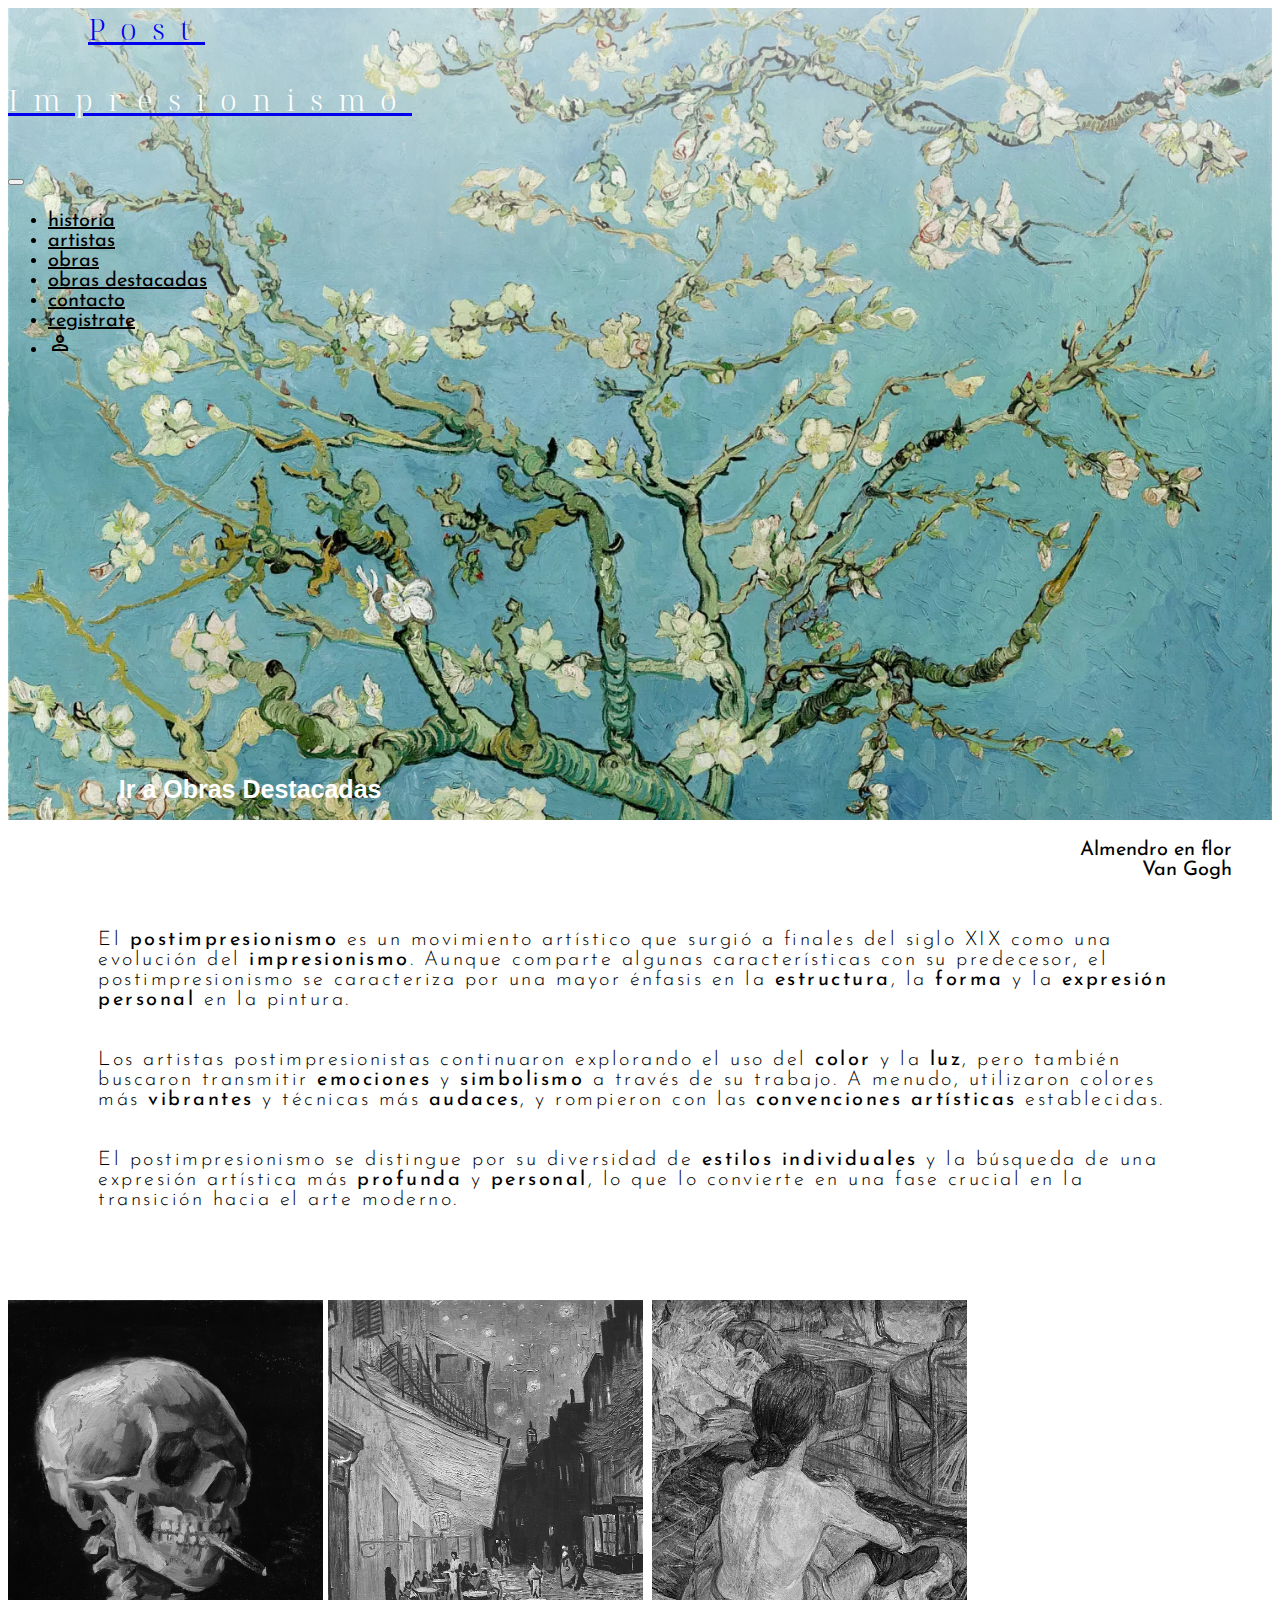
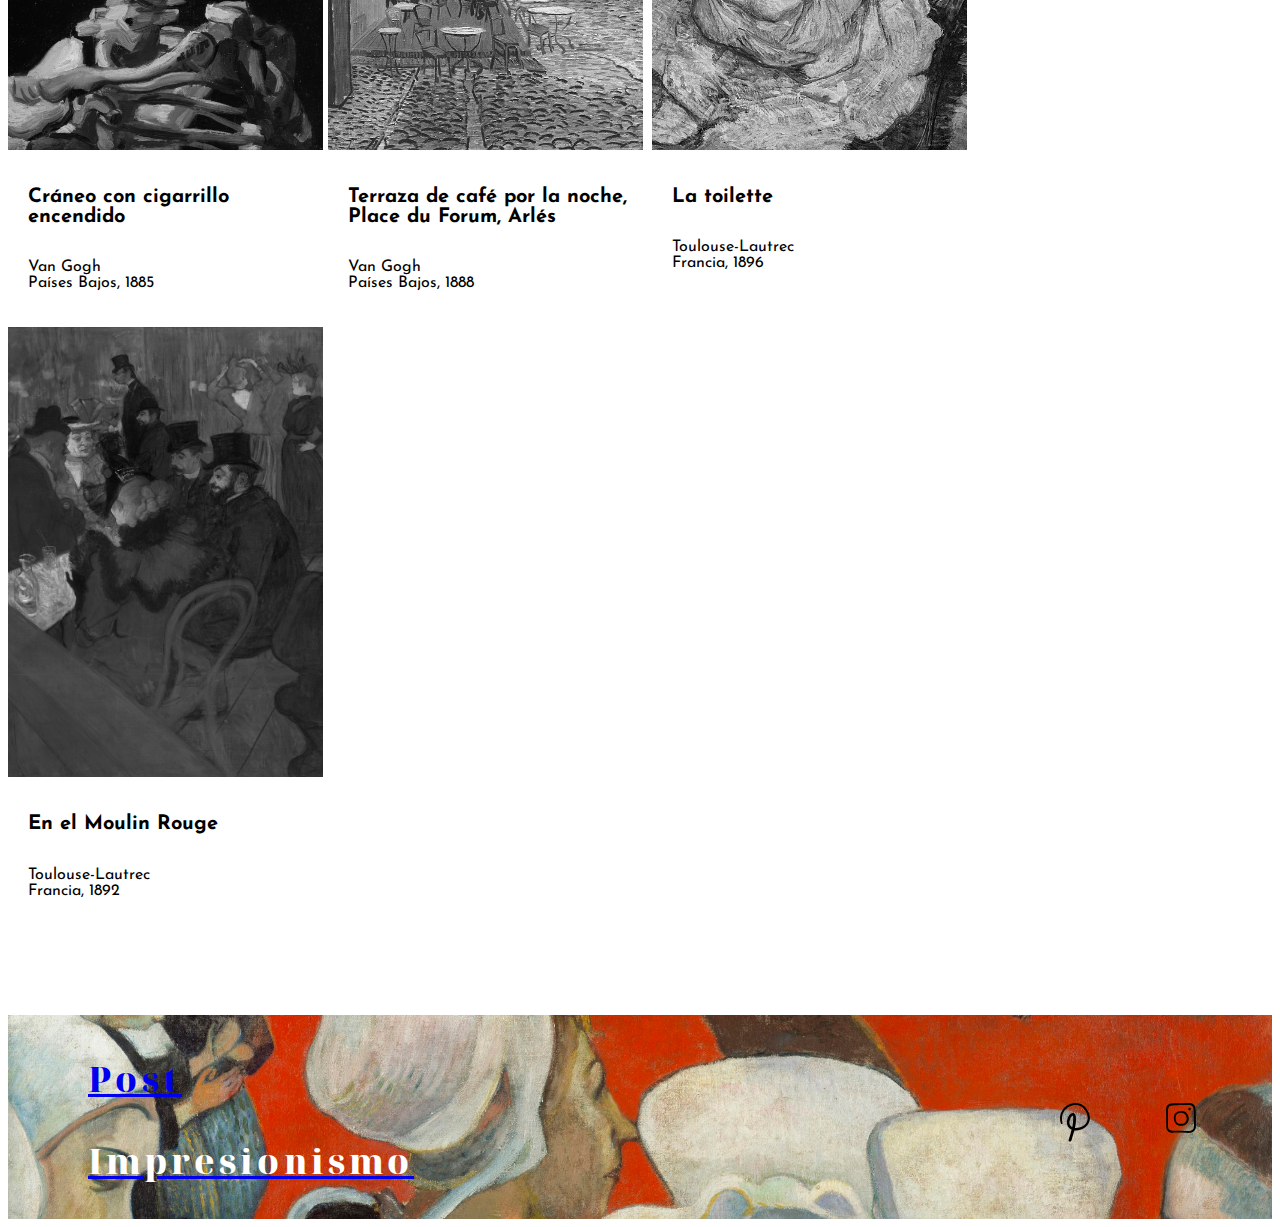
<file: index.html>
<!DOCTYPE html>
<html lang="en">
  <head>
    <meta charset="utf-8">
    <meta name="viewport" content="width=device-width, initial-scale=1">
    <title>Postimpresionismo</title>
    <link href="https://cdn.jsdelivr.net/npm/bootstrap@5.3.1/dist/css/bootstrap.min.css" rel="stylesheet" integrity="sha384-4bw+/aepP/YC94hEpVNVgiZdgIC5+VKNBQNGCHeKRQN+PtmoHDEXuppvnDJzQIu9" crossorigin="anonymous">
    <link rel="stylesheet" href="./css/index.css"> 
    <link rel="stylesheet" href="https://cdn.jsdelivr.net/npm/swiper@10.2.0/swiper-bundle.min.css">
    <link rel="icon" type="image/x-icon" href="./imagenes/Vincent_van_Gogh_-_Head_of_a_skeleton_with_a_burning_cigarette_-_Google_Art_Project_1.ico">
    <link rel="stylesheet" href="https://fonts.googleapis.com/css2?family=Material+Symbols+Outlined:opsz,wght,FILL,GRAD@24,400,0,0" />
  </head>
  <body>

<!-- NAV -->
<div class="bg-img">
<nav class="navbar navbar-expand-lg bg-body-tertiary">
    <div class="container-fluid">
      <a class="navbar-brand" href="#"> Post <br> <p class="impresionismo"> Impresionismo </p></a>
      <button class="navbar-toggler" type="button" data-bs-toggle="collapse" data-bs-target="#navbarNav" aria-controls="navbarNav" aria-expanded="false" aria-label="Toggle navigation">
        <span class="navbar-toggler-icon"></span>
      </button>
      <div class="collapse navbar-collapse" id="navbarNav">
        <ul class="navbar-nav">
          <li class="nav-item">
            <a class="nav-link" href="./subpaginas/historia.html">historia</a>
          </li>
          <li class="nav-item">
            <a class="nav-link" href="./subpaginas/artistas.html">artistas</a>
          </li>
          <li class="nav-item">
            <a class="nav-link" href="./subpaginas/obras.html">obras</a>
          </li>
          <li class="nav-item">
            <a class="nav-link" href="./subpaginas/obrasDestacadas.html">obras destacadas</a>
          </li>
          <li class="nav-item">
            <a class="nav-link" href="./subpaginas/contacto.html">contacto</a>
          </li>
          <li class="nav-item">
            <a class="nav-link" href="./subpaginas/formRegistro.html">registrate</a>
          </li>
          <li class="nav-item">
            <a class="nav-link" href="./subpaginas/formLogin.html"><span class="material-symbols-outlined">
              person
              </span></a>
          </li>
        </ul>
      </div>
    </div>
  </nav>
<a href="./subpaginas/obrasDestacadas.html"><button class="botonDestacadas">Ir a Obras Destacadas</button></a>
</div>

<main>
    <p class="almendro">Almendro en flor <br> Van Gogh</p>


    <p class="intro">
        El <b>postimpresionismo</b> es un movimiento artístico que surgió a finales del siglo XIX como una evolución del <b>impresionismo</b>. Aunque comparte algunas características con su predecesor, el postimpresionismo se caracteriza por una mayor énfasis en la <b>estructura</b>, la <b>forma</b> y la <b>expresión personal</b> en la pintura. </p>

<p class="intro">Los artistas postimpresionistas continuaron explorando el uso del <b>color</b> y la <b>luz</b>, pero también buscaron transmitir <b>emociones</b> y <b>simbolismo</b> a través de su trabajo. A menudo, utilizaron colores más <b>vibrantes</b> y técnicas más <b>audaces</b>, y rompieron con las <b>convenciones artísticas</b> establecidas. </p>

<p class="intro"> El postimpresionismo se distingue por su diversidad de <b>estilos individuales</b> y la búsqueda de una expresión artística más <b>profunda</b> y <b>personal</b>, lo que lo convierte en una fase crucial en la transición hacia el arte moderno.
    </p>


    
<!-- SLIDER -->

  <div class="slide-container">
    <div class="slide-content">
      <div class="card-wrapper"> 
        <div class="card">
          <div class="image-content">
              <div class="card-image1">
                <img src="./imagenes/28.jpg" alt="" class="card-img1"> 
              </div>
          </div>
          <div class="card-content">
            <h2 class="name">Cráneo con cigarrillo <br> encendido</h2>
            <p> Van Gogh <br> Países Bajos, 1885</p>
          </div>
        </div>


        <div class="card">
          <div class="image-content">
            <span class="overlay"></span>
              <div class="card-image1">
                <img src="./imagenes/6.jpg" alt="" class="card-img1"> 
              </div>
          </div>
          <div class="card-content">
            <h2 class="name">Terraza de café por la noche, <br> Place du Forum, Arlés</h2>
            <p> Van Gogh <br> Países Bajos, 1888</p>
          </div>
        </div>


        <div class="card">
          <div class="image-content">
              <div class="card-image1">
                <img src="./imagenes/19.jpg" alt="" class="card-img1"> 
              </div>
          </div>
          <div class="card-content">
            <h2 class="name">La toilette</h2>
            <p> Toulouse-Lautrec <br> Francia, 1896</p>
          </div>
        </div>


        <div class="card">
          <div class="image-content">
              <div class="card-image1">
                <img src="./imagenes/12.jpg" alt="" class="card-img1"> 
              </div>
          </div>
          <div class="card-content">
            <h2 class="name">En el Moulin Rouge</h2>
            <p> Toulouse-Lautrec <br> Francia, 1892</p>
          </div>
        </div>

      </div> 
    </div>
  </div>





</main>

<!-- FOOTER -->

<footer>
    <div class="bg-img-2">
        <a class="navbar-brand postFooter" href="#"> Post <br> <p class="impresionismoFoot"> Impresionismo </p></a>

<a href="https://www.instagram.com/post_impressionism_artists/?hl=en" target="_blank"> <img class="svg" src="./imagenes/instagram.svg" alt=""></a>
<a href="https://pin.it/4n1bxn0" target="_blank"> <img class="svg" src="./imagenes/pinterest.svg" alt=""></a>

    </div>
</footer>
    <script src="https://cdn.jsdelivr.net/npm/bootstrap@5.3.1/dist/js/bootstrap.bundle.min.js" integrity="sha384-HwwvtgBNo3bZJJLYd8oVXjrBZt8cqVSpeBNS5n7C8IVInixGAoxmnlMuBnhbgrkm" crossorigin="anonymous"></script>
  
    <script src="https://cdn.jsdelivr.net/npm/swiper@10.2.0/swiper-bundle.min.js"></script>
  </body>
</html>
</file>
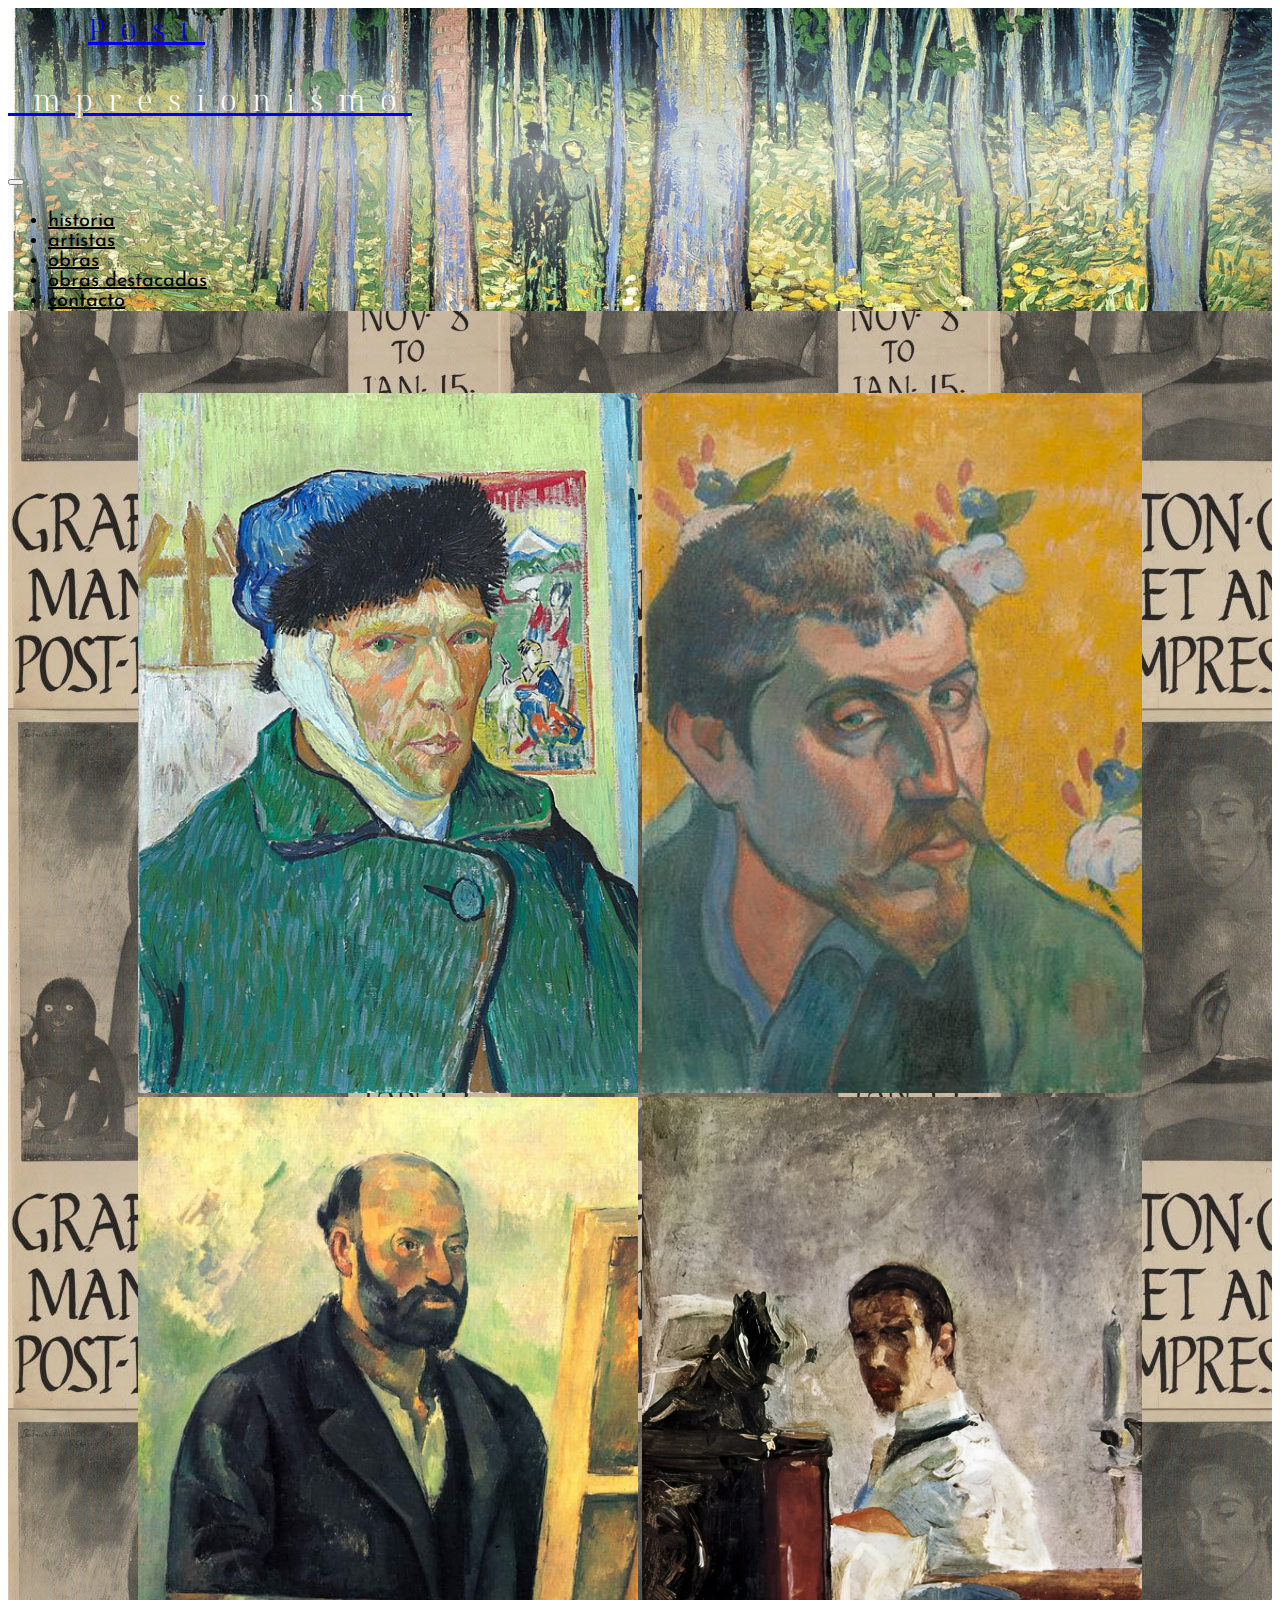
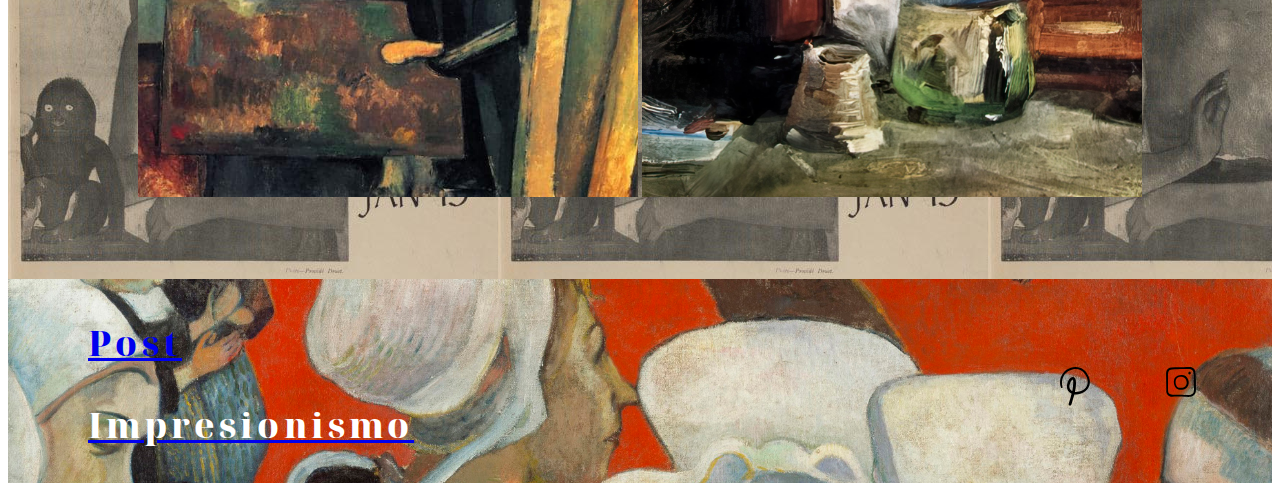
<file: subpaginas/artistas.html>
<!DOCTYPE html>
<html lang="en">
  <head>
    <meta charset="utf-8">
    <meta name="viewport" content="width=device-width, initial-scale=1">
    <title>Postimpresionismo</title>
    <link href="https://cdn.jsdelivr.net/npm/bootstrap@5.3.1/dist/css/bootstrap.min.css" rel="stylesheet" integrity="sha384-4bw+/aepP/YC94hEpVNVgiZdgIC5+VKNBQNGCHeKRQN+PtmoHDEXuppvnDJzQIu9" crossorigin="anonymous">
    <link rel="stylesheet" href="../css/index.css"> 
    <link rel="stylesheet" href="https://cdn.jsdelivr.net/npm/swiper@10.2.0/swiper-bundle.min.css">
</head>
  <body>
    <main class="bg-artistas">
<!-- NAV -->
<div class="bg-img-artistas">
<nav class="navbar navbar-expand-lg bg-body-tertiary">
    <div class="container-fluid">
      <a class="navbar-brand" href="../index.html"> Post <br> <p class="impresionismo"> Impresionismo </p></a>
      <button class="navbar-toggler" type="button" data-bs-toggle="collapse" data-bs-target="#navbarNav" aria-controls="navbarNav" aria-expanded="false" aria-label="Toggle navigation">
        <span class="navbar-toggler-icon"></span>
      </button>
      <div class="collapse navbar-collapse" id="navbarNav">
        <ul class="navbar-nav">
          <li class="nav-item">
            <a class="nav-link" href="./historia.html">historia</a>
          </li>
          <li class="nav-item">
            <a class="nav-link" href="#">artistas</a>
          </li>
          <li class="nav-item">
            <a class="nav-link" href="./obras.html">obras</a>
          </li>
          <li class="nav-item">
            <a class="nav-link" href="./obrasDestacadas.html">obras destacadas</a>
          </li>
          <li class="nav-item">
            <a class="nav-link" href="./contacto.html">contacto</a>
          </li>
        </ul>
      </div>
    </div>
  </nav>
</div>

<!-- MAIN -->




<div class="container-artistas">
<div class="cont-img-art">
  <img class="img-artistas" src="../imagenes/24.jpg" alt="">
  <a href="./vanGogh.html"><div class="image-overlay">
    <div>Vincent van Gogh</div>
    </div>
  </a>
</div>
<div class="cont-img-art">
  <img class="img-artistas" src="../imagenes/25.jpg" alt="">
  <a href="./paulGauguin.html"><div class="image-overlay">
    <div class="img-tit">Paul Gauguin</div>
    </div>
  </a>
</div>
<div class="cont-img-art">
  <img class="img-artistas" src="../imagenes/26.jpg" alt="">
  <a href="./paulCezanne.html"><div class="image-overlay">
    <div class="img-tit">Paul Cézanne</div>
    </div>
  </a>
</div>
<div class="cont-img-art">
  <img class="img-artistas" src="../imagenes/27.jpg" alt="">
  <a href="./toulouseLautrec.html"><div class="image-overlay">
    <div class="img-tit">Toulouse-Lautrec</div>
    </div>
  </a>
</div>

</div>


<!-- FOOTER -->
<div class="bg-img-2-artistas">
<footer class="footer-artistas">

        <a class="navbar-brand postFooter" href="#"> Post <br> <p class="impresionismoFoot"> Impresionismo </p></a>
<a href="https://www.instagram.com/post_impressionism_artists/?hl=en" target="_blank"> <img class="svg" src="../imagenes/instagram.svg" alt=""></a>
<a href="https://pin.it/4n1bxn0" target="_blank"> <img class="svg" src="../imagenes/pinterest.svg" alt=""></a>

</footer>
</div>
</main>
    <script src="https://cdn.jsdelivr.net/npm/bootstrap@5.3.1/dist/js/bootstrap.bundle.min.js" integrity="sha384-HwwvtgBNo3bZJJLYd8oVXjrBZt8cqVSpeBNS5n7C8IVInixGAoxmnlMuBnhbgrkm" crossorigin="anonymous"></script>
  
    <script src="https://cdn.jsdelivr.net/npm/swiper@10.2.0/swiper-bundle.min.js"></script>
  </body>
</html>
</file>
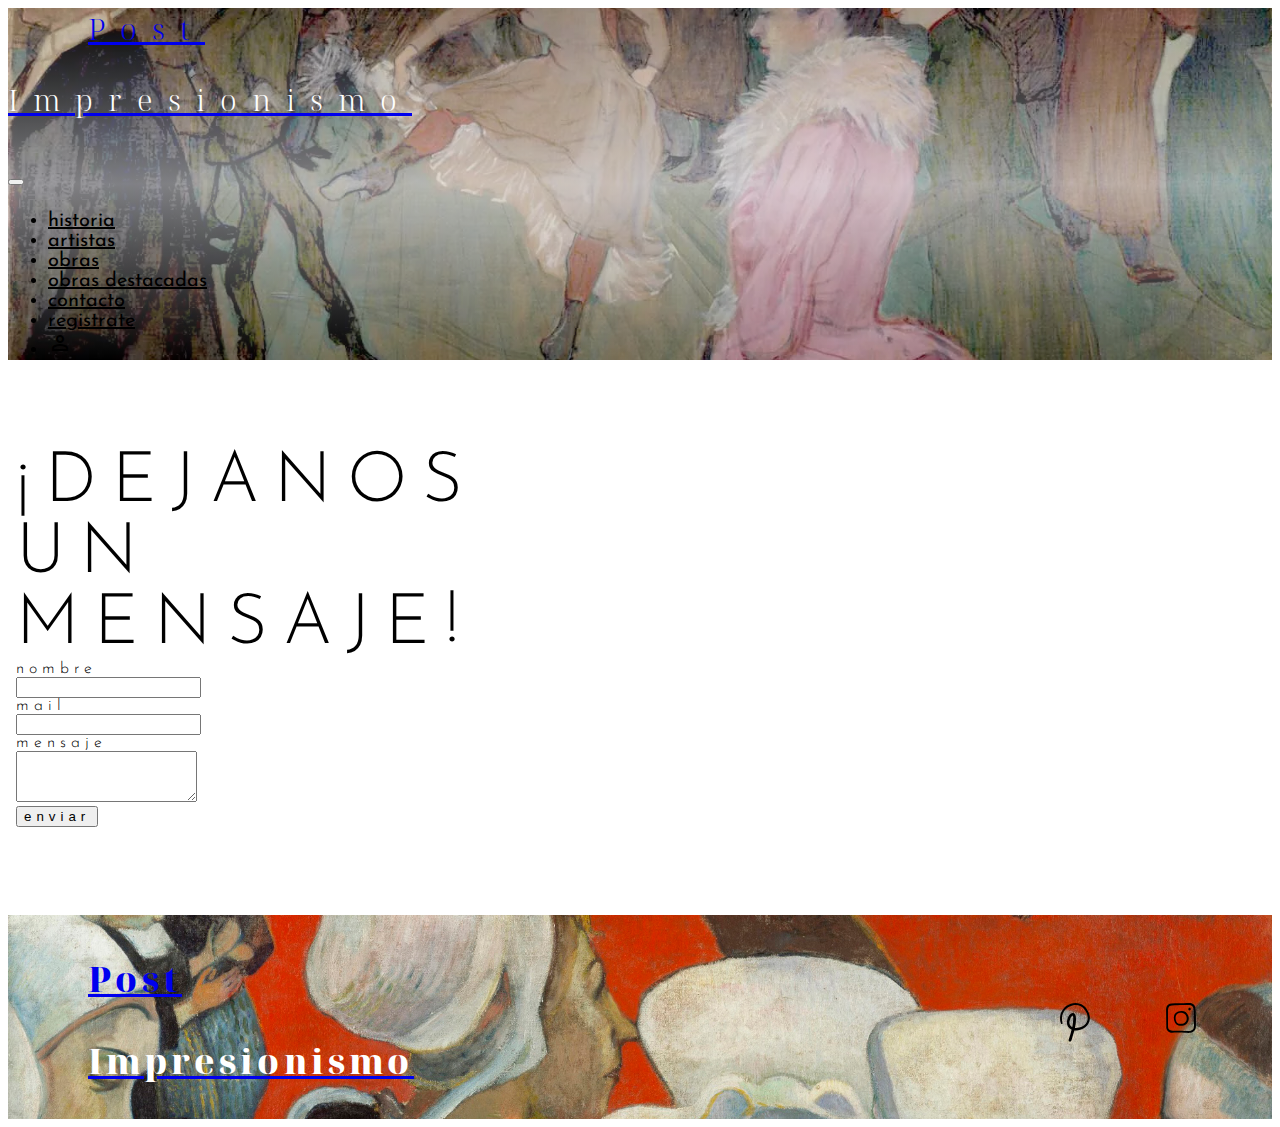
<file: subpaginas/contacto.html>
<!DOCTYPE html>
<html lang="en">
  <head>
    <meta charset="utf-8">
    <meta name="viewport" content="width=device-width, initial-scale=1">
    <title>Postimpresionismo</title>
    <link href="https://cdn.jsdelivr.net/npm/bootstrap@5.3.1/dist/css/bootstrap.min.css" rel="stylesheet" integrity="sha384-4bw+/aepP/YC94hEpVNVgiZdgIC5+VKNBQNGCHeKRQN+PtmoHDEXuppvnDJzQIu9" crossorigin="anonymous">
    <link rel="stylesheet" href="../css/index.css"> 
    <link rel="stylesheet" href="https://cdn.jsdelivr.net/npm/swiper@10.2.0/swiper-bundle.min.css">
    <link rel="stylesheet" href="https://fonts.googleapis.com/css2?family=Material+Symbols+Outlined:opsz,wght,FILL,GRAD@24,400,0,0" />

</head>
  <body>
<!-- NAV -->
<div class="bg-img-contacto">
<nav class="navbar navbar-expand-lg bg-body-tertiary">
    <div class="container-fluid">
      <a class="navbar-brand" href="../index.html"> Post <br> <p class="impresionismo"> Impresionismo </p></a>
      <button class="navbar-toggler" type="button" data-bs-toggle="collapse" data-bs-target="#navbarNav" aria-controls="navbarNav" aria-expanded="false" aria-label="Toggle navigation">
        <span class="navbar-toggler-icon"></span>
      </button>
      <div class="collapse navbar-collapse" id="navbarNav">
        <ul class="navbar-nav">
          <li class="nav-item">
            <a class="nav-link" href="./historia.html">historia</a>
          </li>
          <li class="nav-item">
            <a class="nav-link" href="./artistas.html">artistas</a>
          </li>
          <li class="nav-item">
            <a class="nav-link" href="./obras.html">obras</a>
          </li>
          <li class="nav-item">
            <a class="nav-link" href="./obrasDestacadas.html">obras destacadas</a>
          </li>
          <li class="nav-item">
            <a class="nav-link" href="#">contacto</a>
          </li>
          <li class="nav-item">
            <a class="nav-link" href="./formRegistro.html">registrate</a>
          </li>
          <li class="nav-item">
            <a class="nav-link" href="./formLogin.html"><span class="material-symbols-outlined">
              person
              </span></a>
          </li>
        </ul>
      </div>
    </div>
  </nav>
</div>

<!-- MAIN -->

<div class="container text-center col-form">
    <div class="row">
      <div class="col mensaje">
        ¡DEJANOS <br> UN <br> MENSAJE!
      </div>
      <div class="col">
        <form action="enviar.php" method="post">
        <div class="mb-3">
            <label for="exampleFormControlInput1" class="form-label form-label-1">nombre</label>
            <input type="name" name="nombre" class="form-control" id="exampleFormControlInput1">
          </div>
        <div class="mb-3">
            <label for="exampleFormControlInput1" class="form-label form-label-1">mail</label>
            <input type="email" nombre="mail" class="form-control" id="exampleFormControlInput1">
          </div>
          <div class="mb-3">
            <label for="exampleFormControlTextarea1" class="form-label form-label-1">mensaje</label>
            <textarea class="form-control" name="mensaje" id="exampleFormControlTextarea1" rows="3"></textarea>
          </div>
          <div class="boton-enviar">
          <button type="submit" class="btn btn-primary mb-3">enviar</button>
        </div>
      </form>
              </div>
    </div>
    </div>


<footer>
    <div class="bg-img-2">
        <a class="navbar-brand postFooter" href="#"> Post <br> <p class="impresionismoFoot"> Impresionismo </p></a>
<a href="https://www.instagram.com/post_impressionism_artists/?hl=en" target="_blank"> <img class="svg" src="../imagenes/instagram.svg" alt=""></a>
<a href="https://pin.it/4n1bxn0" target="_blank"> <img class="svg" src="../imagenes/pinterest.svg" alt=""></a>

    </div>
</footer>
    <script src="https://cdn.jsdelivr.net/npm/bootstrap@5.3.1/dist/js/bootstrap.bundle.min.js" integrity="sha384-HwwvtgBNo3bZJJLYd8oVXjrBZt8cqVSpeBNS5n7C8IVInixGAoxmnlMuBnhbgrkm" crossorigin="anonymous"></script>
  
    <script src="https://cdn.jsdelivr.net/npm/swiper@10.2.0/swiper-bundle.min.js"></script>
  </body>
</html>
</file>
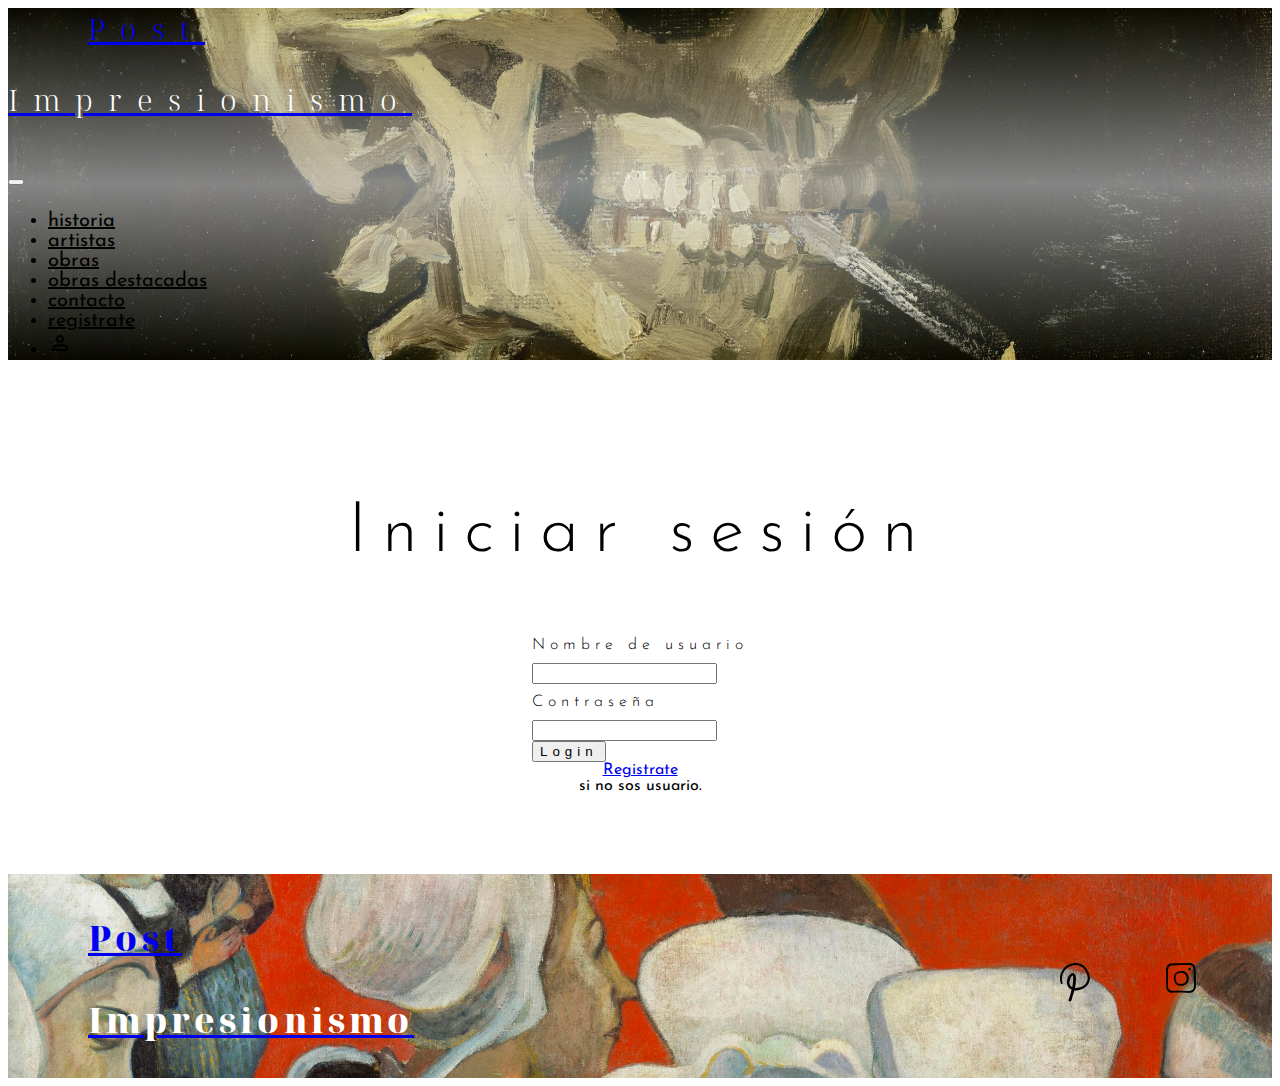
<file: subpaginas/formLogin.html>
<!DOCTYPE html>
<html lang="en">
  <head>
    <meta charset="utf-8">
    <meta name="viewport" content="width=device-width, initial-scale=1">
    <title>Postimpresionismo</title>
    <link href="https://cdn.jsdelivr.net/npm/bootstrap@5.3.1/dist/css/bootstrap.min.css" rel="stylesheet" integrity="sha384-4bw+/aepP/YC94hEpVNVgiZdgIC5+VKNBQNGCHeKRQN+PtmoHDEXuppvnDJzQIu9" crossorigin="anonymous">
    <link rel="stylesheet" href="../css/index.css"> 
    <link rel="stylesheet" href="https://cdn.jsdelivr.net/npm/swiper@10.2.0/swiper-bundle.min.css">
    <link rel="stylesheet" href="https://fonts.googleapis.com/css2?family=Material+Symbols+Outlined:opsz,wght,FILL,GRAD@24,400,0,0" />

</head>
  <body>
<!-- NAV -->
<div class="bg-img-reg">
<nav class="navbar navbar-expand-lg bg-body-tertiary">
    <div class="container-fluid">
      <a class="navbar-brand" href="../index.html"> Post <br> <p class="impresionismo"> Impresionismo </p></a>
      <button class="navbar-toggler" type="button" data-bs-toggle="collapse" data-bs-target="#navbarNav" aria-controls="navbarNav" aria-expanded="false" aria-label="Toggle navigation">
        <span class="navbar-toggler-icon"></span>
      </button>
      <div class="collapse navbar-collapse" id="navbarNav">
        <ul class="navbar-nav">
          <li class="nav-item">
            <a class="nav-link" href="./historia.html">historia</a>
          </li>
          <li class="nav-item">
            <a class="nav-link" href="./artistas.html">artistas</a>
          </li>
          <li class="nav-item">
            <a class="nav-link" href="./obras.html">obras</a>
          </li>
          <li class="nav-item">
            <a class="nav-link" href="./obrasDestacadas.html">obras destacadas</a>
          </li>
          <li class="nav-item">
            <a class="nav-link" href="./contacto.html">contacto</a>
          </li>
          <li class="nav-item">
            <a class="nav-link" href="./formRegistro.html">registrate</a>
          </li>
          <li class="nav-item">
            <a class="nav-link" href="./formLogin.html"><span class="material-symbols-outlined">
              person
              </span></a>
          </li>
        </ul>
      </div>
    </div>
  </nav>
</div>


<div class="containerSesion">
<h2 class="mensaje">Iniciar sesión</h2>
<form action="login.php" method="post">
    <label class="form-label-2">Nombre de usuario  </label>
    <input type="text" name="usuario" maxlength="12" class="form-control" id="exampleFormControlInput1">
   <br />
    <label class="form-label-2">Contraseña</label>
        <input type="password" name="password" maxlength="12" class="form-control" id="exampleFormControlInput1">
    <br />

    <div class="boton-enviar">
        <input type="submit" value="Login" class="btn btn-primary mb-3"></input>
      </div>
</form>
<a href="./formRegistro.html">Registrate</a> si no sos usuario.
</div>


<!-- FOOTER -->


<footer>
    <div class="bg-img-2">
        <a class="navbar-brand postFooter" href="#"> Post <br> <p class="impresionismoFoot"> Impresionismo </p></a>
<a href="https://www.instagram.com/post_impressionism_artists/?hl=en" target="_blank"> <img class="svg" src="../imagenes/instagram.svg" alt=""></a>
<a href="https://pin.it/4n1bxn0" target="_blank"> <img class="svg" src="../imagenes/pinterest.svg" alt=""></a>

    </div>
</footer>
    <script src="https://cdn.jsdelivr.net/npm/bootstrap@5.3.1/dist/js/bootstrap.bundle.min.js" integrity="sha384-HwwvtgBNo3bZJJLYd8oVXjrBZt8cqVSpeBNS5n7C8IVInixGAoxmnlMuBnhbgrkm" crossorigin="anonymous"></script>
  
    <script src="https://cdn.jsdelivr.net/npm/swiper@10.2.0/swiper-bundle.min.js"></script>
  </body>
</html>
</file>
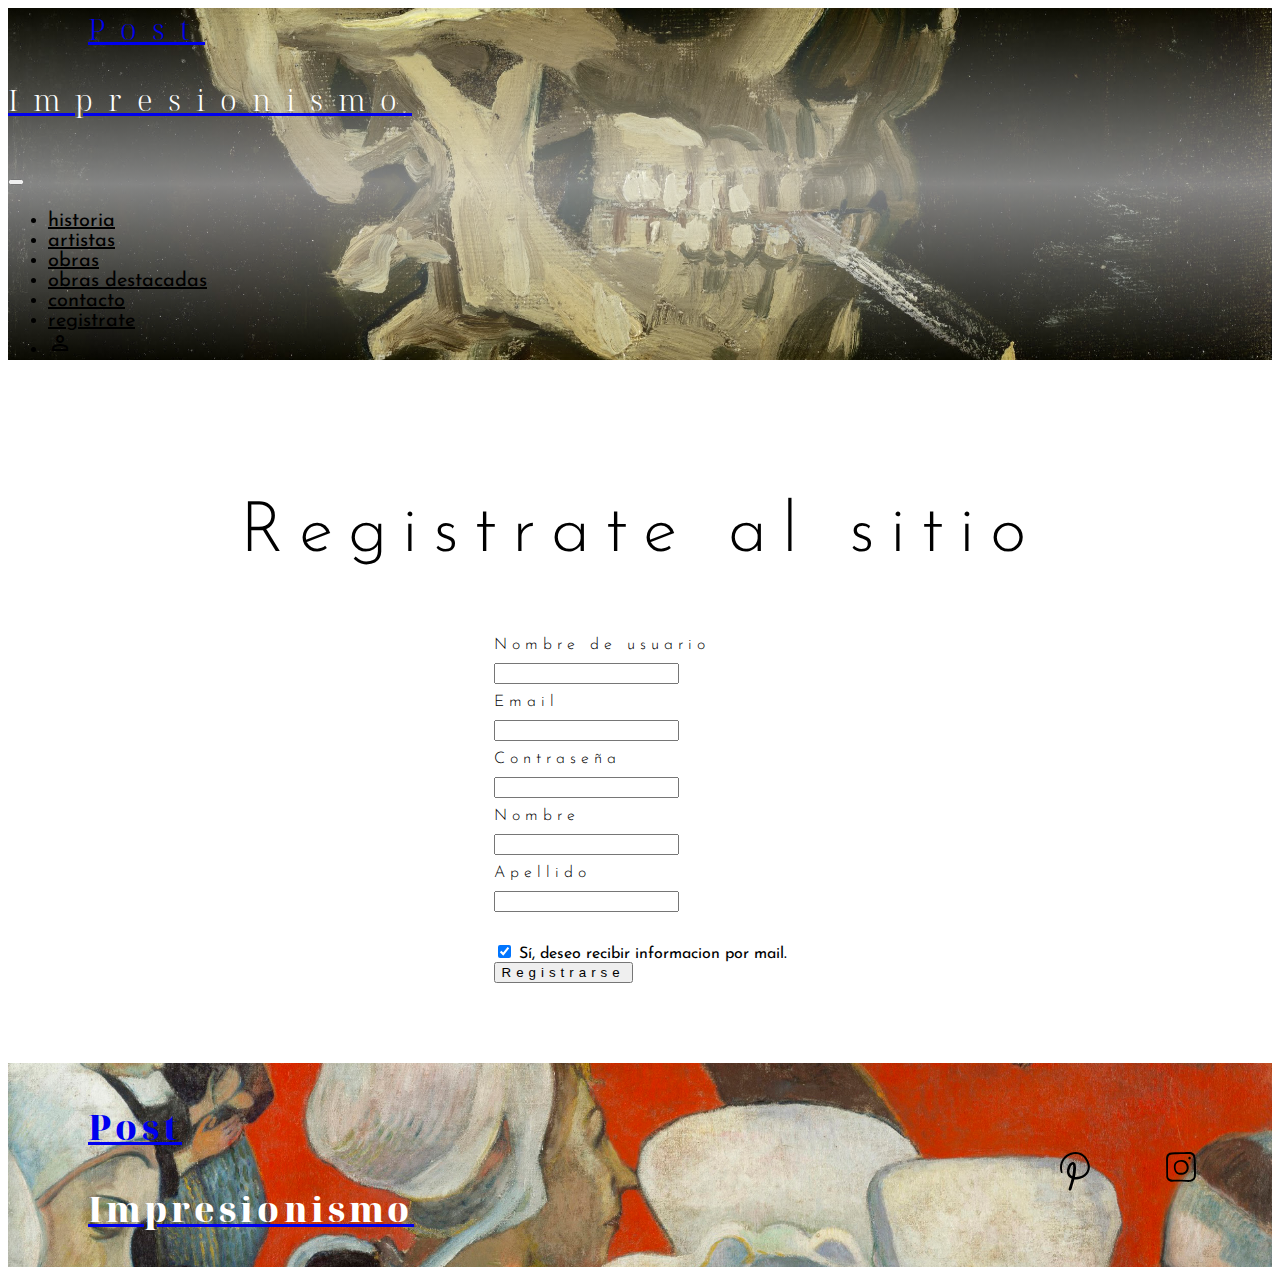
<file: subpaginas/formRegistro.html>
<!DOCTYPE html>
<html lang="en">
  <head>
    <meta charset="utf-8">
    <meta name="viewport" content="width=device-width, initial-scale=1">
    <title>Postimpresionismo</title>
    <link href="https://cdn.jsdelivr.net/npm/bootstrap@5.3.1/dist/css/bootstrap.min.css" rel="stylesheet" integrity="sha384-4bw+/aepP/YC94hEpVNVgiZdgIC5+VKNBQNGCHeKRQN+PtmoHDEXuppvnDJzQIu9" crossorigin="anonymous">
    <link rel="stylesheet" href="../css/index.css"> 
    <link rel="stylesheet" href="https://cdn.jsdelivr.net/npm/swiper@10.2.0/swiper-bundle.min.css">
    <link rel="stylesheet" href="https://fonts.googleapis.com/css2?family=Material+Symbols+Outlined:opsz,wght,FILL,GRAD@24,400,0,0" />

</head>
  <body>
<!-- NAV -->
<div class="bg-img-reg">
<nav class="navbar navbar-expand-lg bg-body-tertiary">
    <div class="container-fluid">
      <a class="navbar-brand" href="../index.html"> Post <br> <p class="impresionismo"> Impresionismo </p></a>
      <button class="navbar-toggler" type="button" data-bs-toggle="collapse" data-bs-target="#navbarNav" aria-controls="navbarNav" aria-expanded="false" aria-label="Toggle navigation">
        <span class="navbar-toggler-icon"></span>
      </button>
      <div class="collapse navbar-collapse" id="navbarNav">
        <ul class="navbar-nav">
          <li class="nav-item">
            <a class="nav-link" href="./historia.html">historia</a>
          </li>
          <li class="nav-item">
            <a class="nav-link" href="./artistas.html">artistas</a>
          </li>
          <li class="nav-item">
            <a class="nav-link" href="./obras.html">obras</a>
          </li>
          <li class="nav-item">
            <a class="nav-link" href="./obrasDestacadas.html">obras destacadas</a>
          </li>
          <li class="nav-item">
            <a class="nav-link" href="./contacto.html">contacto</a>
          </li>
          <li class="nav-item">
            <a class="nav-link" href="./formRegistro.html">registrate</a>
          </li>
          <li class="nav-item">
            <a class="nav-link" href="./formLogin.html"><span class="material-symbols-outlined">
              person
              </span></a>
          </li>
        </ul>
      </div>
    </div>
  </nav>
</div>


<div class="containerSesion">
	<h2 class="mensaje">Registrate al sitio</h2>
    <form action="registro.php" method="post" >
    	<label class="form-label-2"> Nombre de usuario</label>
        <input type="text" name="name" class="form-control" id="exampleFormControlInput1" required>
        <br />
		<label class="form-label-2">Email</label>
            <input type="email" name="mail" class="form-control" id="exampleFormControlInput1" required>
        <br />
        <label class="form-label-2">Contraseña</label>
        <input type="password" name="clave" maxlength="12" class="form-control" id="exampleFormControlInput1" required>
    <br>
        <label class="form-label-2">Nombre</label>
            <input type="text" name="nombre" maxlength="12" class="form-control" id="exampleFormControlInput1" required>
        <br />
        <label class="form-label-2">Apellido</label>
            <input type="text" name="apellido" maxlength="12" class="form-control" id="exampleFormControlInput1" required>
        <br />
            <label class="form-label-2 infoMail"></label>
            <input name="newsletter" type="checkbox" value="si" checked="checked" /> Sí, deseo recibir informacion por mail.
        <br />

    <div class="boton-enviar">
        <input type="submit" value="Registrarse" class="btn btn-primary mb-3"></input>
      </div>
    </form>
</div>

    <footer>
        <div class="bg-img-2">
            <a class="navbar-brand postFooter" href="#"> Post <br> <p class="impresionismoFoot"> Impresionismo </p></a>
    <a href="https://www.instagram.com/post_impressionism_artists/?hl=en" target="_blank"> <img class="svg" src="../imagenes/instagram.svg" alt=""></a>
    <a href="https://pin.it/4n1bxn0" target="_blank"> <img class="svg" src="../imagenes/pinterest.svg" alt=""></a>
    
        </div>
    </footer>
        <script src="https://cdn.jsdelivr.net/npm/bootstrap@5.3.1/dist/js/bootstrap.bundle.min.js" integrity="sha384-HwwvtgBNo3bZJJLYd8oVXjrBZt8cqVSpeBNS5n7C8IVInixGAoxmnlMuBnhbgrkm" crossorigin="anonymous"></script>
      
        <script src="https://cdn.jsdelivr.net/npm/swiper@10.2.0/swiper-bundle.min.js"></script>
      </body>
    </html>
</file>
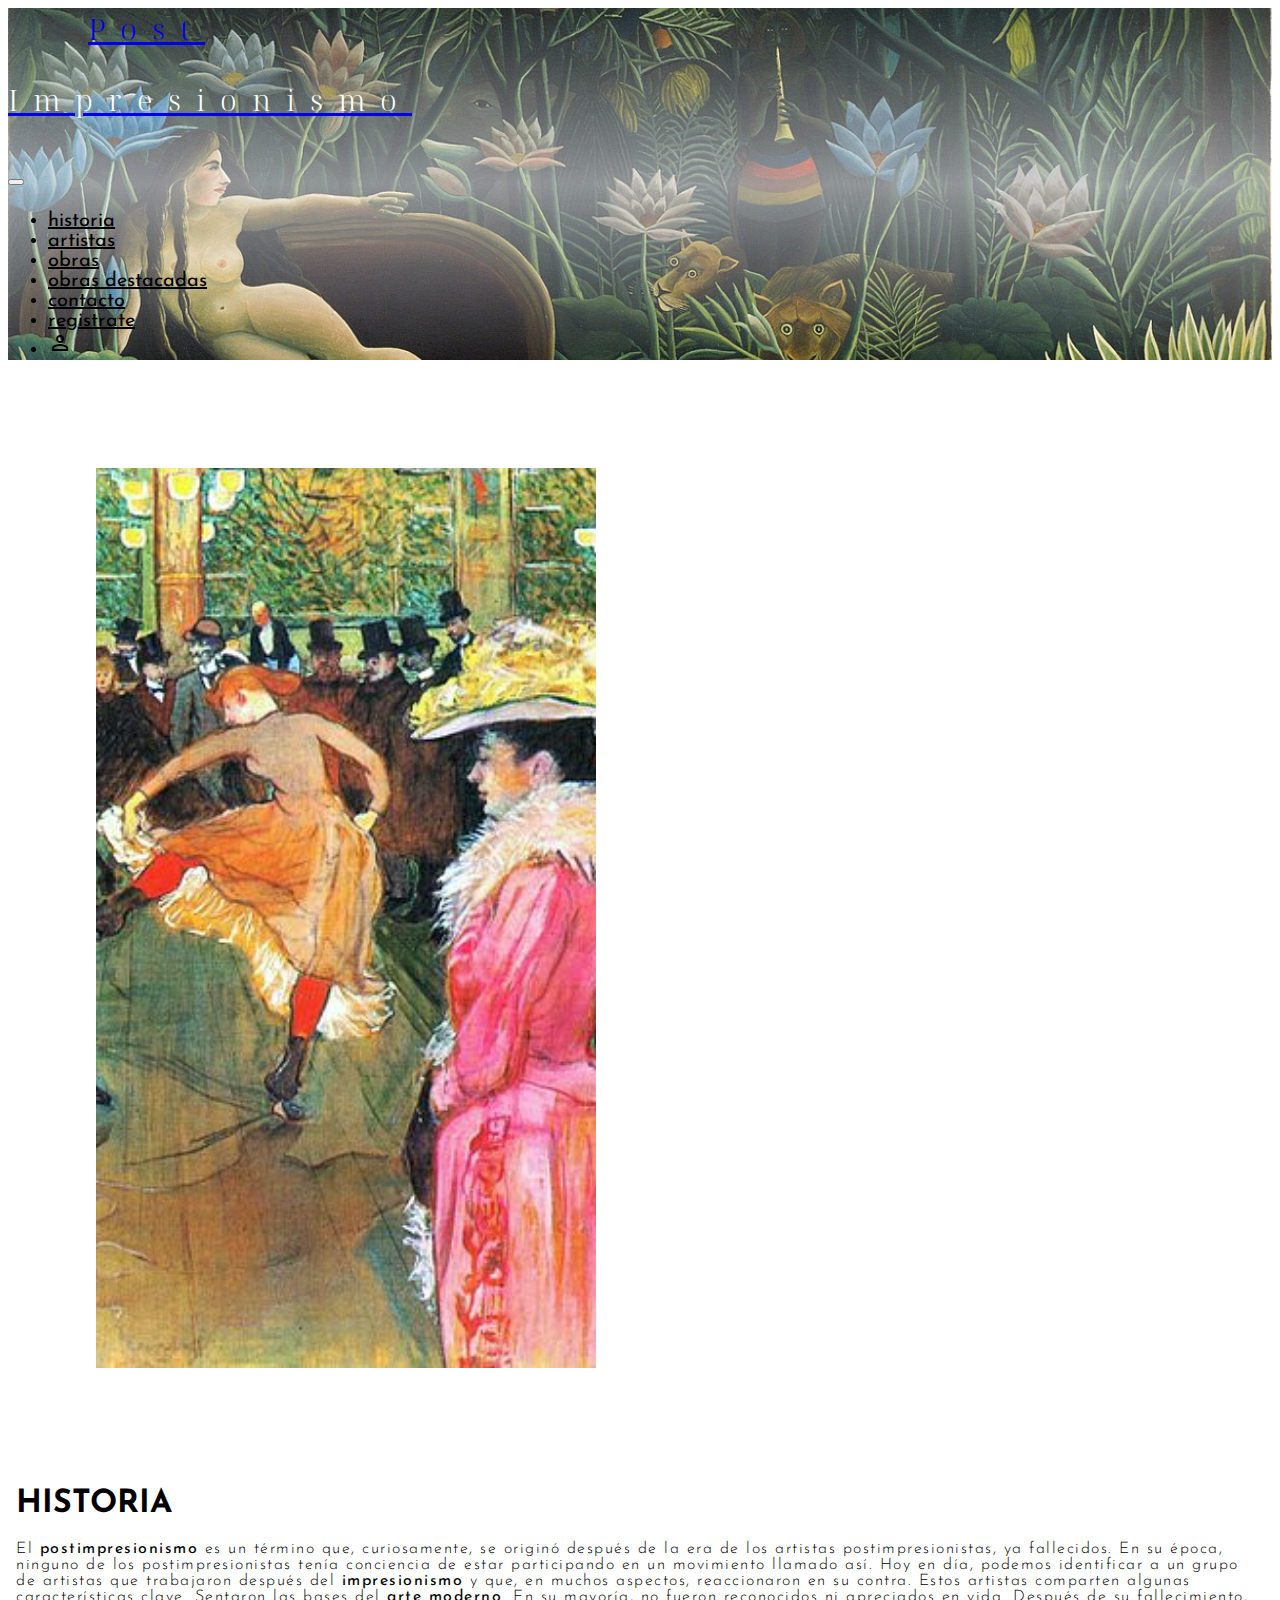
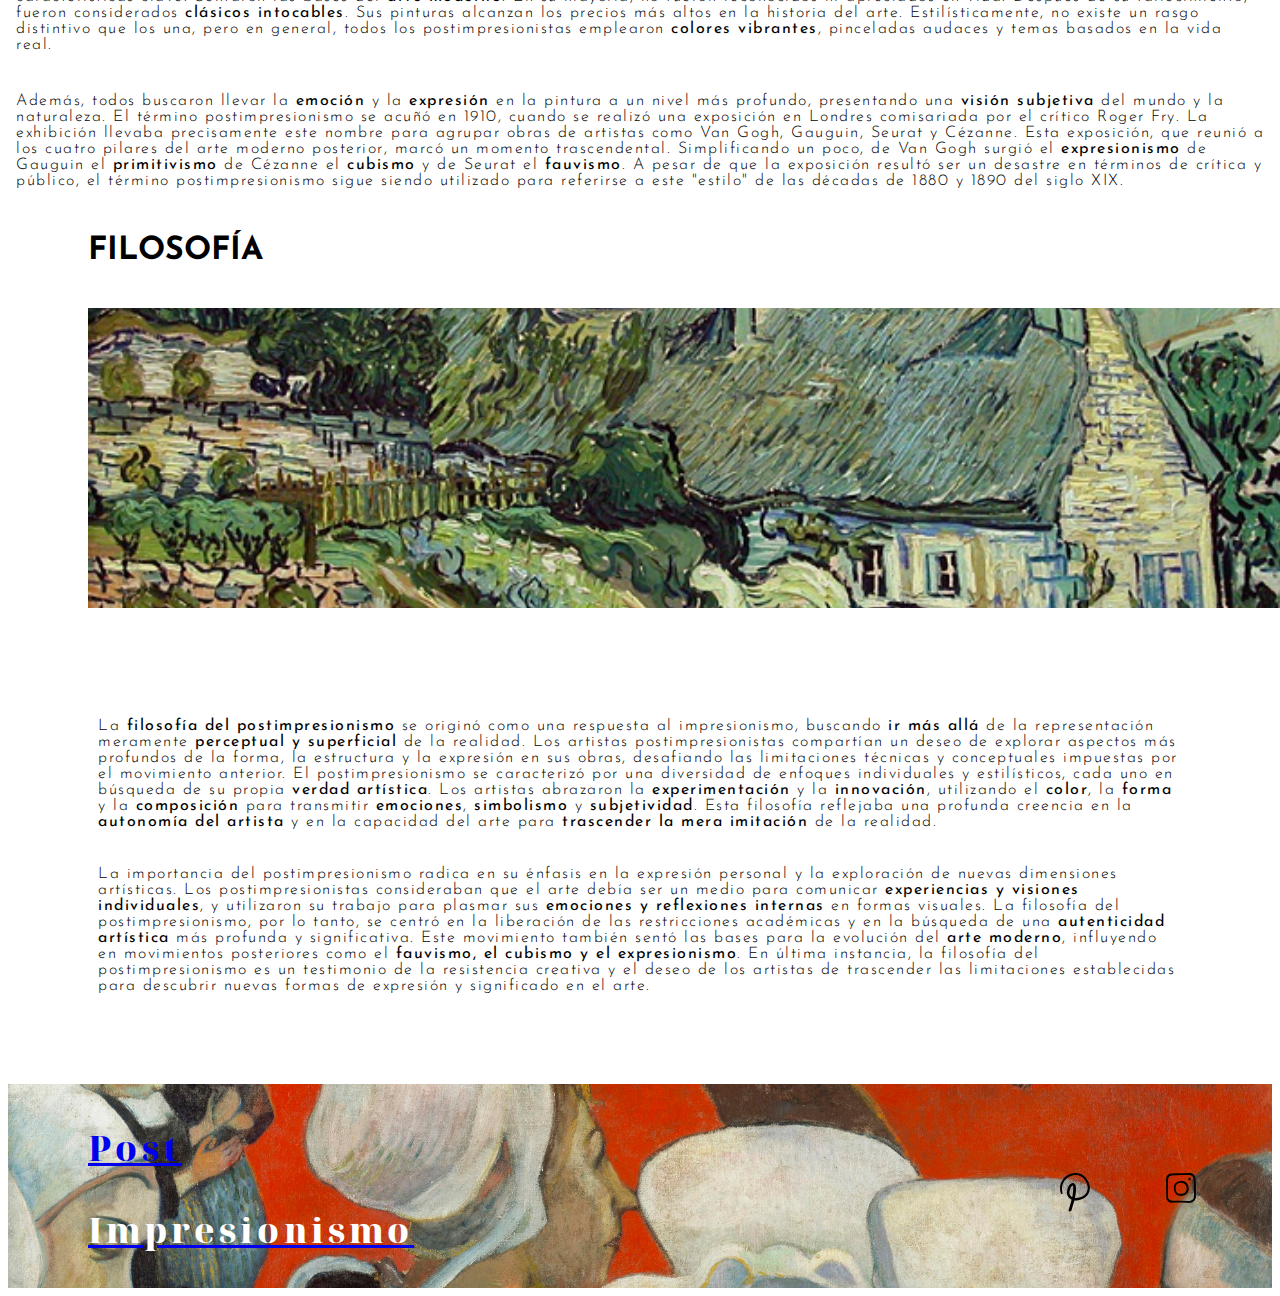
<file: subpaginas/historia.html>
<!DOCTYPE html>
<html lang="en">
  <head>
    <meta charset="utf-8">
    <meta name="viewport" content="width=device-width, initial-scale=1">
    <title>Postimpresionismo</title>
    <link href="https://cdn.jsdelivr.net/npm/bootstrap@5.3.1/dist/css/bootstrap.min.css" rel="stylesheet" integrity="sha384-4bw+/aepP/YC94hEpVNVgiZdgIC5+VKNBQNGCHeKRQN+PtmoHDEXuppvnDJzQIu9" crossorigin="anonymous">
    <link rel="stylesheet" href="../css/index.css"> 
    <link rel="stylesheet" href="https://cdn.jsdelivr.net/npm/swiper@10.2.0/swiper-bundle.min.css">
    <link rel="stylesheet" href="https://fonts.googleapis.com/css2?family=Material+Symbols+Outlined:opsz,wght,FILL,GRAD@24,400,0,0" />

</head>
  <body>
<!-- NAV -->
<div class="bg-img-historia">
<nav class="navbar navbar-expand-lg bg-body-tertiary">
    <div class="container-fluid">
      <a class="navbar-brand" href="../index.html"> Post <br> <p class="impresionismo"> Impresionismo </p></a>
      <button class="navbar-toggler" type="button" data-bs-toggle="collapse" data-bs-target="#navbarNav" aria-controls="navbarNav" aria-expanded="false" aria-label="Toggle navigation">
        <span class="navbar-toggler-icon"></span>
      </button>
      <div class="collapse navbar-collapse" id="navbarNav">
        <ul class="navbar-nav">
          <li class="nav-item">
            <a class="nav-link" href="#">historia</a>
          </li>
          <li class="nav-item">
            <a class="nav-link" href="./artistas.html">artistas</a>
          </li>
          <li class="nav-item">
            <a class="nav-link" href="./obras.html">obras</a>
          </li>
          <li class="nav-item">
            <a class="nav-link" href="./obrasDestacadas.html">obras destacadas</a>
          </li>
          <li class="nav-item">
            <a class="nav-link" href="./contacto.html">contacto</a>
          </li>
          <li class="nav-item">
            <a class="nav-link" href="./formRegistro.html">registrate</a>
          </li>
          <li class="nav-item">
            <a class="nav-link" href="./formLogin.html"><span class="material-symbols-outlined">
              person
              </span></a>
          </li>
        </ul>
      </div>
    </div>
  </nav>
</div>


<!-- MAIN -->



<div class="container container-hist">
    <div class="row">
        <div class="image-container-historia">
        <img class="image-historia" src="../imagenes/16.jpg" alt="picture of the priest" class="imgArticle">
    </div>
      <div class="col text-hist">
        <h1 class="text-hist">HISTORIA</h1>
        <p class="par-hist">El <B>postimpresionismo</B> es un término que, curiosamente, se originó después 
          de la era de los artistas postimpresionistas, ya fallecidos. En su época, ninguno de los 
          postimpresionistas tenía conciencia de estar participando en un movimiento llamado así.

          Hoy en día, podemos identificar a un grupo de artistas que trabajaron después del 
          <b>impresionismo</b> y que, en muchos aspectos, reaccionaron en su contra. Estos artistas 
          comparten algunas características clave. Sentaron las bases del <b>arte moderno</b>. En su mayoría, 
          no fueron reconocidos ni apreciados en vida. Después de su fallecimiento, fueron considerados 
          <b>clásicos intocables</b>. Sus pinturas alcanzan los precios más altos en la historia del arte.
          
          Estilísticamente, no existe un rasgo distintivo que los una, pero en general, todos los 
          postimpresionistas emplearon <b>colores vibrantes</b>, pinceladas audaces y temas basados en la vida 
          real. 
          
        
        
        
        </p>
      </div>
      <div class="col text-hist">
        <p class="par-hist text-hist">
          Además, todos buscaron llevar la <b>emoción</b> y la <b>expresión</b> en la pintura a un 
          nivel más profundo, presentando una <b>visión subjetiva</b> del mundo y la naturaleza.

          El término postimpresionismo se acuñó en 1910, cuando se realizó una exposición en Londres 
          comisariada por el crítico Roger Fry. La exhibición llevaba precisamente este nombre para agrupar 
          obras de artistas como Van Gogh, Gauguin, Seurat y Cézanne.
          
          Esta exposición, que reunió a los cuatro pilares del arte moderno posterior,
          marcó un momento trascendental. Simplificando un poco, de Van Gogh surgió el <b>expresionismo</b> 
          de Gauguin el <b>primitivismo</b> de Cézanne el <b>cubismo</b> y de Seurat el <b>fauvismo</b>.
          
          A pesar de que la exposición resultó ser un desastre en términos de crítica y público, 
          el término postimpresionismo sigue siendo utilizado para referirse a este "estilo" de las décadas 
          de 1880 y 1890 del siglo XIX.
        
         </p>      
    </div>
    </div>
  </div>


<h1 class="title-chaumes">FILOSOFÍA</h1>

<div class="image-container-chaumes">
 <img class="chaumes" src="../imagenes/8.jpeg" alt="">
</div>

<p class="par-hist-2">
  La <b>filosofía del postimpresionismo</b> se originó como una respuesta
          al impresionismo, buscando <b>ir más allá</b> de la representación
          meramente <b>perceptual y superficial</b> de la realidad. Los artistas
          postimpresionistas compartían un deseo de explorar aspectos
          más profundos de la forma, la estructura y la expresión en
          sus obras, desafiando las limitaciones técnicas y conceptuales
          impuestas por el movimiento anterior.
          El postimpresionismo se caracterizó por una diversidad de enfoques
          individuales y estilísticos, cada uno en búsqueda de su
          propia <b>verdad artística</b>. Los artistas abrazaron la <b>experimentación</b>
          y la <b>innovación</b>, utilizando el <b>color</b>, la <b>forma</b> y la <b>composición</b>
          para transmitir <b>emociones</b>, <b>simbolismo</b> y <b>subjetividad</b>. Esta
          filosofía reflejaba una profunda creencia en la <b>autonomía del
            artista</b> y en la capacidad del arte para <b>trascender la mera imitación</b>
          de la realidad.
   </p>

<p class="par-hist-2">La importancia del postimpresionismo radica en su énfasis en la
  expresión personal y la exploración de nuevas dimensiones
  artísticas. Los postimpresionistas consideraban que el arte
  debía ser un medio para comunicar <b> experiencias y visiones individuales</b>,
  y utilizaron su trabajo para plasmar sus <b> emociones y
  reflexiones internas</b> en formas visuales. La filosofía del postimpresionismo,
  por lo tanto, se centró en la liberación de las restricciones
  académicas y en la búsqueda de una <b> autenticidad
  artística</b> más profunda y significativa.
  Este movimiento también sentó las bases para la evolución del
  <b> arte moderno</b>, influyendo en movimientos posteriores como el
  <b>fauvismo, el cubismo y el expresionismo</b>. En última instancia, la
  filosofía del postimpresionismo es un testimonio de la resistencia
  creativa y el deseo de los artistas de trascender las limitaciones
  establecidas para descubrir nuevas formas de expresión y
  significado en el arte.</p>

<!-- FOOTER -->


<footer>
    <div class="bg-img-2">
        <a class="navbar-brand postFooter" href="#"> Post <br> <p class="impresionismoFoot"> Impresionismo </p></a>
<a href="https://www.instagram.com/post_impressionism_artists/?hl=en" target="_blank"> <img class="svg" src="../imagenes/instagram.svg" alt=""></a>
<a href="https://pin.it/4n1bxn0" target="_blank"> <img class="svg" src="../imagenes/pinterest.svg" alt=""></a>

    </div>
</footer>
    <script src="https://cdn.jsdelivr.net/npm/bootstrap@5.3.1/dist/js/bootstrap.bundle.min.js" integrity="sha384-HwwvtgBNo3bZJJLYd8oVXjrBZt8cqVSpeBNS5n7C8IVInixGAoxmnlMuBnhbgrkm" crossorigin="anonymous"></script>
  
    <script src="https://cdn.jsdelivr.net/npm/swiper@10.2.0/swiper-bundle.min.js"></script>
  </body>
</html>
</file>
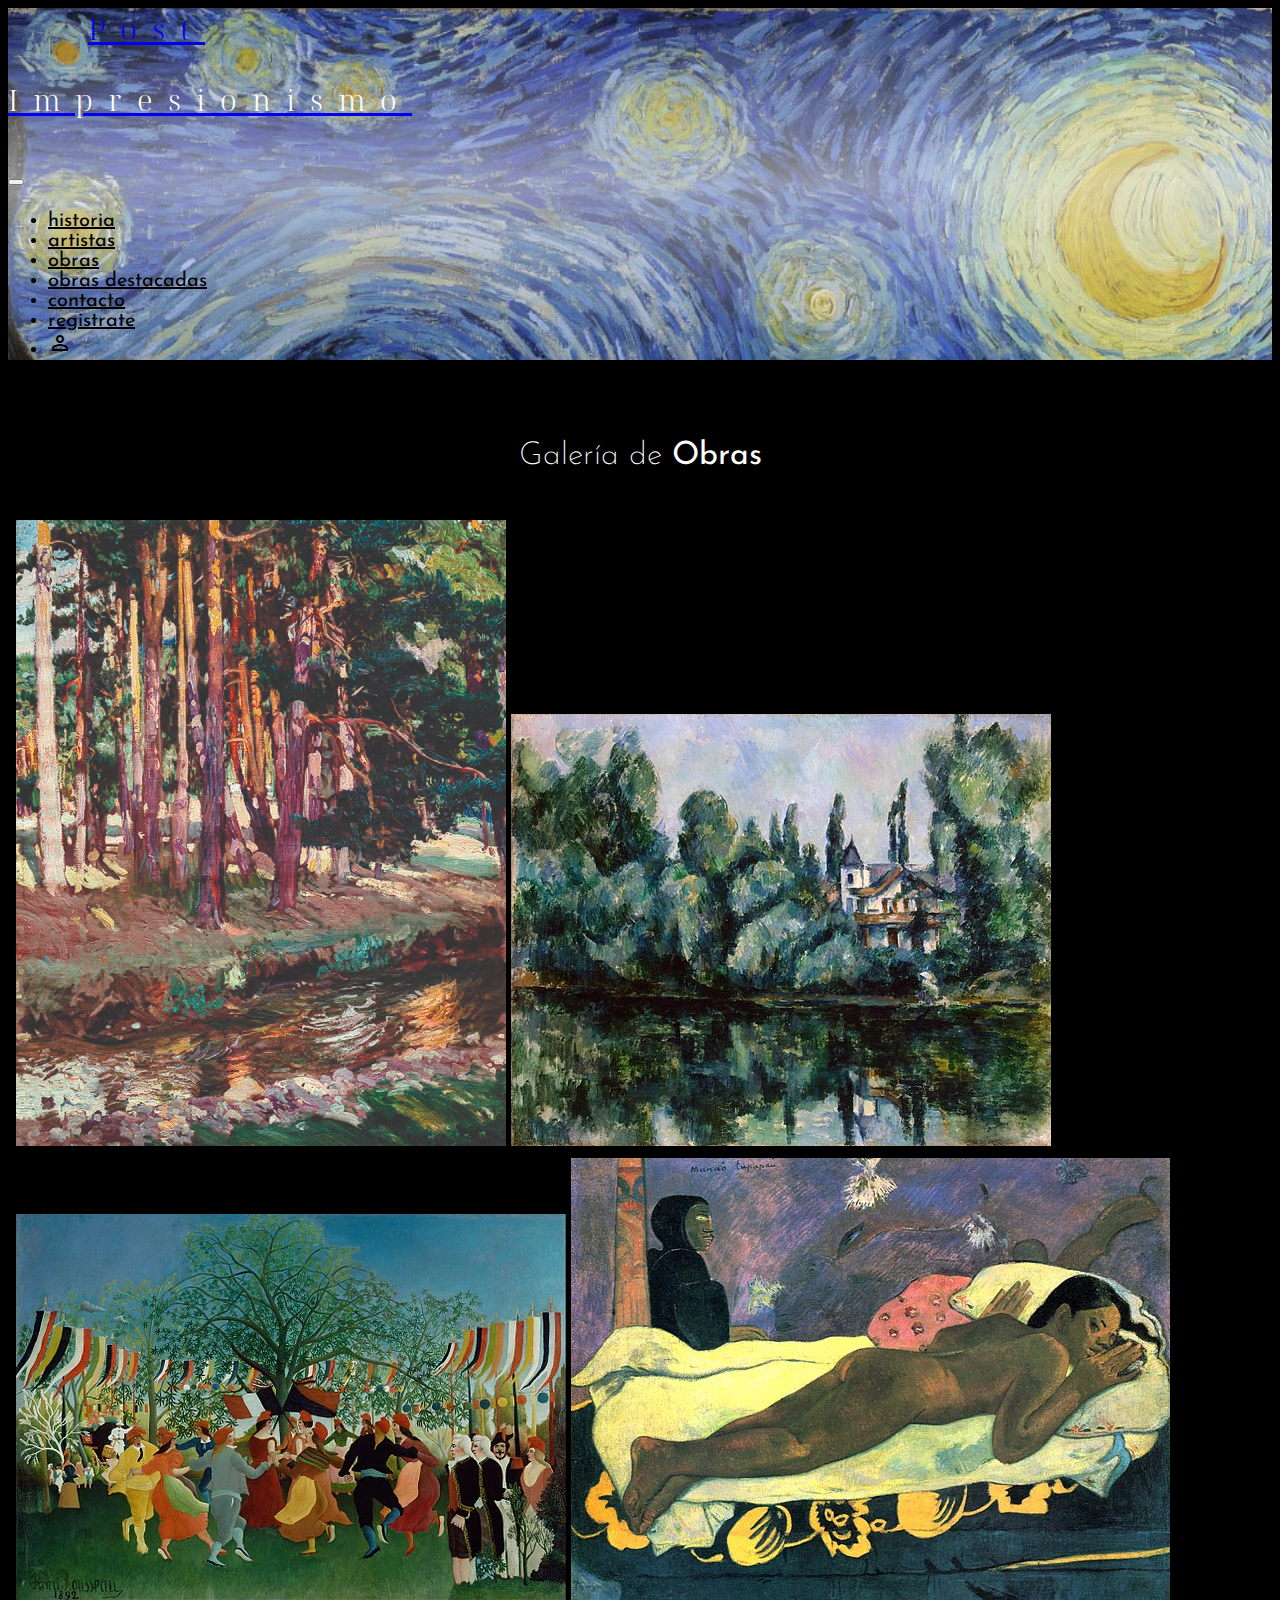
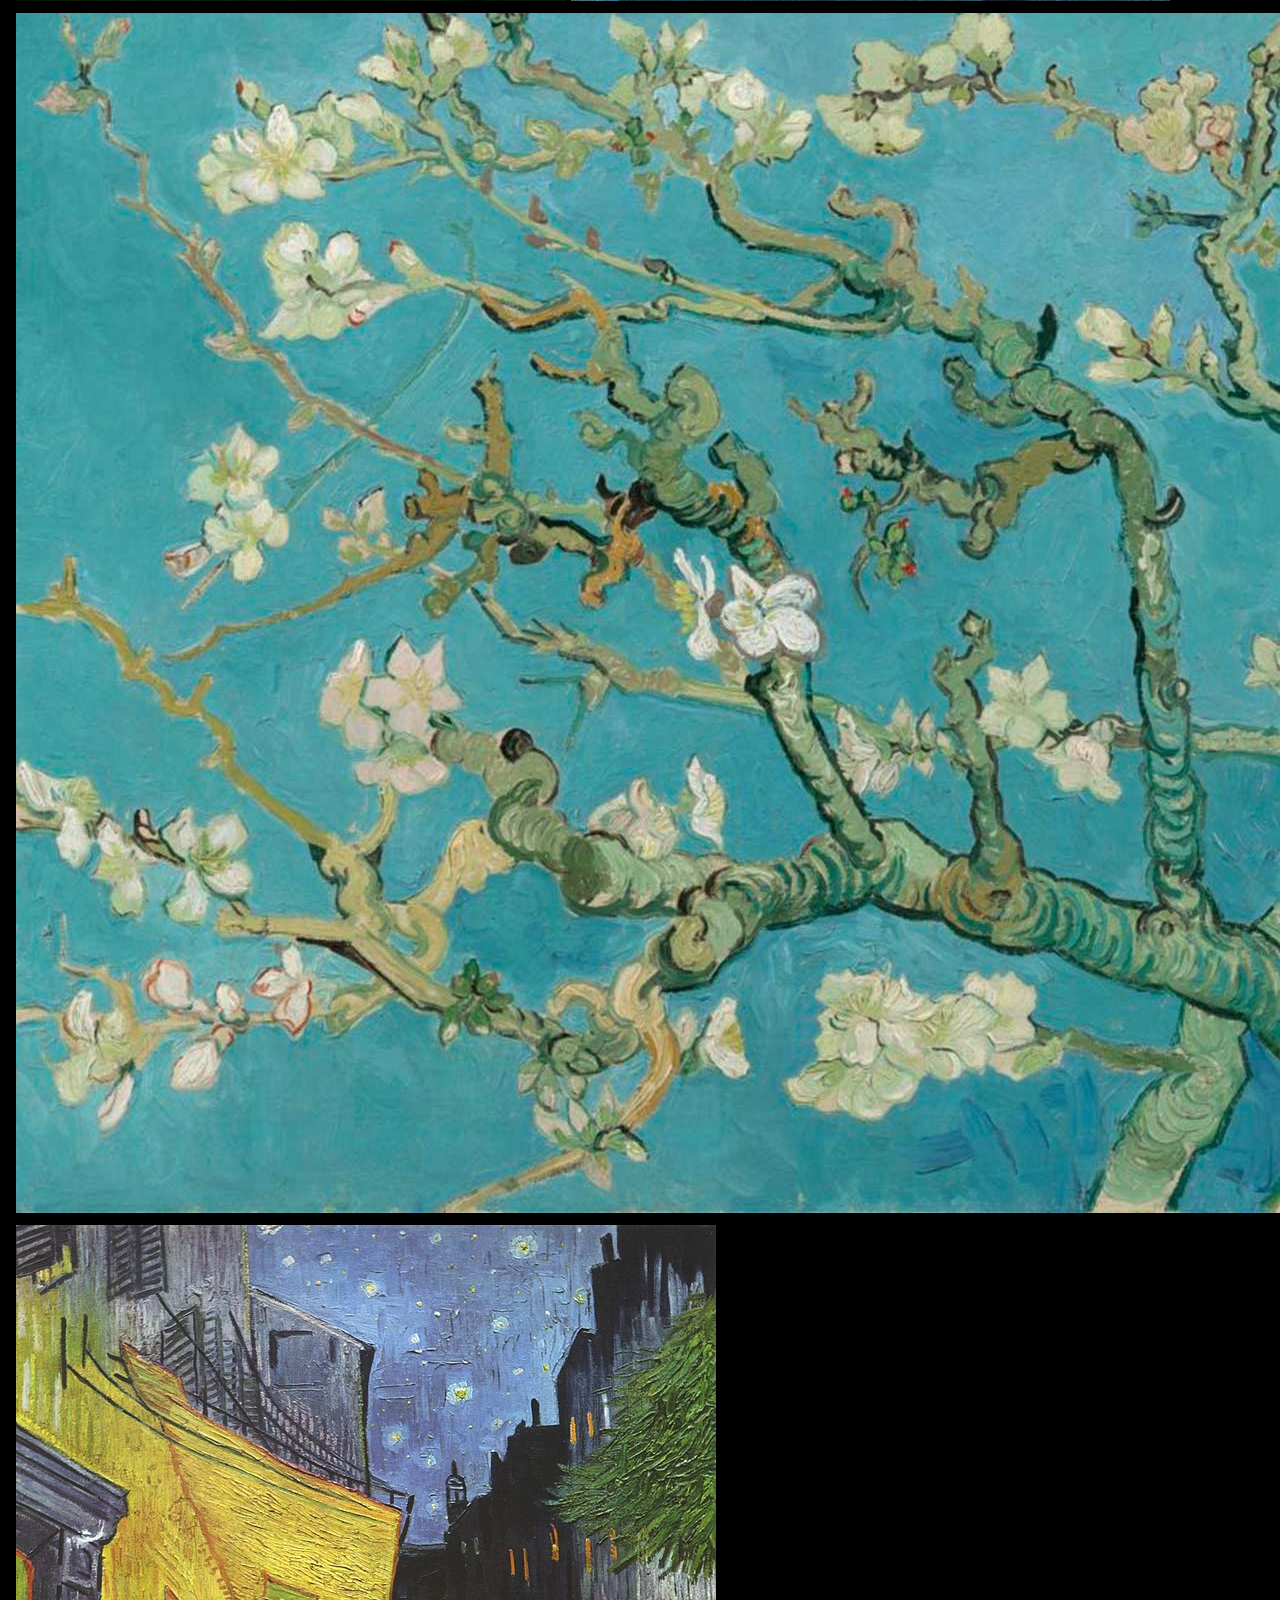
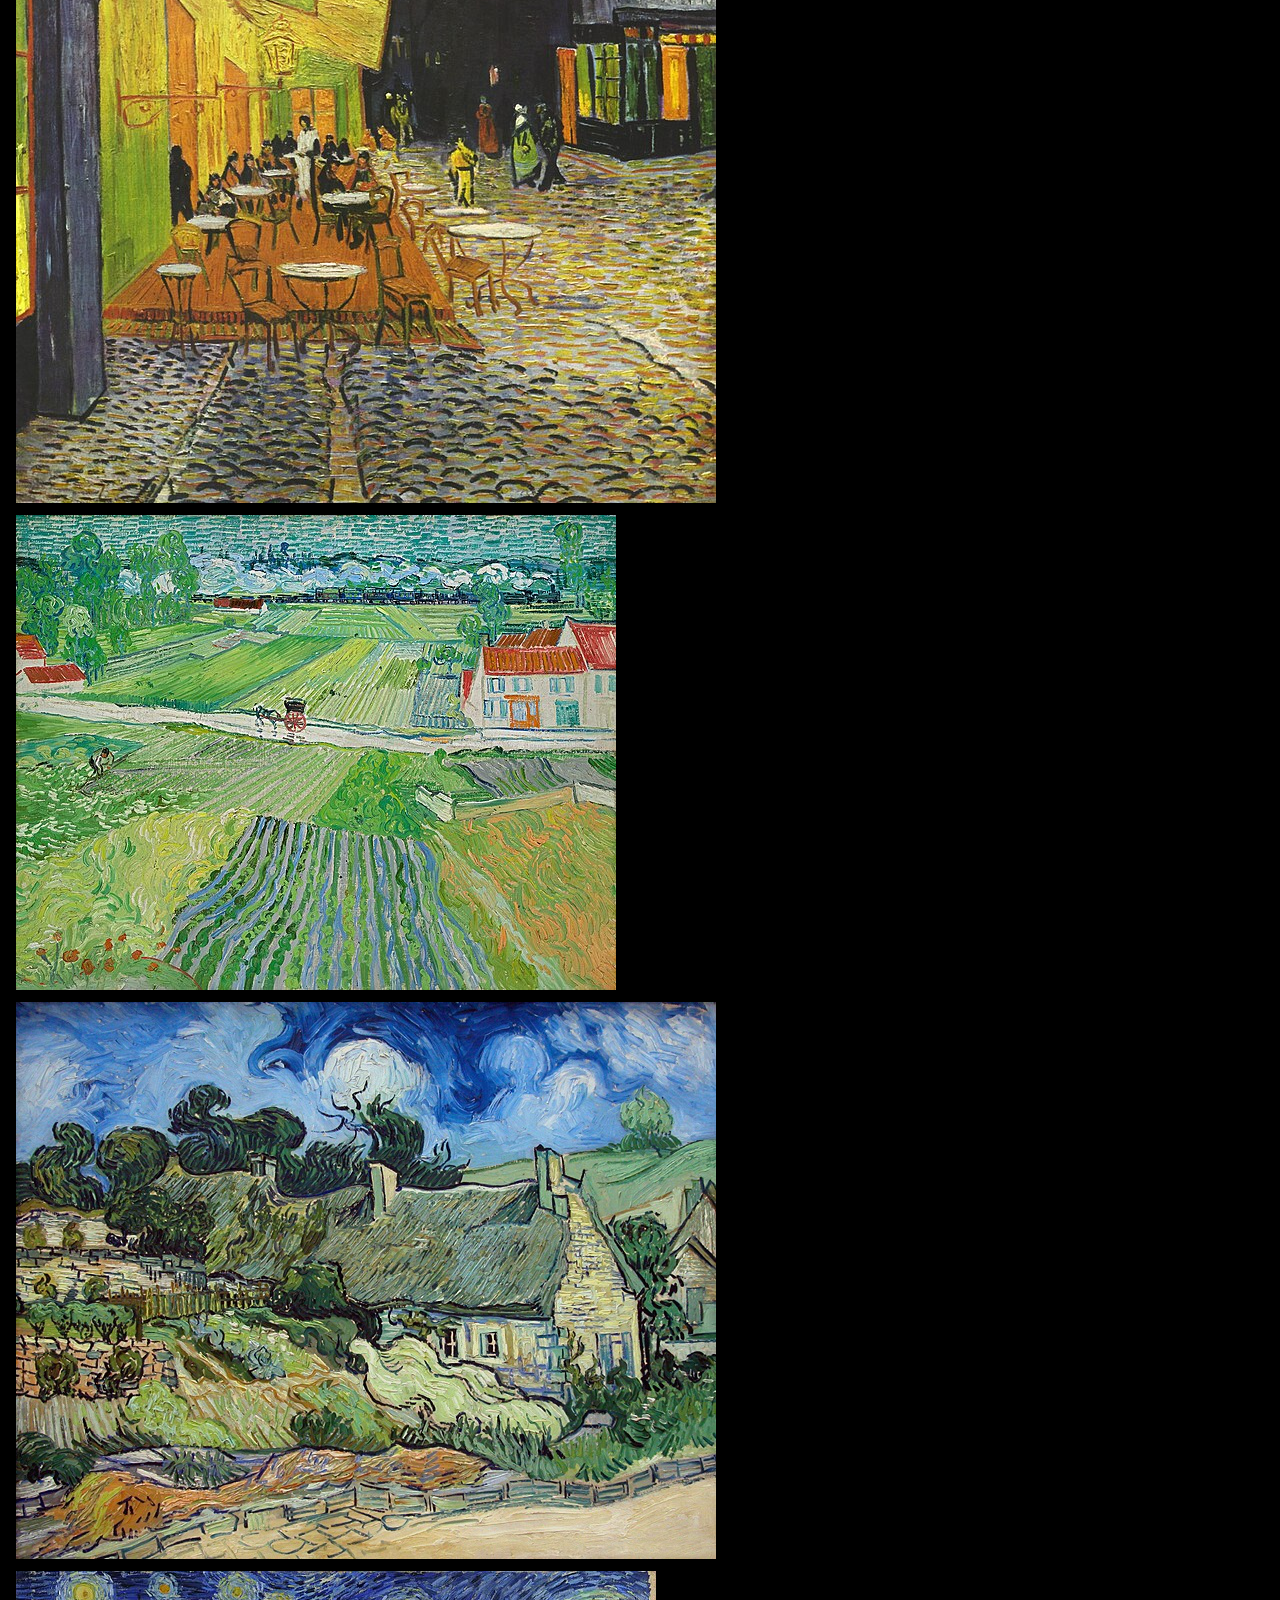
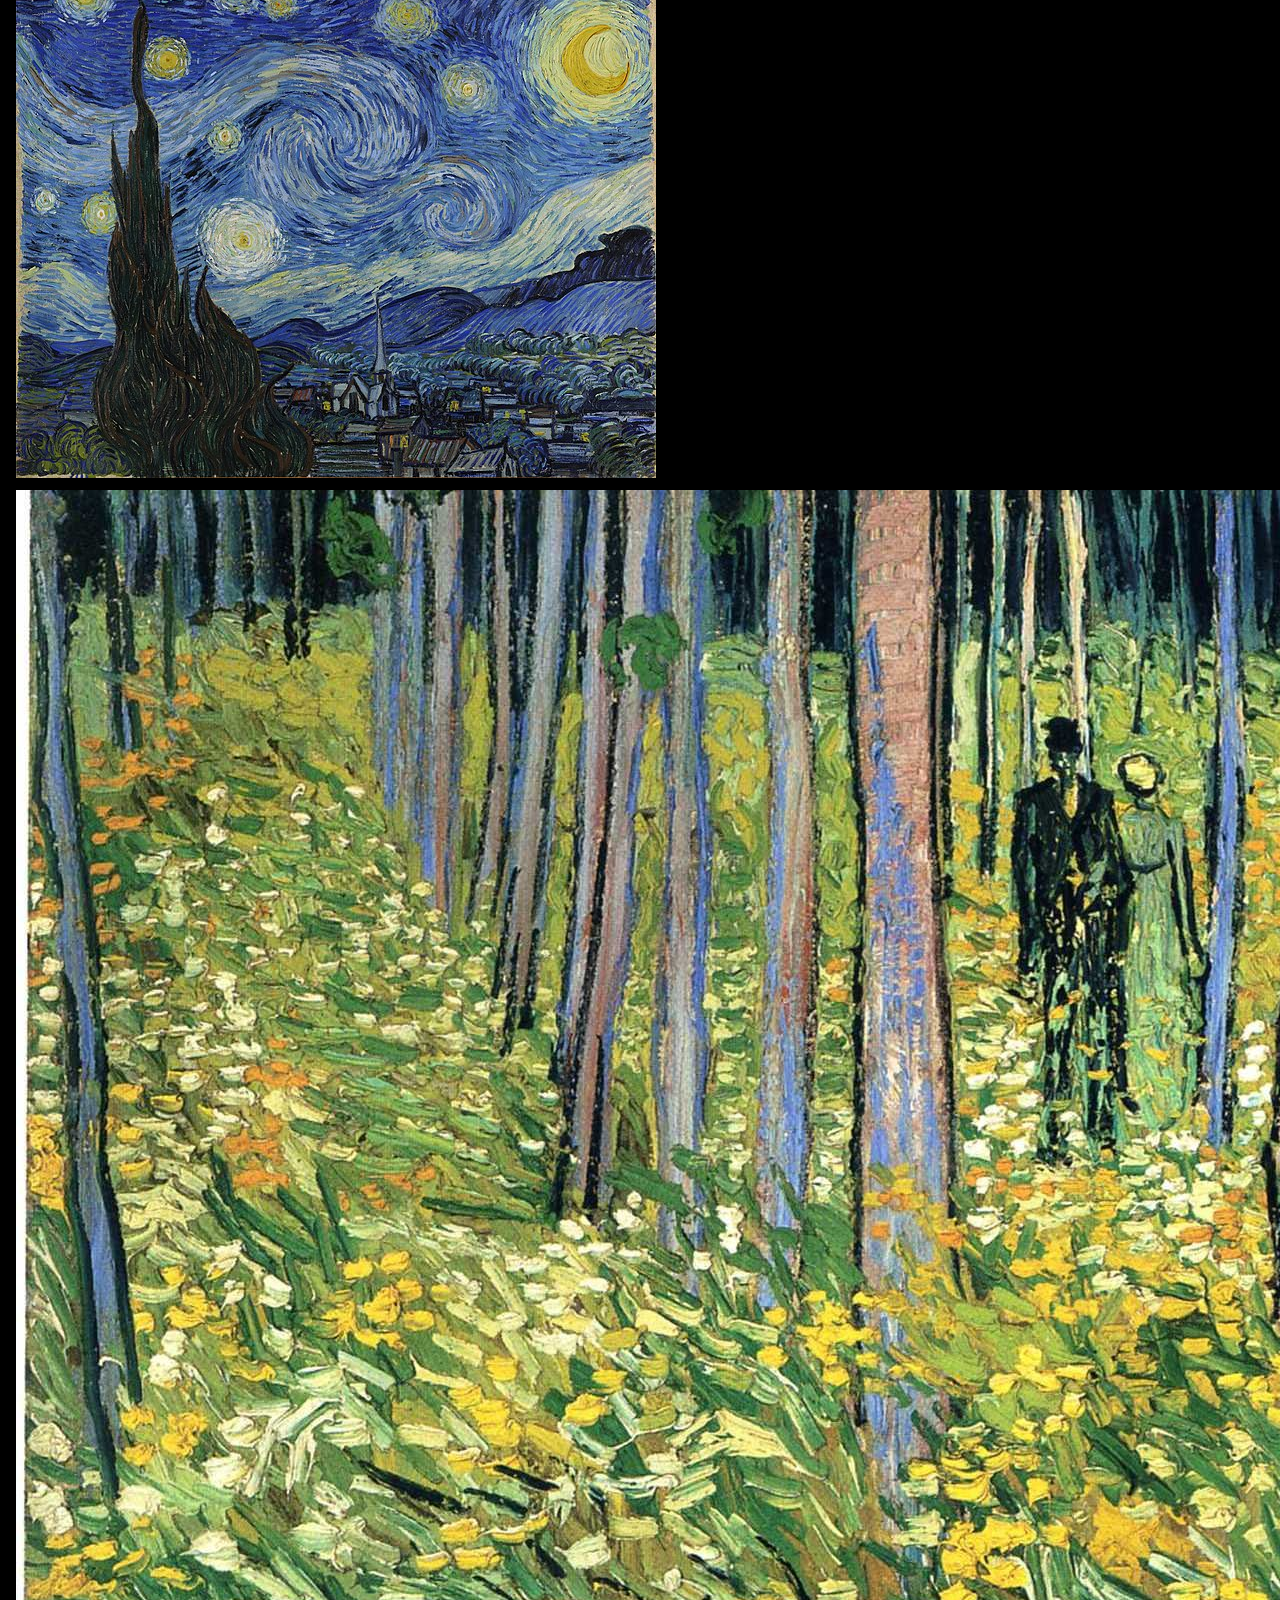
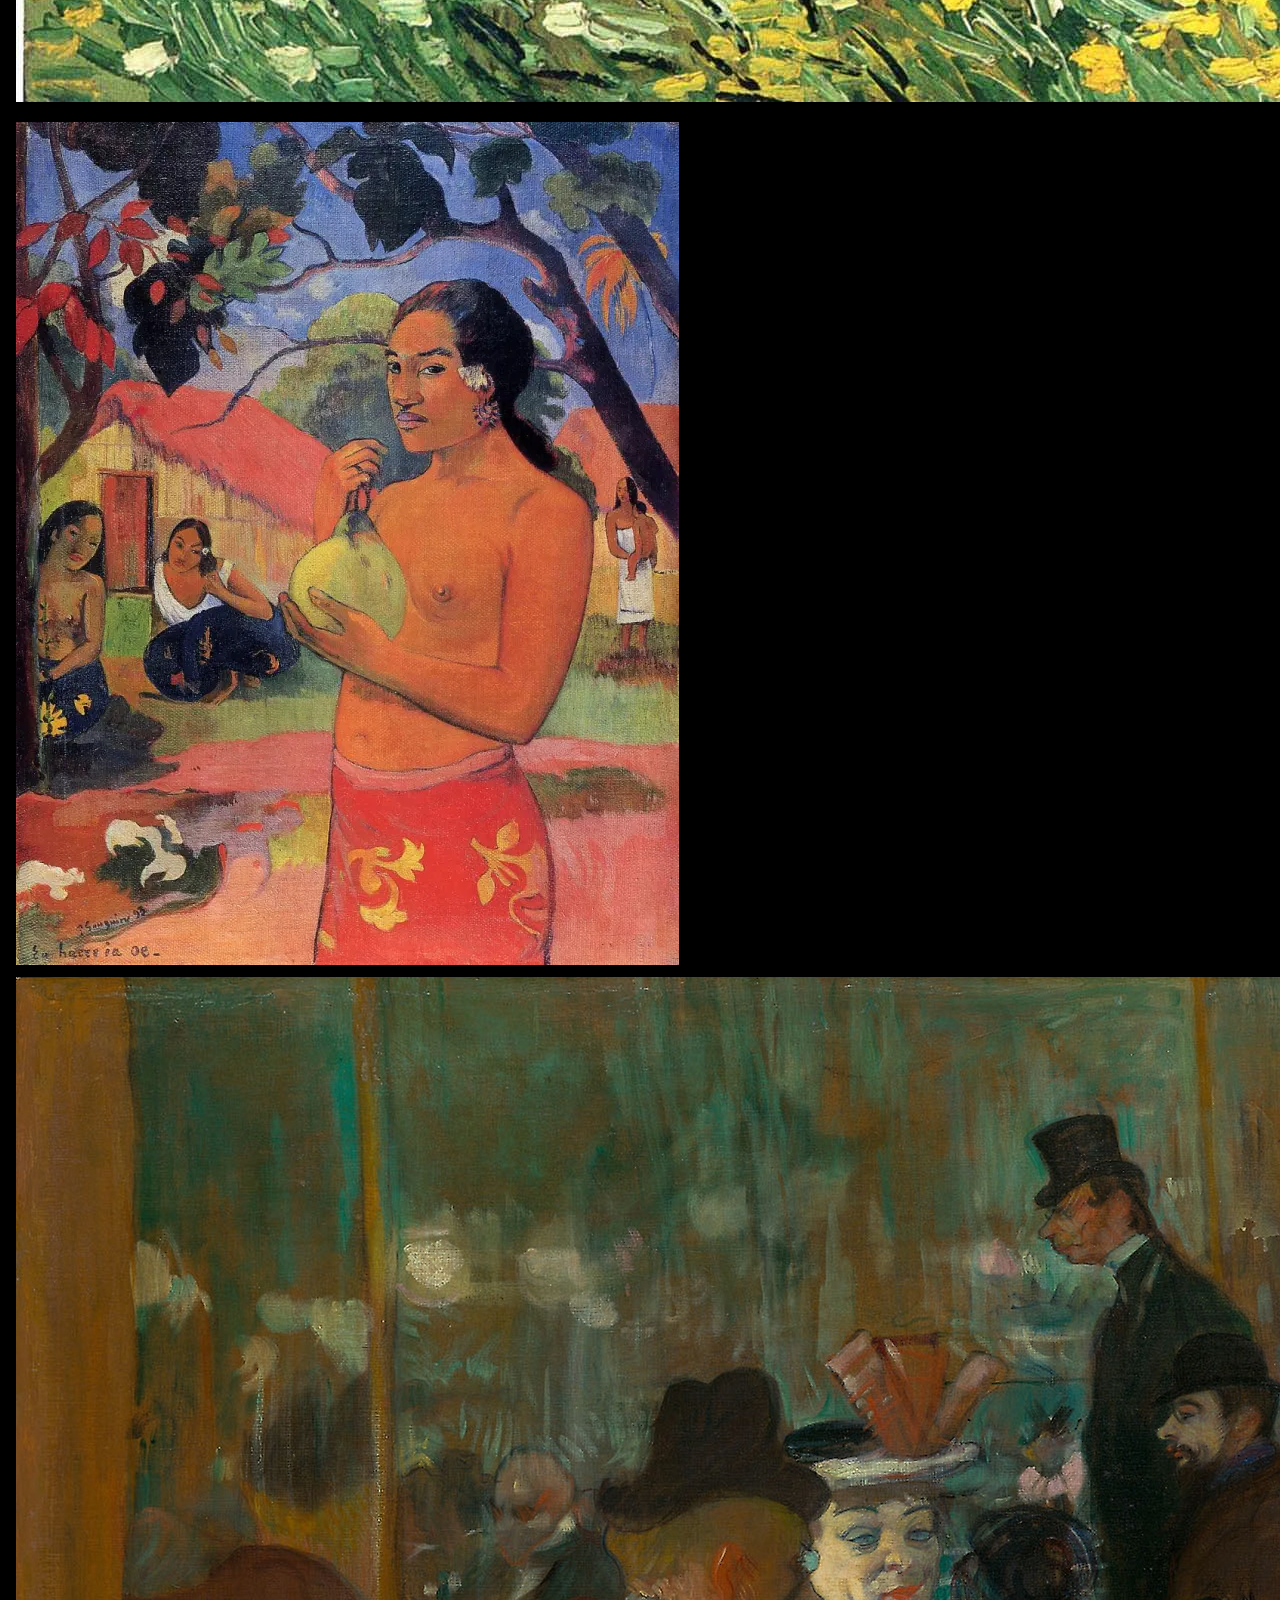
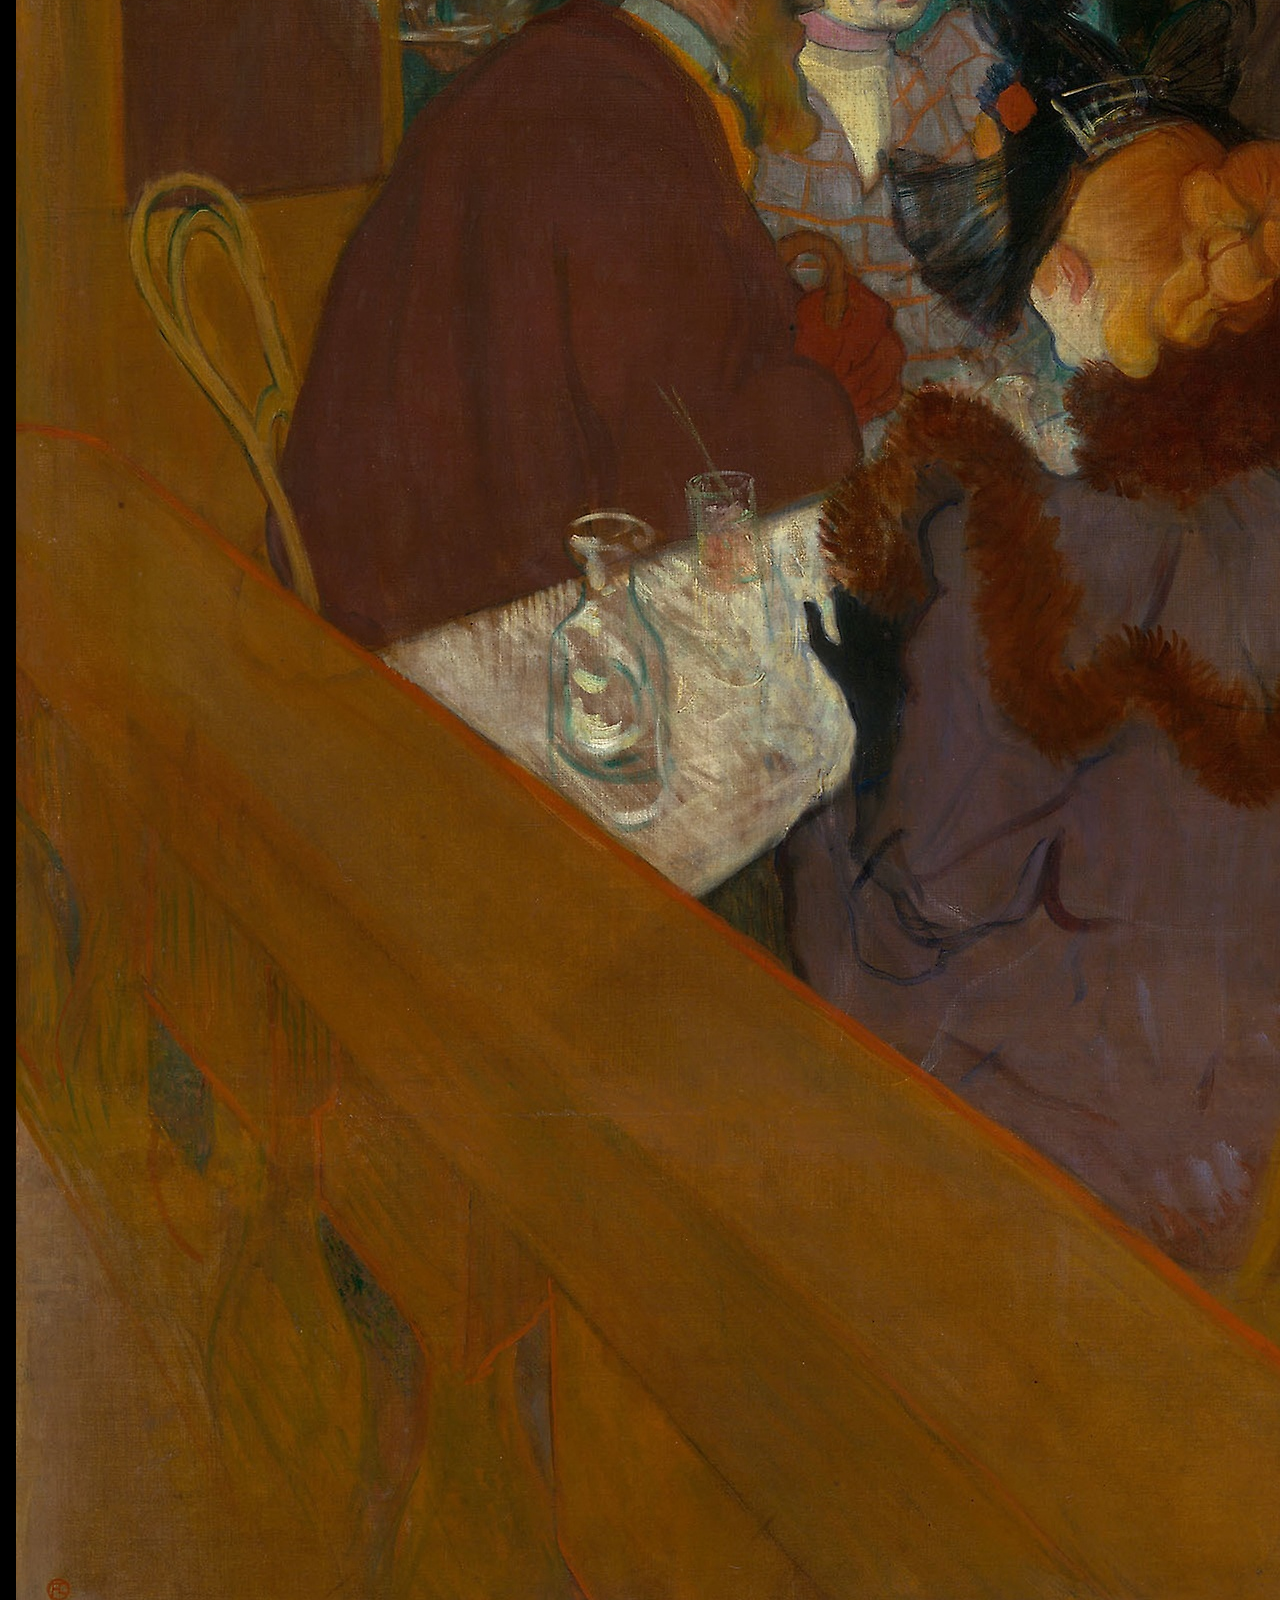
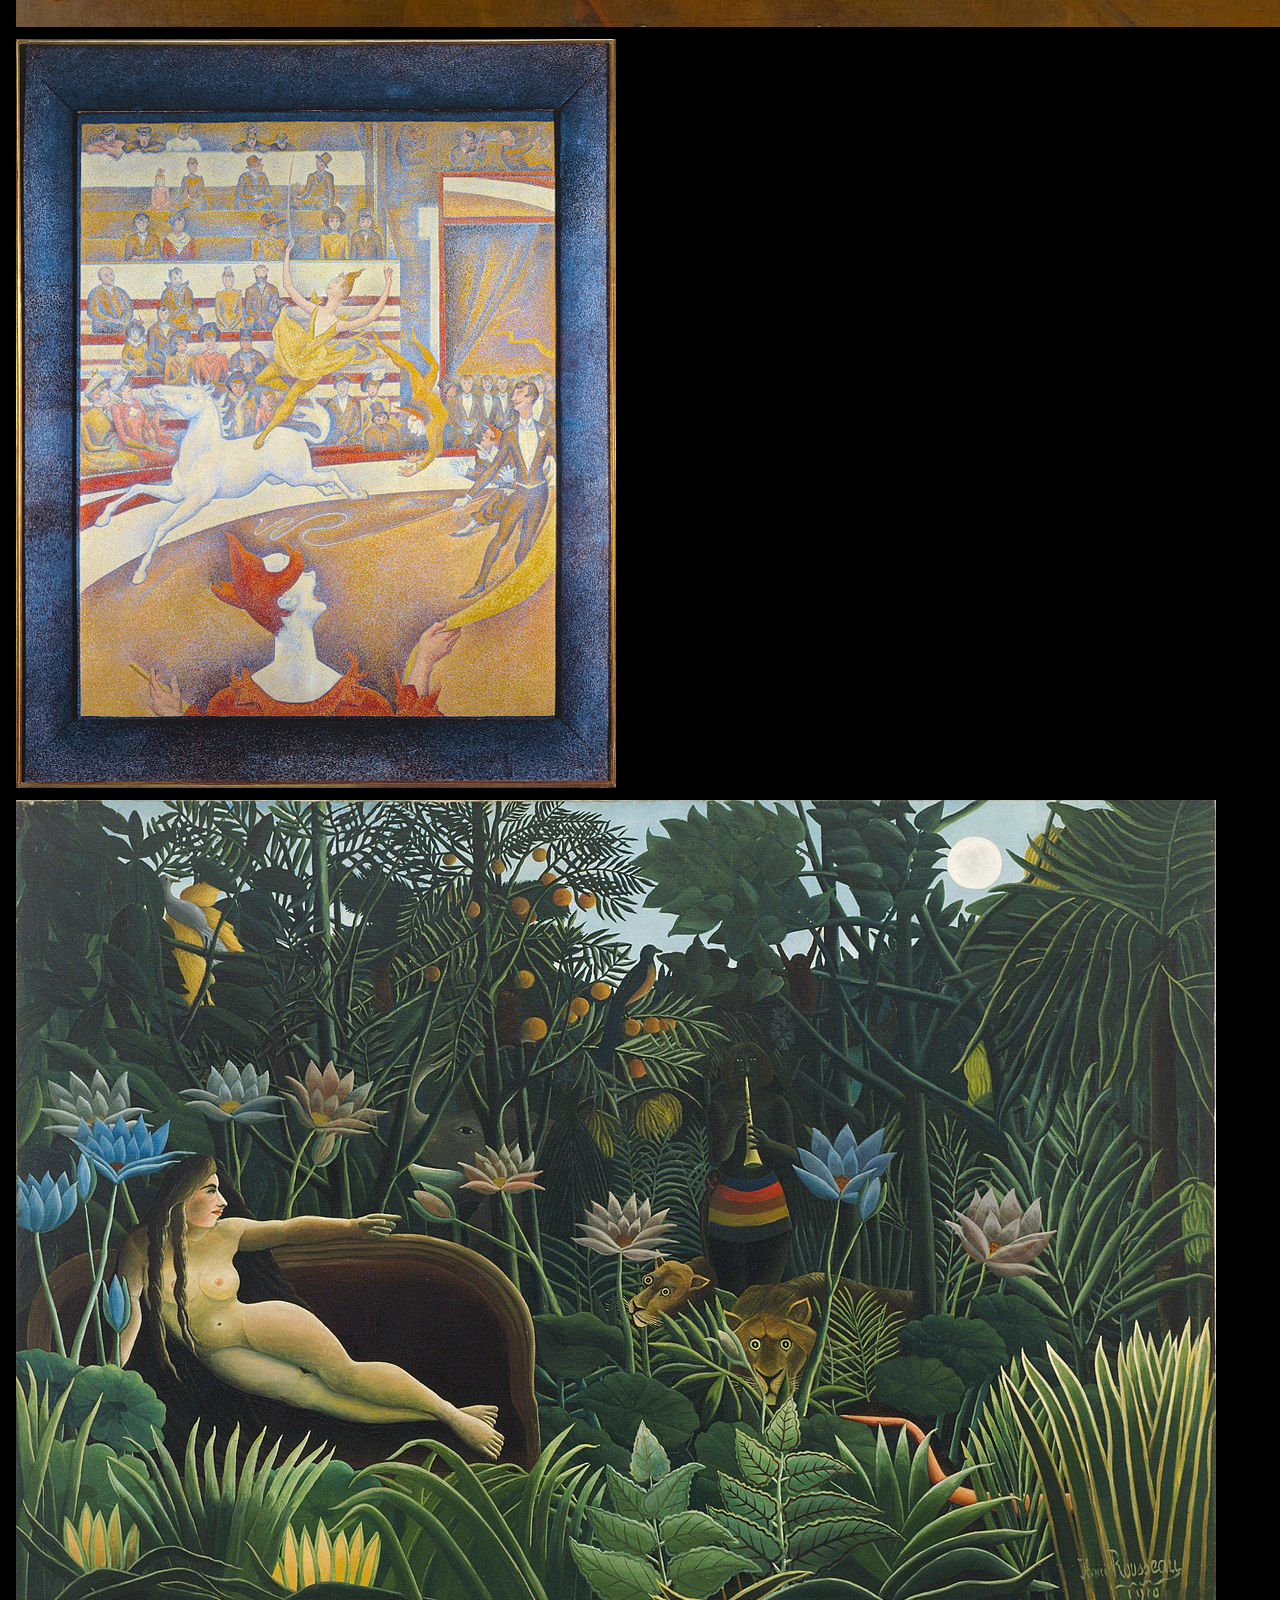
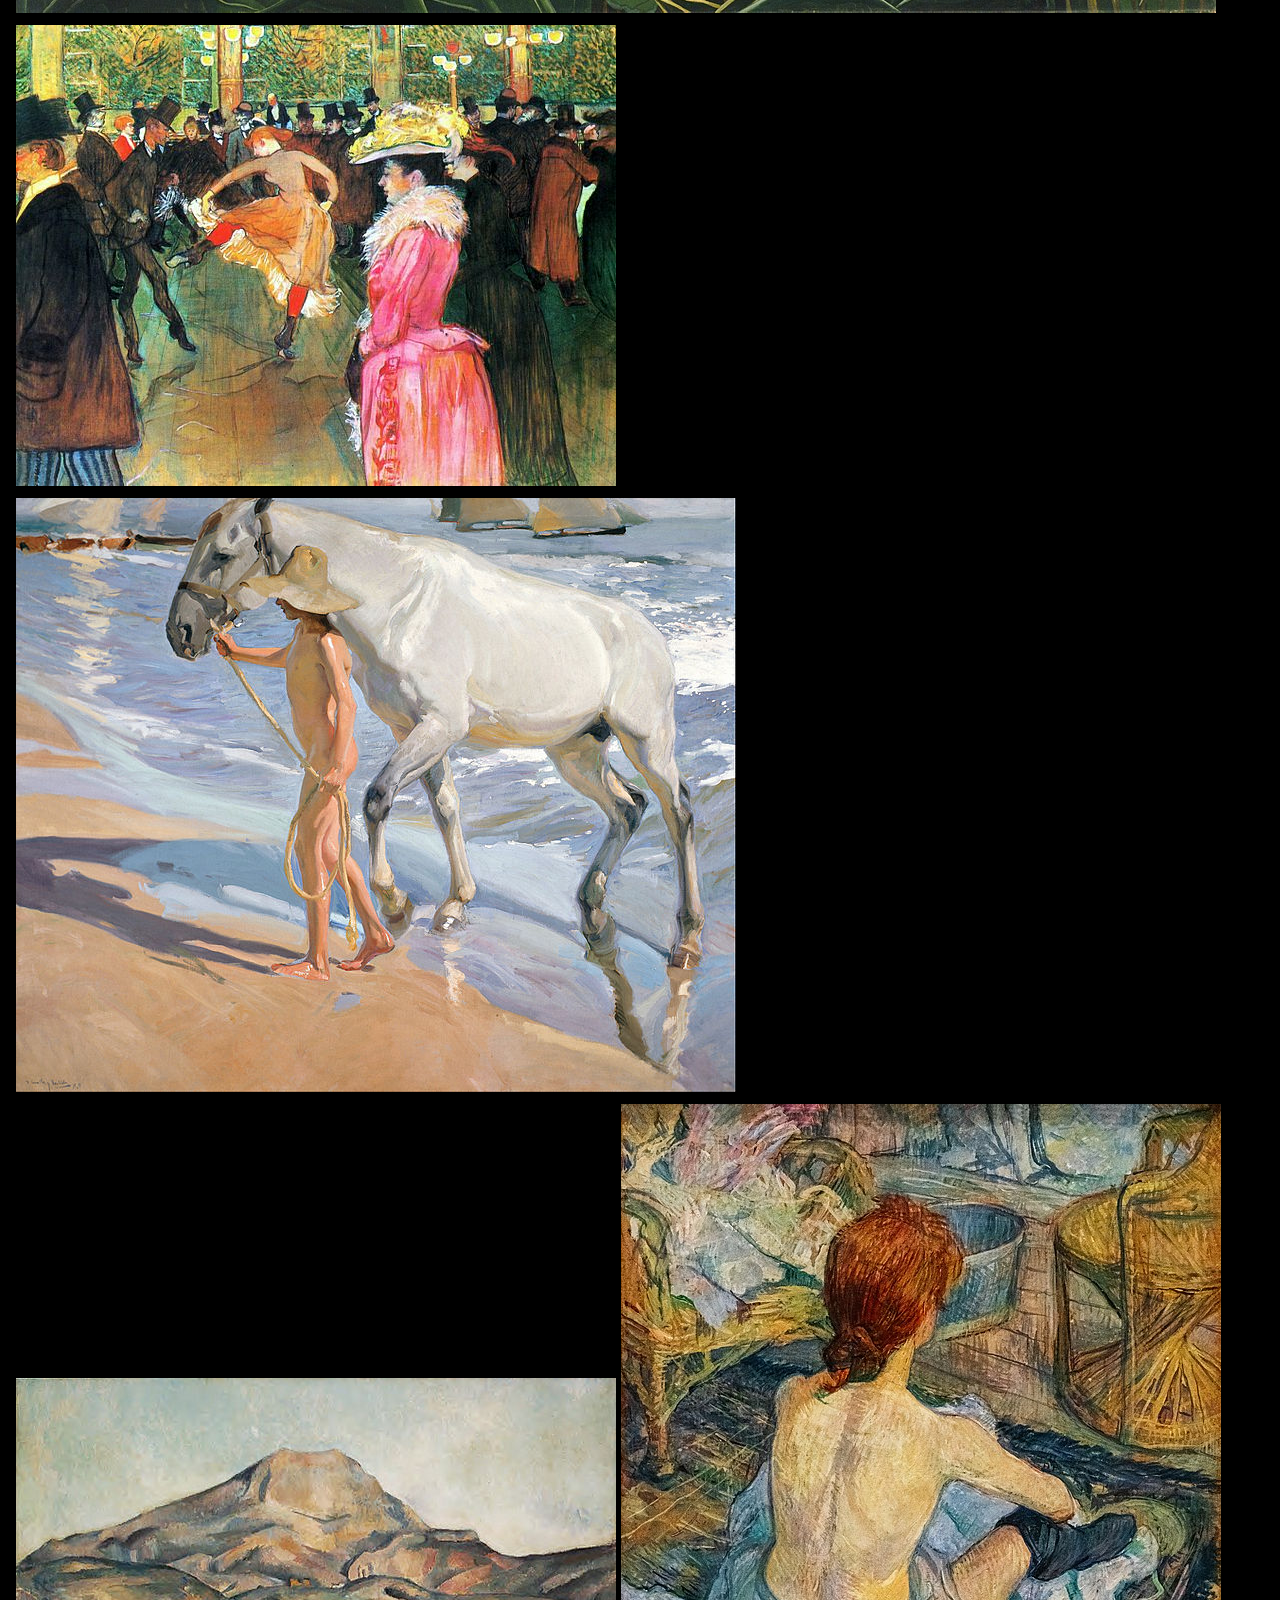
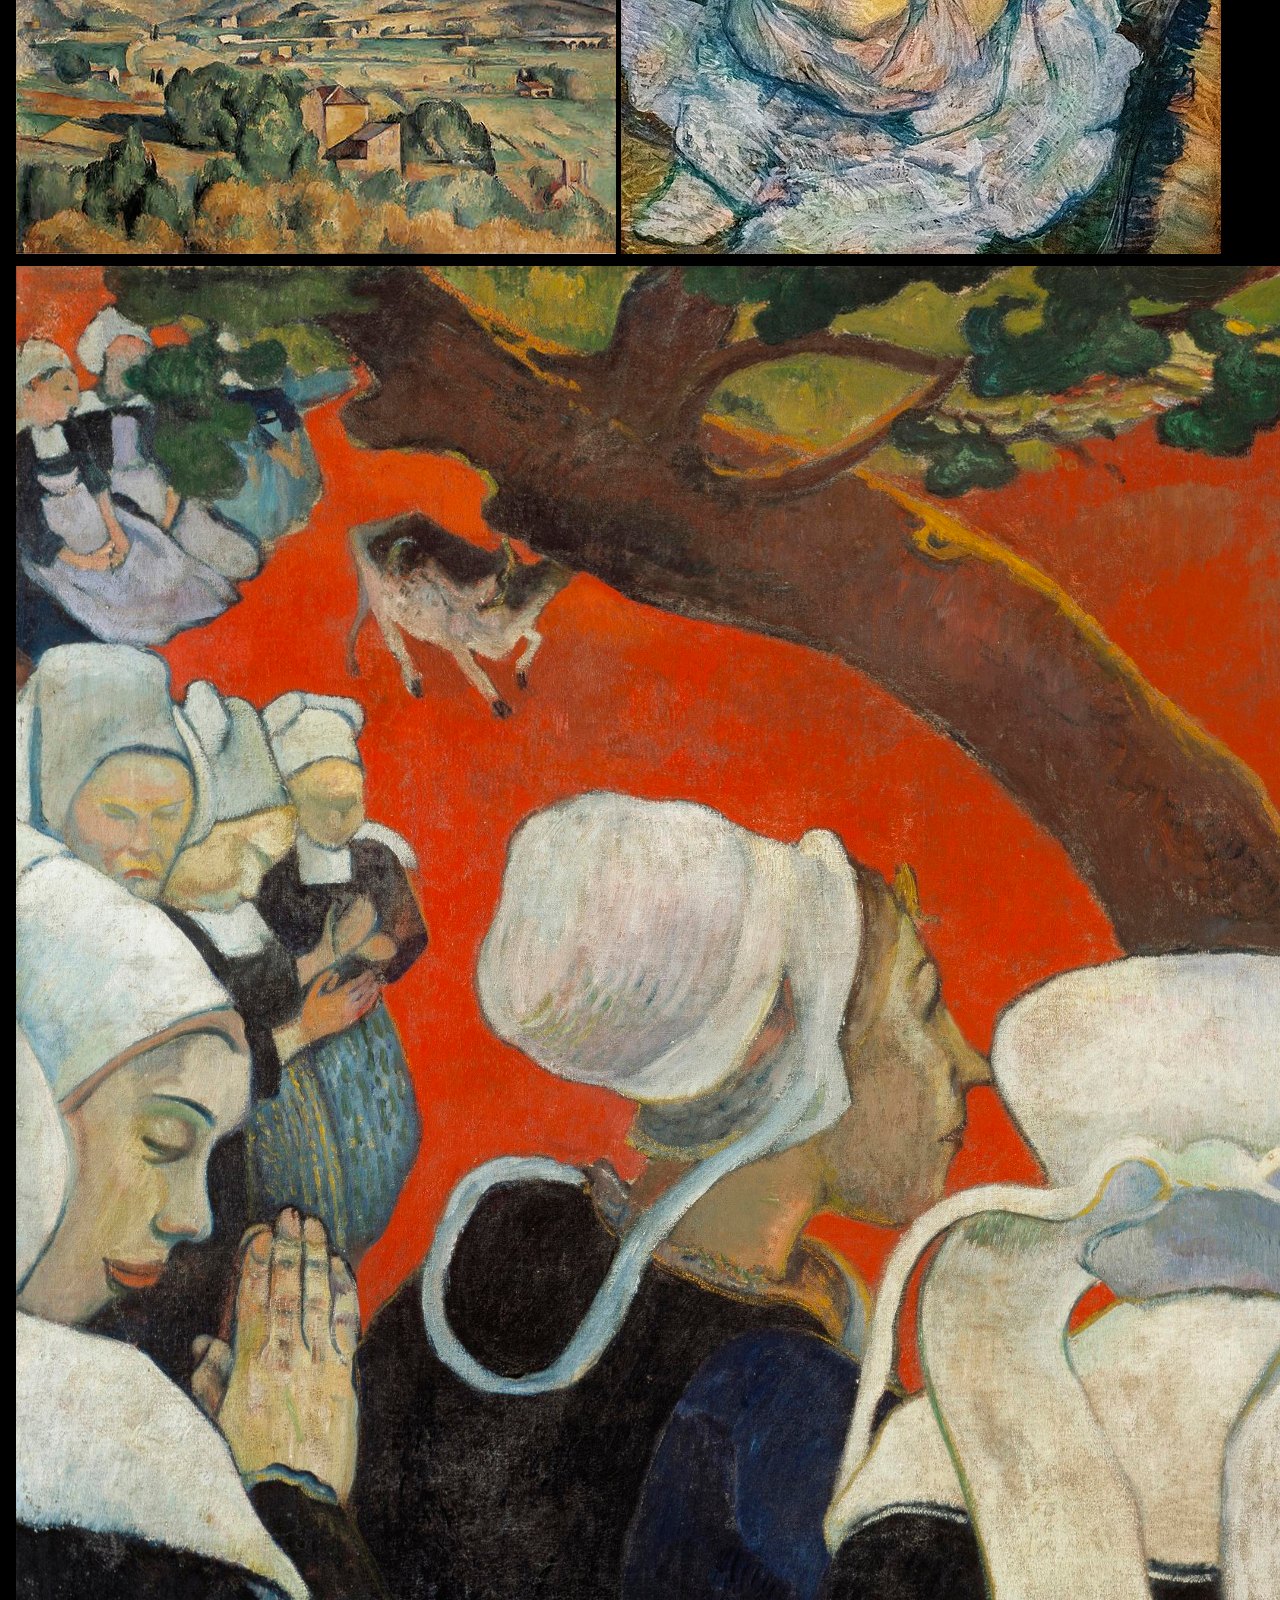
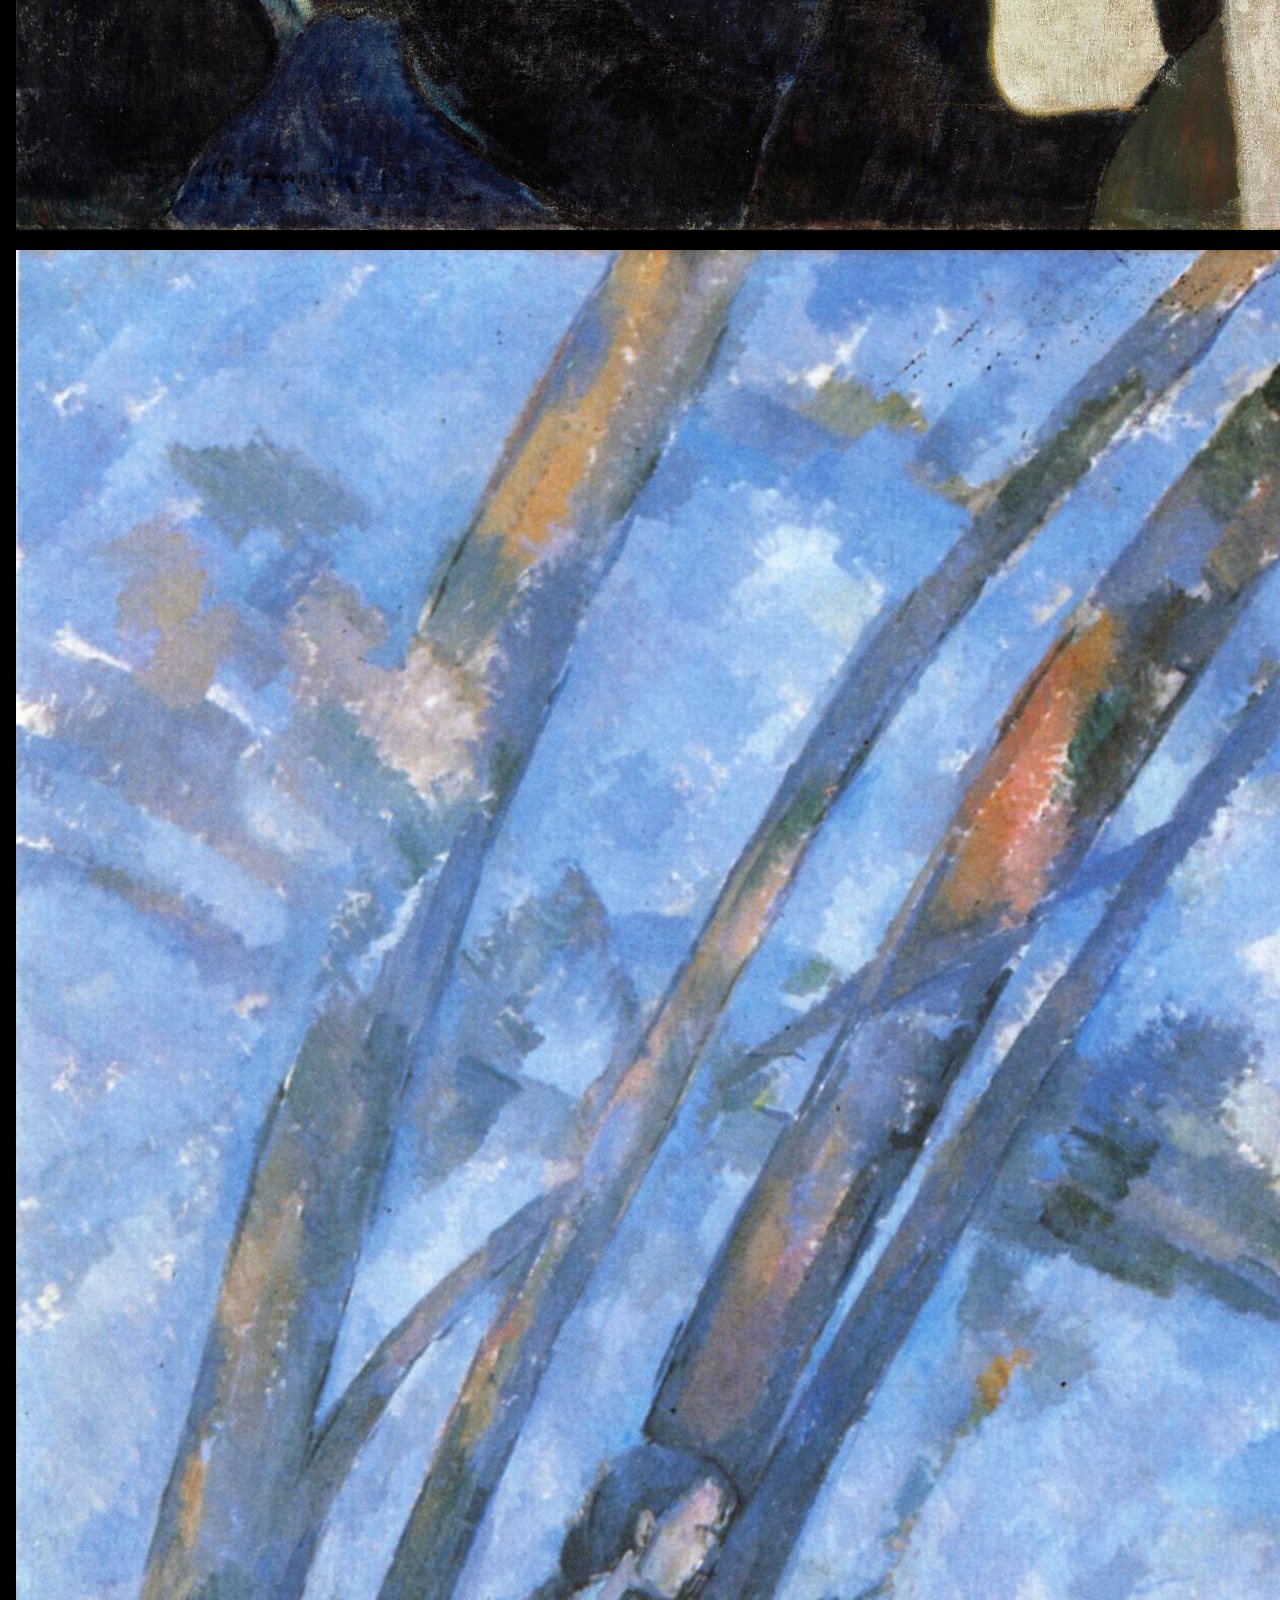
<file: subpaginas/obras.html>
<!DOCTYPE html>
<html lang="en">
  <head>
    <meta charset="utf-8">
    <meta name="viewport" content="width=device-width, initial-scale=1">
    <title>Postimpresionismo</title>
    <link href="https://cdn.jsdelivr.net/npm/bootstrap@5.3.1/dist/css/bootstrap.min.css" rel="stylesheet" integrity="sha384-4bw+/aepP/YC94hEpVNVgiZdgIC5+VKNBQNGCHeKRQN+PtmoHDEXuppvnDJzQIu9" crossorigin="anonymous">
    <link rel="stylesheet" href="../css/index.css"> 
    <link rel="stylesheet" href="https://cdn.jsdelivr.net/npm/swiper@10.2.0/swiper-bundle.min.css">
    <link rel="stylesheet" href="../css/lightbox.min.css">
    <link rel="stylesheet" href="https://fonts.googleapis.com/css2?family=Material+Symbols+Outlined:opsz,wght,FILL,GRAD@24,400,0,0" />

  </head>
  <body class="bodyObras">
    <main>
<!-- NAV -->
<div class="bg-img-obras">
<nav class="navbar navbar-expand-lg bg-body-tertiary">
    <div class="container-fluid">
      <a class="navbar-brand" href="../index.html"> Post <br> <p class="impresionismo"> Impresionismo </p></a>
      <button class="navbar-toggler" type="button" data-bs-toggle="collapse" data-bs-target="#navbarNav" aria-controls="navbarNav" aria-expanded="false" aria-label="Toggle navigation">
        <span class="navbar-toggler-icon"></span>
      </button>
      <div class="collapse navbar-collapse" id="navbarNav">
        <ul class="navbar-nav">
          <li class="nav-item">
            <a class="nav-link" href="./historia.html">historia</a>
          </li>
          <li class="nav-item">
            <a class="nav-link" href="./artistas.html">artistas</a>
          </li>
          <li class="nav-item">
            <a class="nav-link" href="./obras.html">obras</a>
          </li>
          <li class="nav-item">
            <a class="nav-link" href="./obrasDestacadas.html">obras destacadas</a>
          </li>
          <li class="nav-item">
            <a class="nav-link" href="./contacto.html">contacto</a>
          </li>
          <li class="nav-item">
            <a class="nav-link" href="./formRegistro.html">registrate</a>
          </li>
          <li class="nav-item">
            <a class="nav-link" href="./formLogin.html"><span class="material-symbols-outlined">
              person
              </span></a>
          </li>
        </ul>
      </div>
    </div>
  </nav>
</div>

<!-- MAIN -->

<h1 class="h1Obras">Galería de <span>Obras</span></h1>

<!-- Gallery -->
<div class="row">
  <div class="col-lg-4 col-md-12 mb-4 mb-lg-0">

    <a href="../imagenes/1.jpg" data-lightbox="RT" data-title="El baño de la reina"><img src="../imagenes/1.jpg" class="w-100 shadow-1-strong mb-4"/></a>
    <a href="../imagenes/2.jpg" data-lightbox="RT" data-title="Las orillas del Marne"><img src="../imagenes/2.jpg" class="w-100 shadow-1-strong mb-4"/></a>
    <a href="../imagenes/3.jpg" data-lightbox="RT" data-title="Un Centenario de la Independencia"><img src="../imagenes/3.jpg" class="w-100 shadow-1-strong mb-4"/></a>
    <a href="../imagenes/4.jpg" data-lightbox="RT" data-title="El espíritu de los muertos vela"><img src="../imagenes/4.jpg" class="w-100 shadow-1-strong mb-4"/></a>
    <a href="../imagenes/5.jpg" data-lightbox="RT" data-title="Almendro en flor"><img src="../imagenes/5.jpg" class="w-100 shadow-1-strong mb-4"/></a>
    <a href="../imagenes/6.jpg" data-lightbox="RT" data-title="Terraza de café por la noche"><img src="../imagenes/6.jpg" class="w-100 shadow-1-strong mb-4"/></a>
    <a href="../imagenes/7.jpeg" data-lightbox="RT" data-title="Paisaje con carro y tren"><img src="../imagenes/7.jpeg" class="w-100 shadow-1-strong mb-4"/></a>
    <a href="../imagenes/8.jpeg" data-lightbox="RT" data-title="Chozas en Cordeville, en Auvers-sur-Oise"><img src="../imagenes/8.jpeg" class="w-100 shadow-1-strong mb-4"/></a>
    <a href="../imagenes/29.jpeg" data-lightbox="RT" data-title="La noche estrellada"><img src="../imagenes/29.jpeg" class="w-100 shadow-1-strong mb-4"/></a>
    <a href="../imagenes/10.jpeg" data-lightbox="RT" data-title="Dos figuras en el bosque"><img src="../imagenes/10.jpeg" class="w-100 shadow-1-strong mb-4"/></a>

  </div>

  <div class="col-lg-4 mb-4 mb-lg-0">
    <a href="../imagenes/11.webp" data-lightbox="RT" data-title="Ea Haere La Oe?"><img src="../imagenes/11.webp" class="w-100 shadow-1-strong mb-4"/></a>
    <a href="../imagenes/12.jpg" data-lightbox="RT" data-title="En el Moulin Rouge"><img src="../imagenes/12.jpg" class="w-100 shadow-1-strong mb-4"/></a>
    <a href="../imagenes/14.jpg" data-lightbox="RT" data-title="El circo"><img src="../imagenes/14.jpg" class="w-100 shadow-1-strong mb-4"/></a>
    <a href="../imagenes/15.jpeg" data-lightbox="RT" data-title="El sueño"><img src="../imagenes/15.jpeg" class="w-100 shadow-1-strong mb-4"/></a>
    <a href="../imagenes/16.jpg" data-lightbox="RT" data-title="En el Moulin-Rouge, el baile"><img src="../imagenes/16.jpg" class="w-100 shadow-1-strong mb-4"/></a>
    <a href="../imagenes/17.jpg" data-lightbox="RT" data-title="El baño del caballo"><img src="../imagenes/17.jpg" class="w-100 shadow-1-strong mb-4"/></a>
    <a href="../imagenes/18.jpg" data-lightbox="RT" data-title="La montaña Sainte-Victoire"><img src="../imagenes/18.jpg" class="w-100 shadow-1-strong mb-4"/></a>
    <a href="../imagenes/19.jpg" data-lightbox="RT" data-title="La toilette"><img src="../imagenes/19.jpg" class="w-100 shadow-1-strong mb-4"/></a>
    <a href="../imagenes/20.jpg" data-lightbox="RT" data-title="Visión tras el sermón"><img src="../imagenes/20.jpg" class="w-100 shadow-1-strong mb-4"/></a>

  </div>

  <div class="col-lg-4 mb-4 mb-lg-0">
    <a href="../imagenes/21.jpg" data-lightbox="RT" data-title="Las grandes bañistas"><img src="../imagenes/21.jpg" class="w-100 shadow-1-strong mb-4"/></a>
    <a href="../imagenes/22.jpeg" data-lightbox="RT" data-title="Tarde de domingo en la isla de la Grande Jatte"><img src="../imagenes/22.jpeg" class="w-100 shadow-1-strong mb-4"/></a>
    <a href="../imagenes/23.jpg" data-lightbox="RT" data-title="Pirámide de cráneos"><img src="../imagenes/23.jpg" class="w-100 shadow-1-strong mb-4"/></a>
    <a href="../imagenes/24.jpg" data-lightbox="RT" data-title="Autorretrato con la oreja vendada y caballete"><img src="../imagenes/24.jpg" class="w-100 shadow-1-strong mb-4"/></a>
    <a href="../imagenes/25.jpg" data-lightbox="RT" data-title="Autorretrato con retrato de Bernard"><img src="../imagenes/25.jpg" class="w-100 shadow-1-strong mb-4"/></a>
    <a href="../imagenes/26.jpg" data-lightbox="RT" data-title="Autorretrato con paleta"><img src="../imagenes/26.jpg" class="w-100 shadow-1-strong mb-4"/></a>
    <a href="../imagenes/27.jpg" data-lightbox="RT" data-title="Autorretrato frente a un espejo"><img src="../imagenes/27.jpg" class="w-100 shadow-1-strong mb-4"/></a>
    <a href="../imagenes/28.jpg" data-lightbox="RT" data-title="Cráneo de un esqueleto"><img src="../imagenes/28.jpg" class="w-100 shadow-1-strong mb-4"/></a>

  </div>


  
</div>
<!-- Gallery -->


<!-- <div class="row">
    <div class="column">
        <a href="../imagenes/1.jpg"><img src="../imagenes/1.jpg"></a>
        <a href="../imagenes/2.jpg"><img src="../imagenes/2.jpg"></a>
        <a href="../imagenes/3.jpg"><img src="../imagenes/3.jpg"></a>
        <a href="../imagenes/4.jpg"><img src="../imagenes/4.jpg"></a>
        <a href="../imagenes/5.webp"><img src="../imagenes/5.webp"></a>
        <a href="../imagenes/6.jpg"><img src="../imagenes/6.jpg"></a>
        <a href="../imagenes/7.jpeg"><img src="../imagenes/7.jpeg"></a>
       
    </div>
    <div class="column">
        <a href="../imagenes/8.jpeg"><img src="../imagenes/8.jpeg"></a>
        <a href="../imagenes/9.jpeg"><img src="../imagenes/9.jpeg"></a>
        <a href="../imagenes/10.jpeg"><img src="../imagenes/10.jpeg"></a>
        <a href="../imagenes/11.webp"><img src="../imagenes/11.webp"></a>
        <a href="../imagenes/12.jpg"><img src="../imagenes/12.jpg"></a>
        <a href="../imagenes/13.webp"><img src="../imagenes/13.webp"></a>
        <a href="../imagenes/14.jpg"><img src="../imagenes/14.jpg"></a>
        <a href="../imagenes/15.jpeg"><img src="../imagenes/15.jpeg"></a>
    </div>
    <div class="column">
        <a href="../imagenes/16.jpg"><img src="../imagenes/16.jpg"></a>
        <a href="../imagenes/17.jpg"><img src="../imagenes/17.jpg"></a>
        <a href="../imagenes/18.jpg"><img src="../imagenes/18.jpg"></a>
        <a href="../imagenes/19.jpg"><img src="../imagenes/19.jpg"></a>
        <a href="../imagenes/20.jpg"><img src="../imagenes/20.jpg"></a>
        <a href="../imagenes/21.jpg"><img src="../imagenes/21.jpg"></a>
        <a href="../imagenes/22.jpeg"><img src="../imagenes/22.jpeg"></a>
    </div>
    <div class="column">
        <a href="../imagenes/23.jpg"><img src="../imagenes/23.jpg"></a>
        <a href="../imagenes/24.jpg"><img src="../imagenes/24.jpg"></a>
        <a href="../imagenes/25.jpg"><img src="../imagenes/25.jpg"></a>
        <a href="../imagenes/26.jpg"><img src="../imagenes/26.jpg"></a>
        <a href="../imagenes/27.jpg"><img src="../imagenes/27.jpg"></a>
        <a href="../imagenes/28.jpg"><img src="../imagenes/28.jpg"></a>
        <a href="../imagenes/29.jpeg"><img src="../imagenes/29.jpeg"></a>
        <a href="../imagenes/30.jpg"><img src="../imagenes/30.jpg"></a>

    </div>
</div> -->



<!-- FOOTER -->
<div class="bg-img-2-artistas">
    <footer class="footer-artistas">
    
            <a class="navbar-brand postFooter" href="#"> Post <br> <p class="impresionismoFoot"> Impresionismo </p></a>
    <a href="https://www.instagram.com/post_impressionism_artists/?hl=en" target="_blank"> <img class="svg" src="../imagenes/instagram.svg" alt=""></a>
    <a href="https://pin.it/4n1bxn0" target="_blank"> <img class="svg" src="../imagenes/pinterest.svg" alt=""></a>
    
    </footer>
    </div>
    </main>
        <script src="https://cdn.jsdelivr.net/npm/bootstrap@5.3.1/dist/js/bootstrap.bundle.min.js" integrity="sha384-HwwvtgBNo3bZJJLYd8oVXjrBZt8cqVSpeBNS5n7C8IVInixGAoxmnlMuBnhbgrkm" crossorigin="anonymous"></script>
      
        <script src="https://cdn.jsdelivr.net/npm/swiper@10.2.0/swiper-bundle.min.js"></script>
        <script src="../lightbox-plus-jquery.min.js"></script>
      </body>
    </html>
</file>
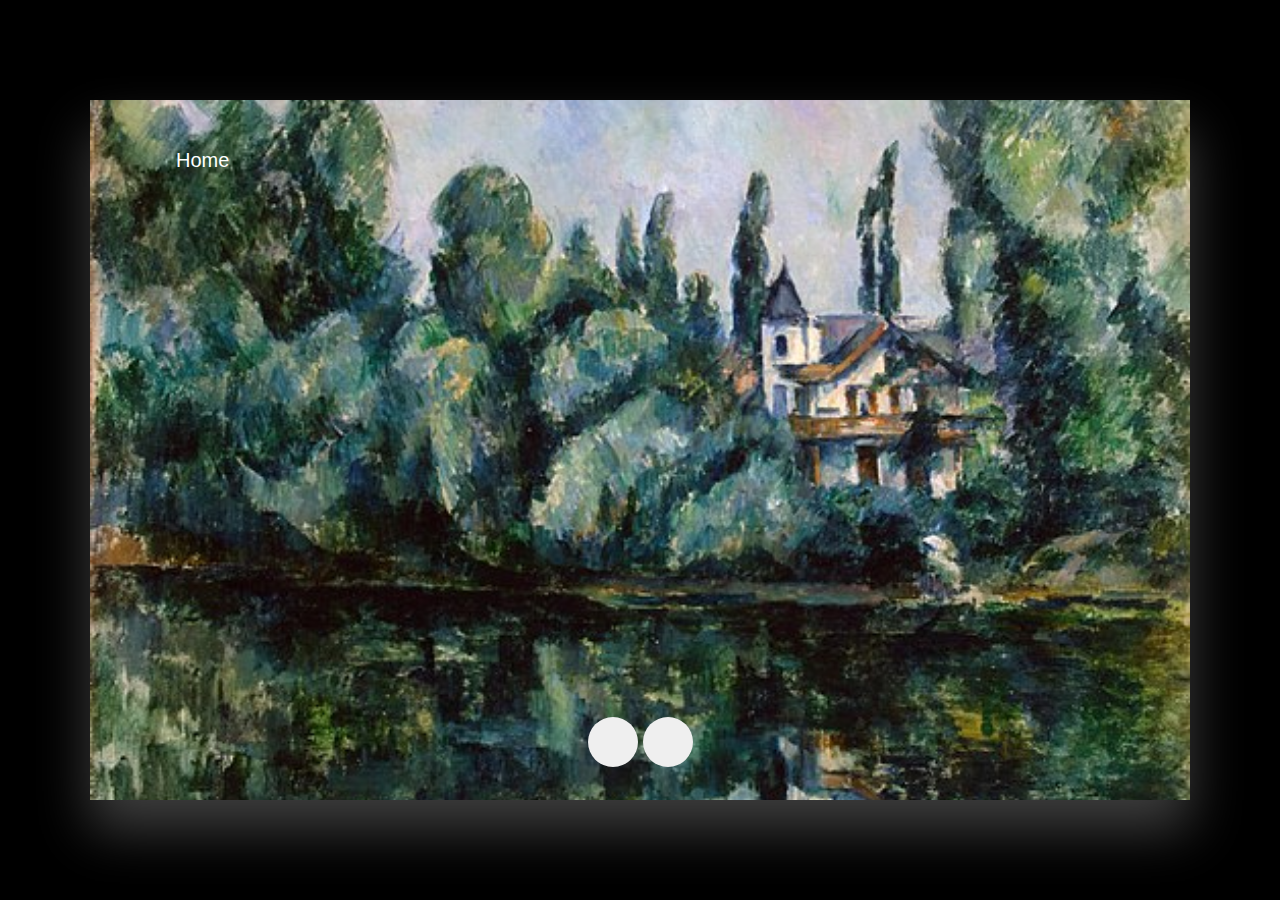
<file: subpaginas/obrasDestacadas.html>
<!DOCTYPE html>
<html lang="en">
  <head>
    <meta charset="utf-8">
    <meta name="viewport" content="width=device-width, initial-scale=1">
    <title>Postimpresionismo</title>
    <link href="https://cdn.jsdelivr.net/npm/bootstrap@5.3.1/dist/css/bootstrap.min.css" rel="stylesheet" integrity="sha384-4bw+/aepP/YC94hEpVNVgiZdgIC5+VKNBQNGCHeKRQN+PtmoHDEXuppvnDJzQIu9" crossorigin="anonymous">
    <link rel="stylesheet" href="../css/index.css">
    <link rel="stylesheet" href="https://cdnjs.cloudflare.com/ajax/libs/font-awesome/6.4.2/css/all.min.css" integrity="sha512-z3gLpd7yknf1YoNbCzqRKc4qyor8gaKU1qmn+CShxbuBusANI9QpRohGBreCFkKxLhei6S9CQXFEbbKuqLg0DA==" crossorigin="anonymous" referrerpolicy="no-referrer" /> 
    <link rel="stylesheet" href="https://cdn.jsdelivr.net/npm/swiper@10.2.0/swiper-bundle.min.css">
    <link rel="stylesheet" href="https://fonts.googleapis.com/css2?family=Material+Symbols+Outlined:opsz,wght,FILL,GRAD@24,400,0,0" />

</head>
  <body class="bodyDestacadas">
<!-- NAV -->
<!-- <div class="bg-img-contacto">
<nav class="navbar navbar-expand-lg bg-body-tertiary">
    <div class="container-fluid">
      <a class="navbar-brand" href="../index.html"> Post <br> <p class="impresionismo"> Impresionismo </p></a>
      <button class="navbar-toggler" type="button" data-bs-toggle="collapse" data-bs-target="#navbarNav" aria-controls="navbarNav" aria-expanded="false" aria-label="Toggle navigation">
        <span class="navbar-toggler-icon"></span>
      </button>
      <div class="collapse navbar-collapse" id="navbarNav">
        <ul class="navbar-nav">
          <li class="nav-item">
            <a class="nav-link" href="./historia.html">historia</a>
          </li>
          <li class="nav-item">
            <a class="nav-link" href="./artistas.html">artistas</a>
          </li>
          <li class="nav-item">
            <a class="nav-link" href="#">obras</a>
          </li>
          <li class="nav-item">
            <a class="nav-link" href="./obrasDestacadas.html">obras destacadas</a>
          </li>
          <li class="nav-item">
            <a class="nav-link" href="./contacto.html">contacto</a>
          </li>
        </ul>
      </div>
    </div>
  </nav>
</div> -->

<!-- MAIN -->

<main>

<div class="obrasDestacadas">

<div class="containerGallery">
    <div id="slide">
    <div class="itemGallery" style="background-image: URL(../imagenes/1.jpg);">
        <div class="contentGallery">
            <div class="nameGallery">El baño de la reina</div>
            <div class="des">El baño de la reina, Valsaín es una obra de Joaquín Sorolla y Bastida pintada al óleo sobre lienzo. Fue pintada en el verano de 1907 en la localidad segoviana de Valsaín.1​ Ese verano, el pintor se trasladó junto a su familia a La Granja de San Ildefonso por el encargo del retrato de Alfonso XIII con uniforme de húsares (Retrato de Alfonso XIII con uniforme de húsares).2​ Forma parte del fondo del Museo Sorolla de Madrid a través del legado fundacional del museo.</div>
        </div>
    </div>
    <div class="itemGallery" style="background-image:URL(../imagenes/2.jpg) ;">
        <div class="contentGallery">
            <div class="nameGallery">Las orillas del Marne</div>
            <div class="des">Las orillas del Marne es una pintura al óleo sobre lienzo realizada entre 1888 y 1890 por el pintor francés Paul Cézanne. Se conserva en el Museo del Hermitage de San Petersburgo. Cézanne solía ir al campo, donde podía encontrar la inspiración y los temas para sus obras.</div>
        </div>
    </div>
    <div class="itemGallery" style="background-image:URL(../imagenes/20.jpg) ;">
        <div class="contentGallery">
            <div class="nameGallery">La visión tras el sermón</div>
            <div class="des"> Según el propio artista, Gauguin, pretende plasmar la “simplicidad rústica y supersticiosa” de la Bretaña francesa de la época. El pintor ya había comprendido que el objetivo del arte ya no es copiar la realidad. Ahora debe plasmarla para que el espectador vea el mundo a través de sus ojos.
              
              En primer plano, mujeres bretonas con vestido tradicional, están rezando. Al fondo, la visión de las devotas tras el sermón: Jacob practicando wrestling con el ángel.</div>
        </div>
    </div>
    <div class="itemGallery" style="background-image:URL(../imagenes/4.jpg) ;">
        <div class="contentGallery">
            <div class="nameGallery">El espíritu de los muertos vela</div>
            <div class="des espiritu">El espíritu de los muertos en vela también conocido como Manao Tupapao es una de las obras más apreciadas del pintor postimpresionista Paul Gauguin; en ella el artista refleja los miedos de las mujeres tahitianas, muy distintos a las preocupaciones de la sociedad europea en la que el pintor vivió hasta 1891.</div>
        </div>
    </div>
    <div class="itemGallery" style="background-image:URL(../imagenes/5.webp) ;">
        <div class="contentGallery">
            <div class="nameGallery">Almendro en flor</div>
            <div class="des">La obra “Almendro en flor” de Vincent Van Gogh, representa mucho de lo que el artista pensaba a menudo sobre el renacimiento. Los árboles en flor anuncian el comienzo de la primavera y de una nueva vida. La obra fue pintada para su sobrino y ahijado recién nacido, que muestra a un Van Gogh luminoso y lleno de optimismo por el nacimiento del bebé, bautizado con el nombre de Vincent.</div>
        </div>
    </div>
    <div class="itemGallery" style="background-image:URL(../imagenes/6.jpg) ;">
        <div class="contentGallery">
            <div class="nameGallery">Terraza de café por la noche</div>
            <div class="des">    Este lienzo produce una sensación de optimismo poco habitual en los cuadros del artista y contrasta con el  contenido triste del interior del café.
              Fue realizado cuando estaba esperando la llegada de Paul Gauguin. Para él el color lo era todo. El amarillo por ejemplo, es lógicamente el color del sol, de la felicidad. Y esa era una época muy alegre para el artista. Poco duraría esa felicidad, la locura estaba a la vuelta de la esquina…
          </div>
        </div>
    </div>
</div>
    <div class="buttonsGallery">
        <button class="" id="prev"><i class="fa-solid fa-angle-left"></i></button>
        <button class="" id="next"><i class="fa-solid fa-angle-right"></i></button>
    </div>
    <a href="../index.html"><button class="botonHome">Home</button></a>
</div>

</div>
</main>
<!-- FOOTER -->
<!-- <footer>
    <div class="bg-img-2">
        <a class="navbar-brand postFooter" href="#"> Post <br> <p class="impresionismoFoot"> Impresionismo </p></a>
<a href="#"> <img class="svg" src="../imagenes/instagram.svg" alt=""></a>
<a href="#"> <img class="svg" src="../imagenes/pinterest.svg" alt=""></a>

    </div>
</footer> -->
    <script src="https://cdn.jsdelivr.net/npm/bootstrap@5.3.1/dist/js/bootstrap.bundle.min.js" integrity="sha384-HwwvtgBNo3bZJJLYd8oVXjrBZt8cqVSpeBNS5n7C8IVInixGAoxmnlMuBnhbgrkm" crossorigin="anonymous"></script>
  
    <script src="https://cdn.jsdelivr.net/npm/swiper@10.2.0/swiper-bundle.min.js"></script>

    <script src="../script.js"></script>  
</body>
</html>
</file>
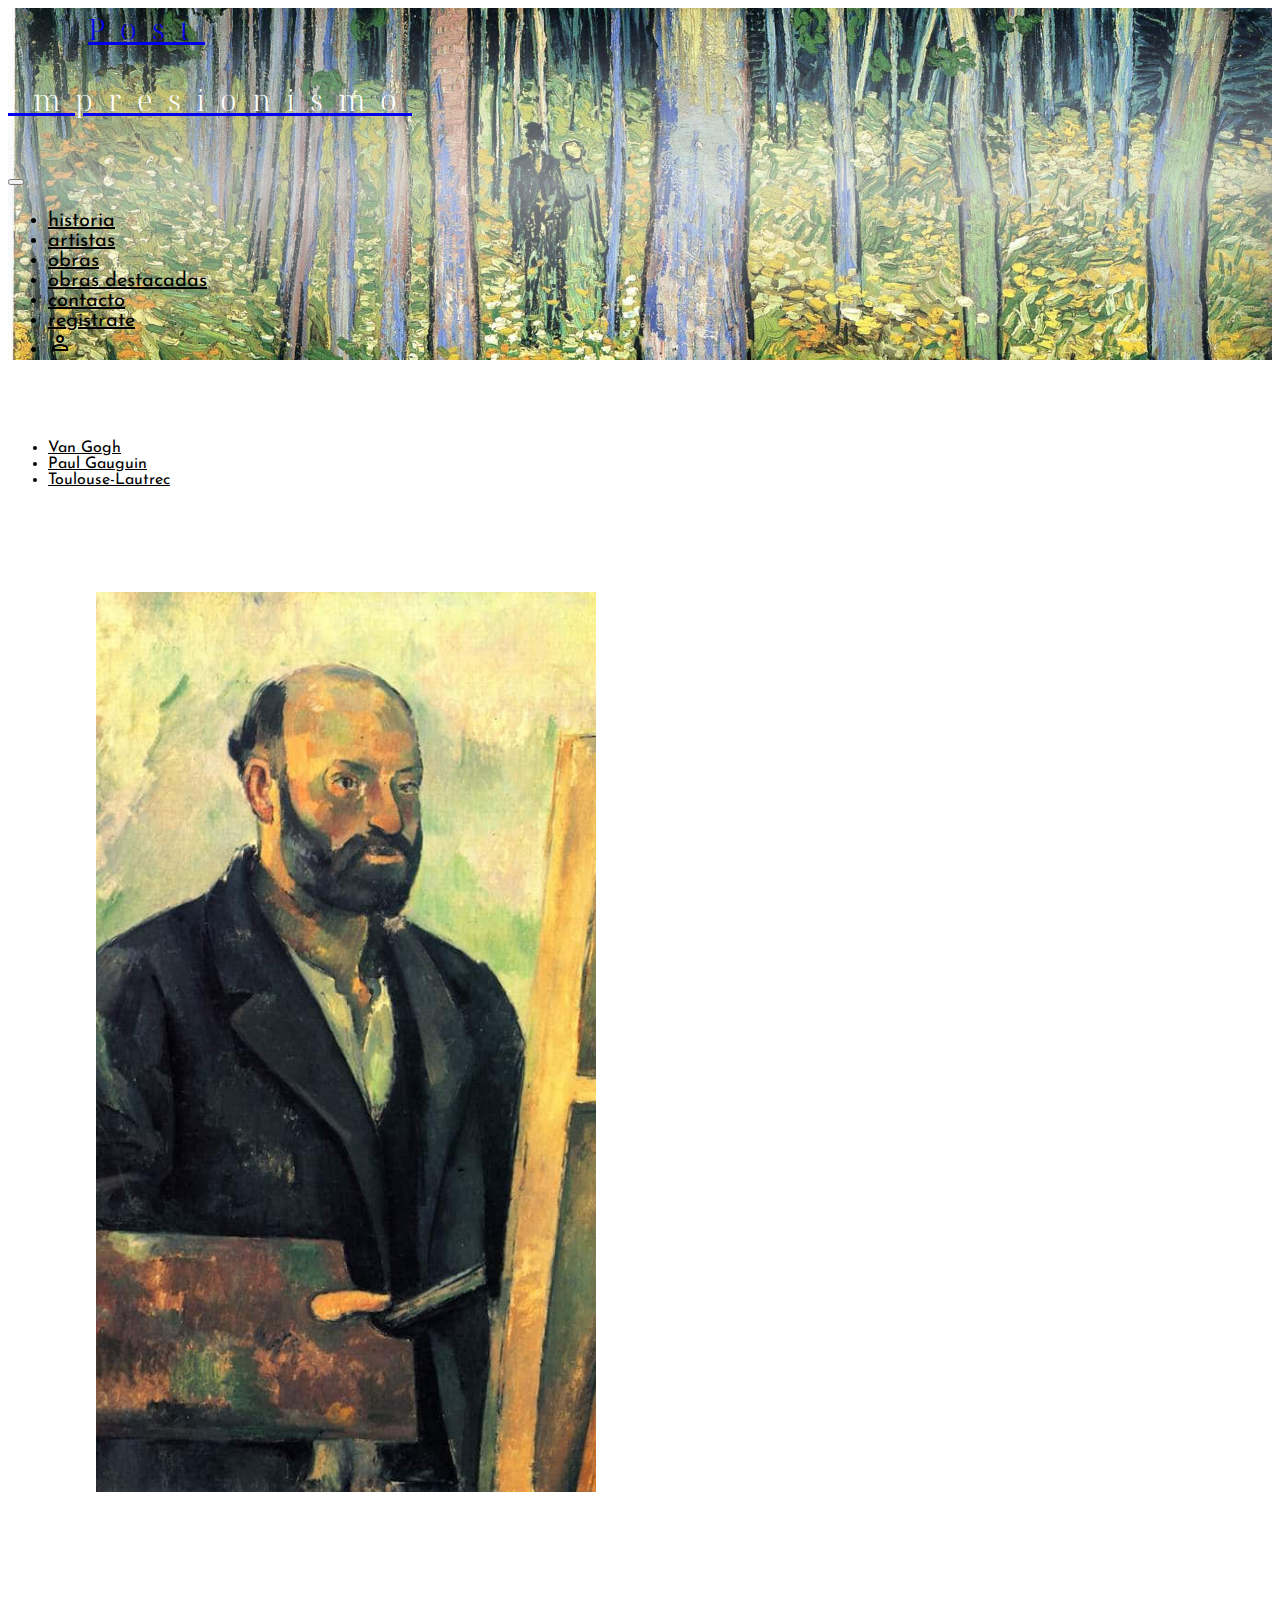
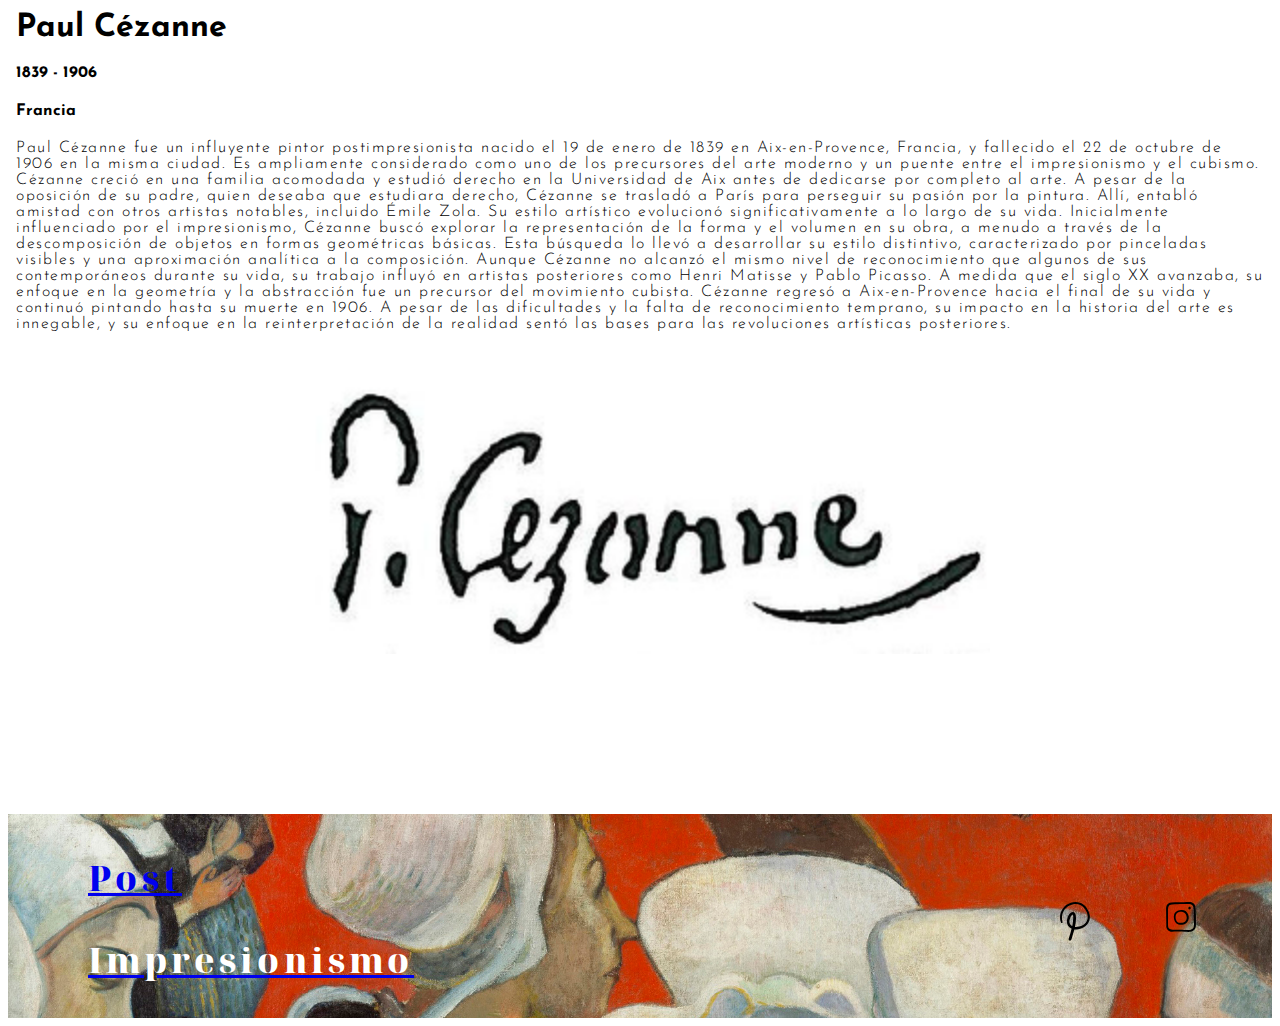
<file: subpaginas/paulCezanne.html>
<!DOCTYPE html>
<html lang="en">
  <head>
    <meta charset="utf-8">
    <meta name="viewport" content="width=device-width, initial-scale=1">
    <title>Postimpresionismo</title>
    <link href="https://cdn.jsdelivr.net/npm/bootstrap@5.3.1/dist/css/bootstrap.min.css" rel="stylesheet" integrity="sha384-4bw+/aepP/YC94hEpVNVgiZdgIC5+VKNBQNGCHeKRQN+PtmoHDEXuppvnDJzQIu9" crossorigin="anonymous">
    <link rel="stylesheet" href="../css/index.css"> 
    <link rel="stylesheet" href="https://cdn.jsdelivr.net/npm/swiper@10.2.0/swiper-bundle.min.css">
    <link rel="stylesheet" href="https://fonts.googleapis.com/css2?family=Material+Symbols+Outlined:opsz,wght,FILL,GRAD@24,400,0,0" />

</head>
  <body>
    <main>
<!-- NAV -->
<div class="bg-img-artistas">
<nav class="navbar navbar-expand-lg bg-body-tertiary">
    <div class="container-fluid">
      <a class="navbar-brand" href="../index.html"> Post <br> <p class="impresionismo"> Impresionismo </p></a>
      <button class="navbar-toggler" type="button" data-bs-toggle="collapse" data-bs-target="#navbarNav" aria-controls="navbarNav" aria-expanded="false" aria-label="Toggle navigation">
        <span class="navbar-toggler-icon"></span>
      </button>
      <div class="collapse navbar-collapse" id="navbarNav">
        <ul class="navbar-nav">
          <li class="nav-item">
            <a class="nav-link" href="./historia.html">historia</a>
          </li>
          <li class="nav-item">
            <a class="nav-link" href="./artistas.html">artistas</a>
          </li>
          <li class="nav-item">
            <a class="nav-link" href="./obras.html">obras</a>
          </li>
          <li class="nav-item">
            <a class="nav-link" href="./obrasDestacadas.html">obras destacadas</a>
          </li>
          <li class="nav-item">
            <a class="nav-link" href="./contacto.html">contacto</a>
          </li>
          <li class="nav-item">
            <a class="nav-link" href="./formRegistro.html">registrate</a>
          </li>
          <li class="nav-item">
            <a class="nav-link" href="./formLogin.html"><span class="material-symbols-outlined">
              person
              </span></a>
          </li>
        </ul>
      </div>
    </div>
  </nav>
</div>

<!-- MAIN -->

<ul class="nav justify-content-center">
  <li class="nav-item">
    <a class="nav-link" href="./vanGogh.html">Van Gogh</a>
  </li>
  <li class="nav-item">
    <a class="nav-link" href="./paulGauguin.html">Paul Gauguin</a>
  </li>
  <li class="nav-item">
    <a class="nav-link" href="./toulouseLautrec.html">Toulouse-Lautrec</a>
  </li>
</ul>

<div class="container container-hist">
    <div class="row">
        <div class="image-container-historia">
        <img class="image-historia" src="../imagenes/26.jpg" alt="picture of the priest" class="imgArticle">
    </div>
      <div class="col text-hist">
        <h1 class="text-hist">Paul Cézanne        </h1>
        <h4>1839 - 1906</h4>
        <h4>Francia</h4>
        <p class="par-hist">Paul Cézanne fue un influyente pintor postimpresionista nacido el 19 de enero de 1839 en Aix-en-Provence, Francia, y fallecido el 22 de octubre de 1906 en la misma ciudad. Es ampliamente considerado como uno de los precursores del arte moderno y un puente entre el impresionismo y el cubismo.

            Cézanne creció en una familia acomodada y estudió derecho en la Universidad de Aix antes de dedicarse por completo al arte. A pesar de la oposición de su padre, quien deseaba que estudiara derecho, Cézanne se trasladó a París para perseguir su pasión por la pintura. Allí, entabló amistad con otros artistas notables, incluido Émile Zola.
            
            Su estilo artístico evolucionó significativamente a lo largo de su vida. Inicialmente influenciado por el impresionismo, Cézanne buscó explorar la representación de la forma y el volumen en su obra, a menudo a través de la descomposición de objetos en formas geométricas básicas. Esta búsqueda lo llevó a desarrollar su estilo distintivo, caracterizado por pinceladas visibles y una aproximación analítica a la composición.
            
            Aunque Cézanne no alcanzó el mismo nivel de reconocimiento que algunos de sus contemporáneos durante su vida, su trabajo influyó en artistas posteriores como Henri Matisse y Pablo Picasso. A medida que el siglo XX avanzaba, su enfoque en la geometría y la abstracción fue un precursor del movimiento cubista.

Cézanne regresó a Aix-en-Provence hacia el final de su vida y continuó pintando hasta su muerte en 1906. A pesar de las dificultades y la falta de reconocimiento temprano, su impacto en la historia del arte es innegable, y su enfoque en la reinterpretación de la realidad sentó las bases para las revoluciones artísticas posteriores.
            
        </p>
      </div>
    </div>
  </div>

  <div class="image-container-firmas">
    <img class="firma" src="../imagenes/350px-Cezanne_autograph.png" alt="">
   </div>

<!-- FOOTER -->
<div class="bg-img-2-artistas">
    <footer class="footer-artistas">
    
            <a class="navbar-brand postFooter" href="#"> Post <br> <p class="impresionismoFoot"> Impresionismo </p></a>
    <a href="https://www.instagram.com/post_impressionism_artists/?hl=en" target="_blank"> <img class="svg" src="../imagenes/instagram.svg" alt=""></a>
    <a href="https://pin.it/4n1bxn0" target="_blank"> <img class="svg" src="../imagenes/pinterest.svg" alt=""></a>
    
    </footer>
    </div>
    </main>
        <script src="https://cdn.jsdelivr.net/npm/bootstrap@5.3.1/dist/js/bootstrap.bundle.min.js" integrity="sha384-HwwvtgBNo3bZJJLYd8oVXjrBZt8cqVSpeBNS5n7C8IVInixGAoxmnlMuBnhbgrkm" crossorigin="anonymous"></script>
      
        <script src="https://cdn.jsdelivr.net/npm/swiper@10.2.0/swiper-bundle.min.js"></script>
      </body>
    </html>
</file>
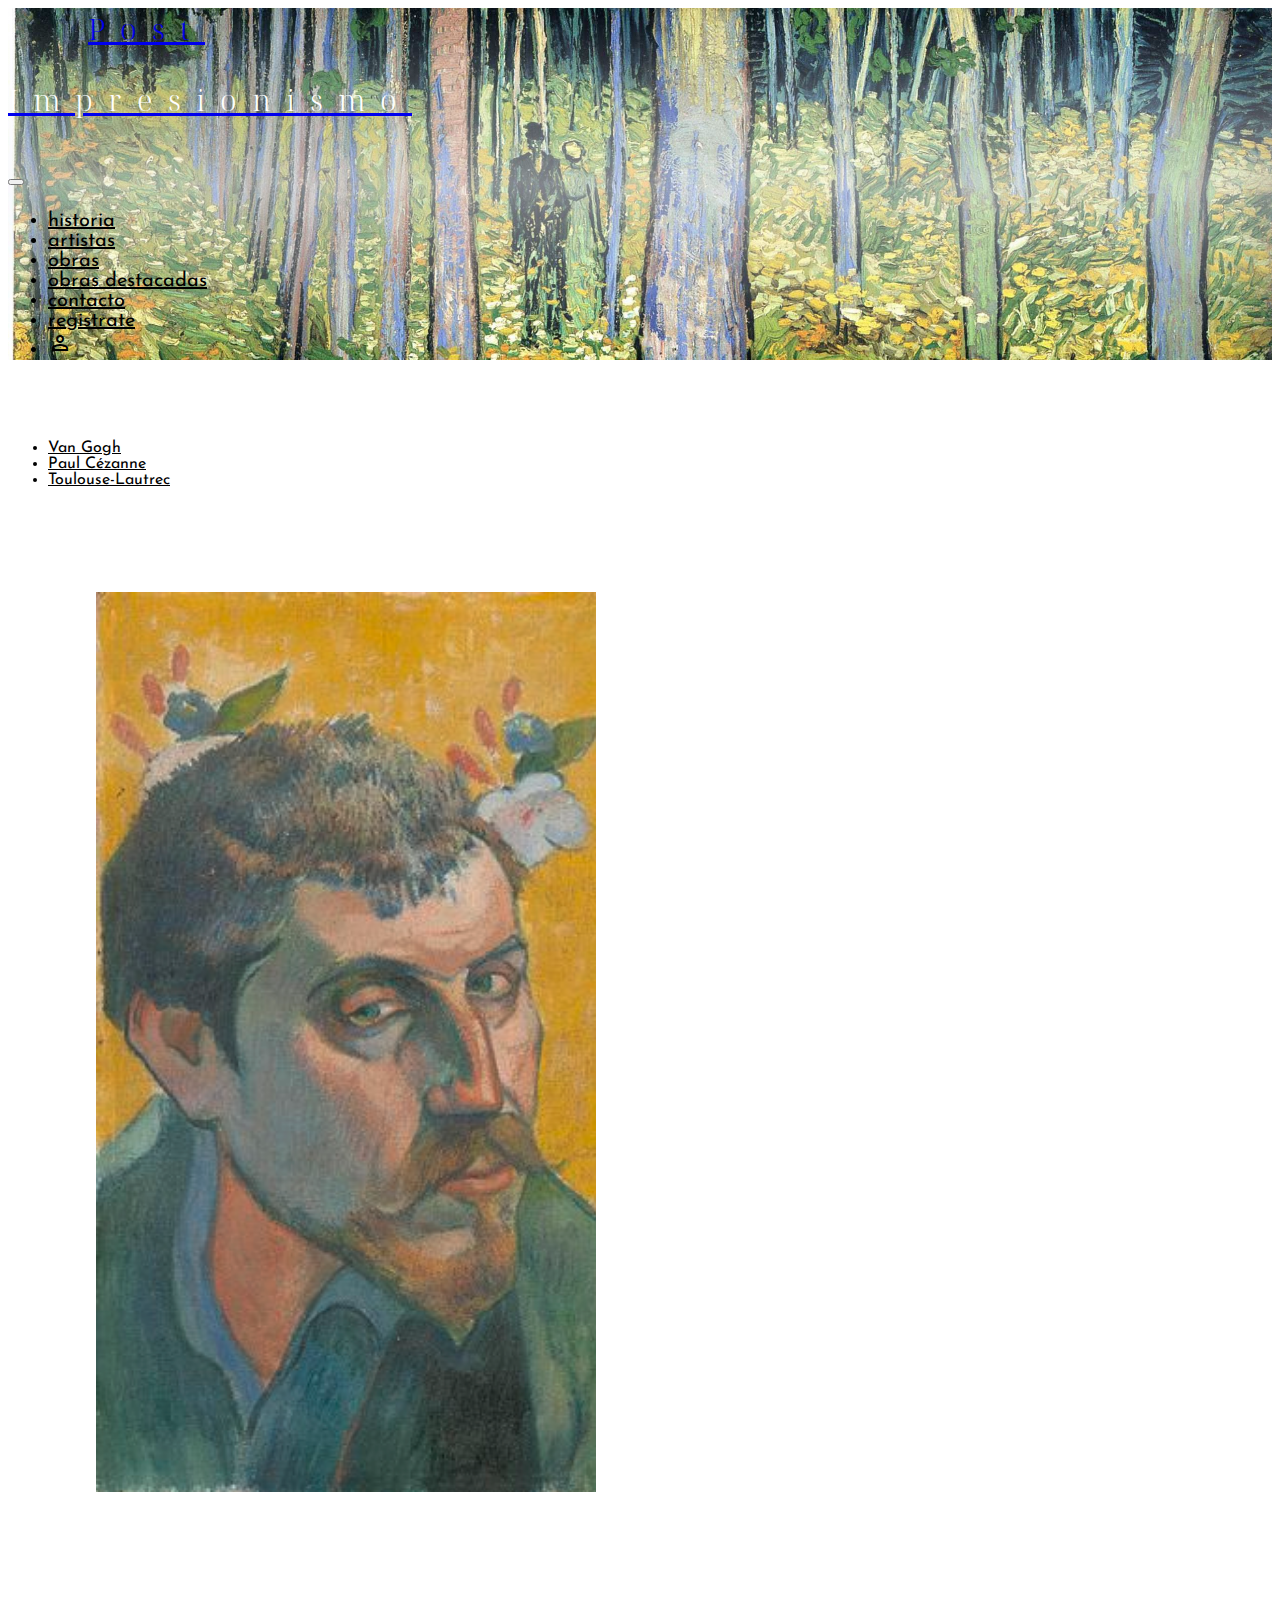
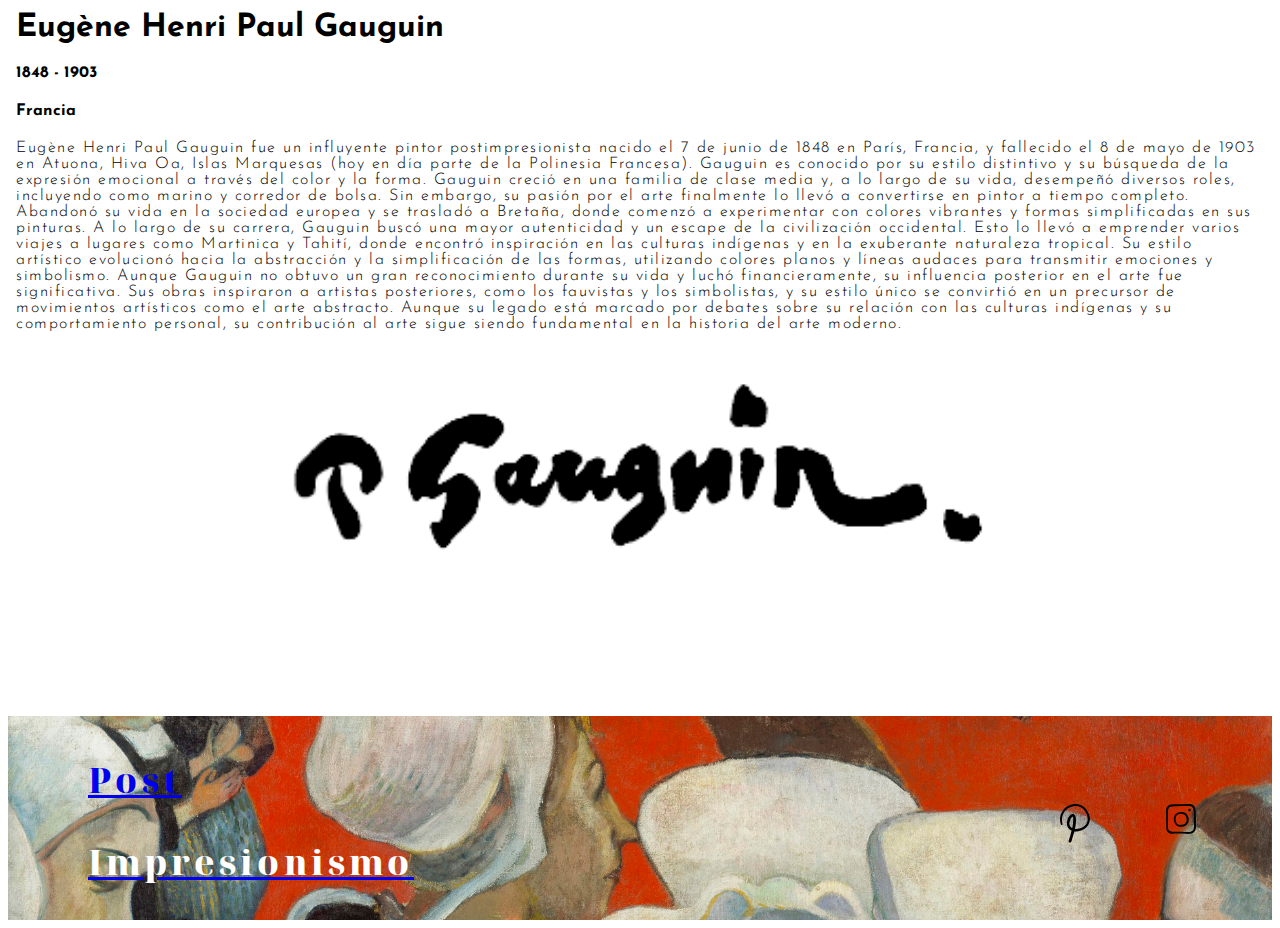
<file: subpaginas/paulGauguin.html>
<!DOCTYPE html>
<html lang="en">
  <head>
    <meta charset="utf-8">
    <meta name="viewport" content="width=device-width, initial-scale=1">
    <title>Postimpresionismo</title>
    <link href="https://cdn.jsdelivr.net/npm/bootstrap@5.3.1/dist/css/bootstrap.min.css" rel="stylesheet" integrity="sha384-4bw+/aepP/YC94hEpVNVgiZdgIC5+VKNBQNGCHeKRQN+PtmoHDEXuppvnDJzQIu9" crossorigin="anonymous">
    <link rel="stylesheet" href="../css/index.css"> 
    <link rel="stylesheet" href="https://cdn.jsdelivr.net/npm/swiper@10.2.0/swiper-bundle.min.css">
    <link rel="stylesheet" href="https://fonts.googleapis.com/css2?family=Material+Symbols+Outlined:opsz,wght,FILL,GRAD@24,400,0,0" />

</head>
  <body>
    <main>
<!-- NAV -->
<div class="bg-img-artistas">
<nav class="navbar navbar-expand-lg bg-body-tertiary">
    <div class="container-fluid">
      <a class="navbar-brand" href="../index.html"> Post <br> <p class="impresionismo"> Impresionismo </p></a>
      <button class="navbar-toggler" type="button" data-bs-toggle="collapse" data-bs-target="#navbarNav" aria-controls="navbarNav" aria-expanded="false" aria-label="Toggle navigation">
        <span class="navbar-toggler-icon"></span>
      </button>
      <div class="collapse navbar-collapse" id="navbarNav">
        <ul class="navbar-nav">
          <li class="nav-item">
            <a class="nav-link" href="./historia.html">historia</a>
          </li>
          <li class="nav-item">
            <a class="nav-link" href="./artistas.html">artistas</a>
          </li>
          <li class="nav-item">
            <a class="nav-link" href="./obras.html">obras</a>
          </li>
          <li class="nav-item">
            <a class="nav-link" href="./obrasDestacadas.html">obras destacadas</a>
          </li>
          <li class="nav-item">
            <a class="nav-link" href="./contacto.html">contacto</a>
          </li>
          <li class="nav-item">
            <a class="nav-link" href="./formRegistro.html">registrate</a>
          </li>
          <li class="nav-item">
            <a class="nav-link" href="./formLogin.html"><span class="material-symbols-outlined">
              person
              </span></a>
          </li>
        </ul>
      </div>
    </div>
  </nav>
</div>

<!-- MAIN -->

<ul class="nav justify-content-center">
  <li class="nav-item">
    <a class="nav-link" href="./vanGogh.html">Van Gogh</a>
  </li>
  <li class="nav-item">
    <a class="nav-link" href="./paulCezanne.html">Paul Cézanne</a>
  </li>
  <li class="nav-item">
    <a class="nav-link" href="./toulouseLautrec.html">Toulouse-Lautrec</a>
  </li>
</ul>

<div class="container container-hist">
    <div class="row">
        <div class="image-container-historia">
        <img class="image-historia gaugin" src="../imagenes/25.jpg" alt="picture of the priest" class="imgArticle">
    </div>
      <div class="col text-hist">
        <h1 class="text-hist">Eugène Henri Paul Gauguin</h1>
        <h4>1848 - 1903</h4>
        <h4>Francia</h4>
        <p class="par-hist">Eugène Henri Paul Gauguin fue un influyente pintor postimpresionista nacido el 7
            de junio de 1848 en París, Francia, y fallecido el 8 de mayo de 1903 en Atuona, Hiva Oa,
            Islas Marquesas (hoy en día parte de la Polinesia Francesa). Gauguin es conocido por su
            estilo distintivo y su búsqueda de la expresión emocional a través del color y la forma.
            Gauguin creció en una familia de clase media y, a lo largo de su vida, desempeñó
            diversos roles, incluyendo como marino y corredor de bolsa. Sin embargo, su pasión por
            el arte finalmente lo llevó a convertirse en pintor a tiempo completo. Abandonó su vida
            en la sociedad europea y se trasladó a Bretaña, donde comenzó a experimentar con
            colores vibrantes y formas simplificadas en sus pinturas.
            A lo largo de su carrera, Gauguin buscó una mayor autenticidad y un escape de la
            civilización occidental. Esto lo llevó a emprender varios viajes a lugares como Martinica y
            Tahití, donde encontró inspiración en las culturas indígenas y en la exuberante naturaleza
            tropical. Su estilo artístico evolucionó hacia la abstracción y la simplificación de las
            formas, utilizando colores planos y líneas audaces para transmitir emociones y simbolismo.
            Aunque Gauguin no obtuvo un gran reconocimiento durante su vida y luchó
            financieramente, su influencia posterior en el arte fue significativa. Sus obras inspiraron a
            artistas posteriores, como los fauvistas y los simbolistas, y su estilo único se convirtió en
            un precursor de movimientos artísticos como el arte abstracto. Aunque su legado está
            marcado por debates sobre su relación con las culturas indígenas y su comportamiento
            personal, su contribución al arte sigue siendo fundamental en la historia del arte moderno.
        </p>
      </div>
    </div>
  </div>

  <div class="image-container-firmas">
    <img class="firma" src="../imagenes/Paul_Gauguin_signature.png" alt="">
   </div>

<!-- FOOTER -->
<div class="bg-img-2-artistas">
    <footer class="footer-artistas">
    
            <a class="navbar-brand postFooter" href="#"> Post <br> <p class="impresionismoFoot"> Impresionismo </p></a>
    <a href="https://www.instagram.com/post_impressionism_artists/?hl=en" target="_blank"> <img class="svg" src="../imagenes/instagram.svg" alt=""></a>
    <a href="https://pin.it/4n1bxn0" target="_blank"> <img class="svg" src="../imagenes/pinterest.svg" alt=""></a>
    
    </footer>
    </div>
    </main>
        <script src="https://cdn.jsdelivr.net/npm/bootstrap@5.3.1/dist/js/bootstrap.bundle.min.js" integrity="sha384-HwwvtgBNo3bZJJLYd8oVXjrBZt8cqVSpeBNS5n7C8IVInixGAoxmnlMuBnhbgrkm" crossorigin="anonymous"></script>
      
        <script src="https://cdn.jsdelivr.net/npm/swiper@10.2.0/swiper-bundle.min.js"></script>
      </body>
    </html>
</file>
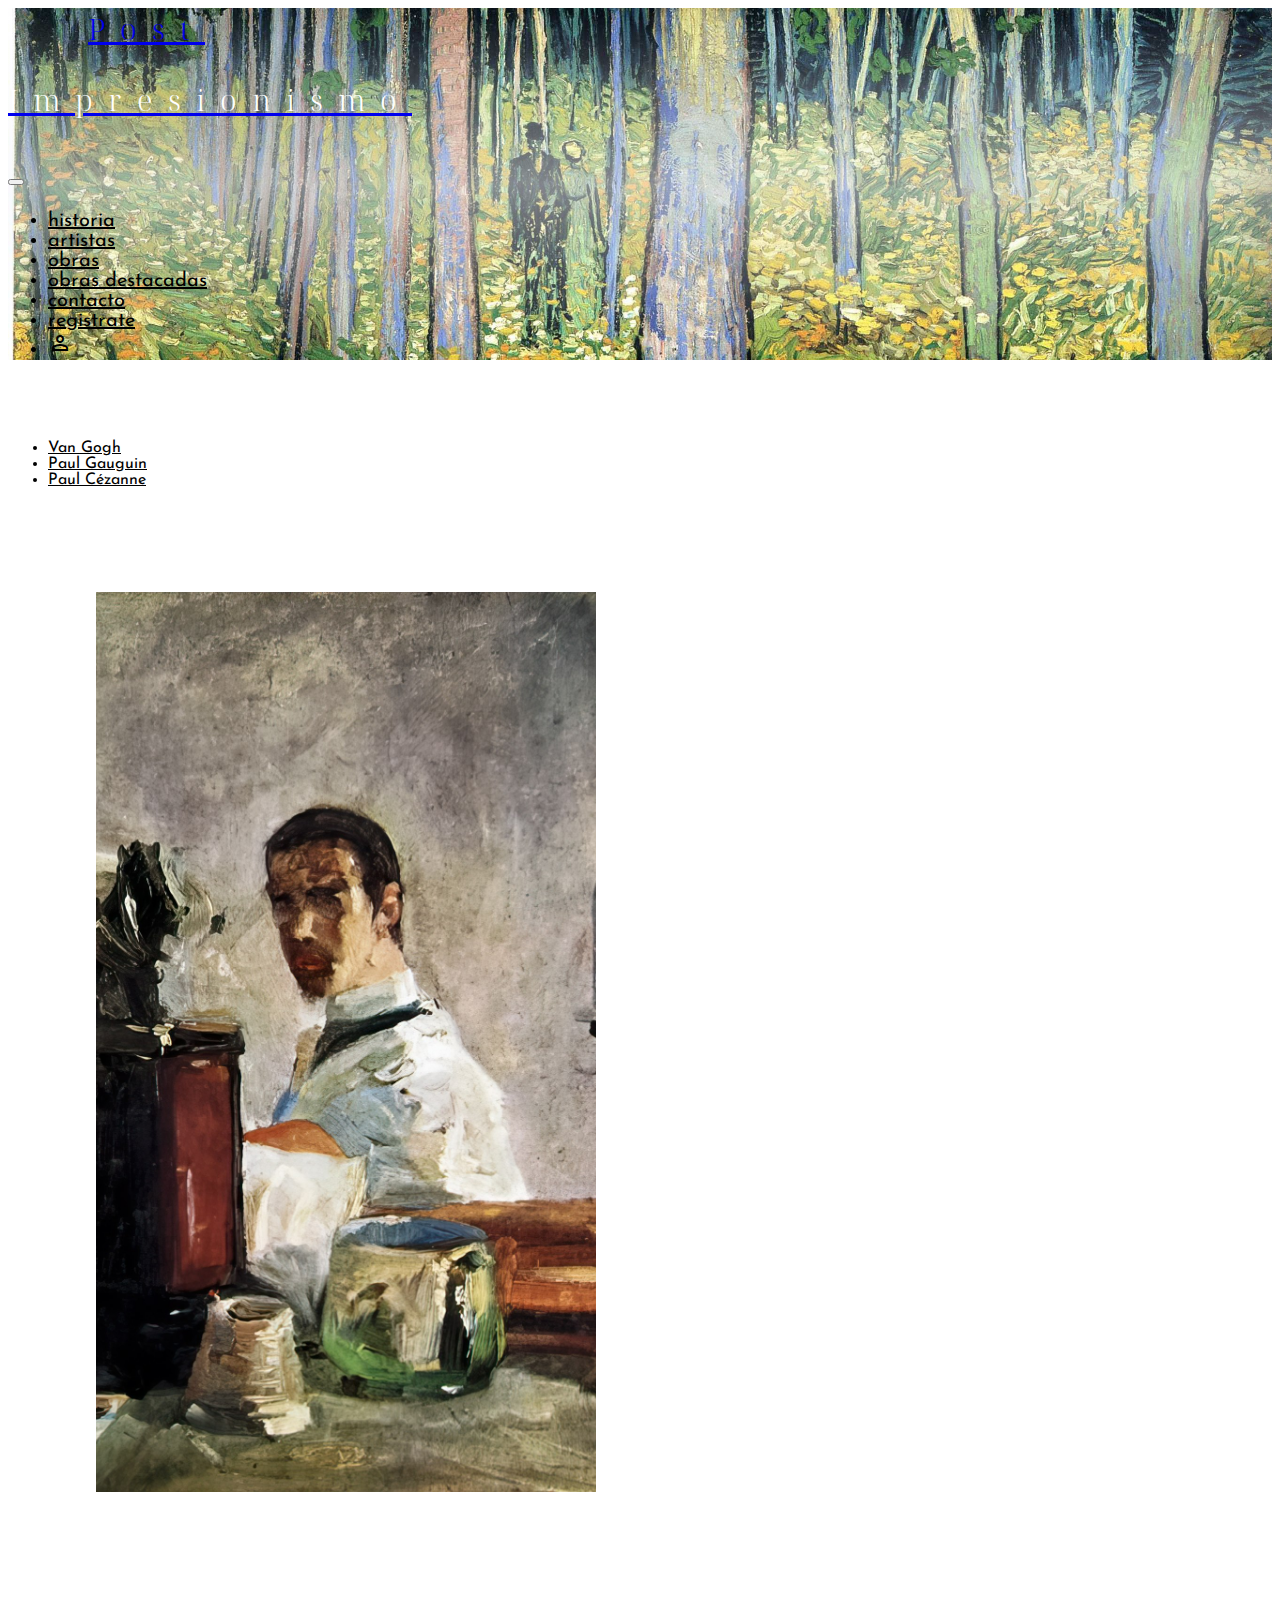
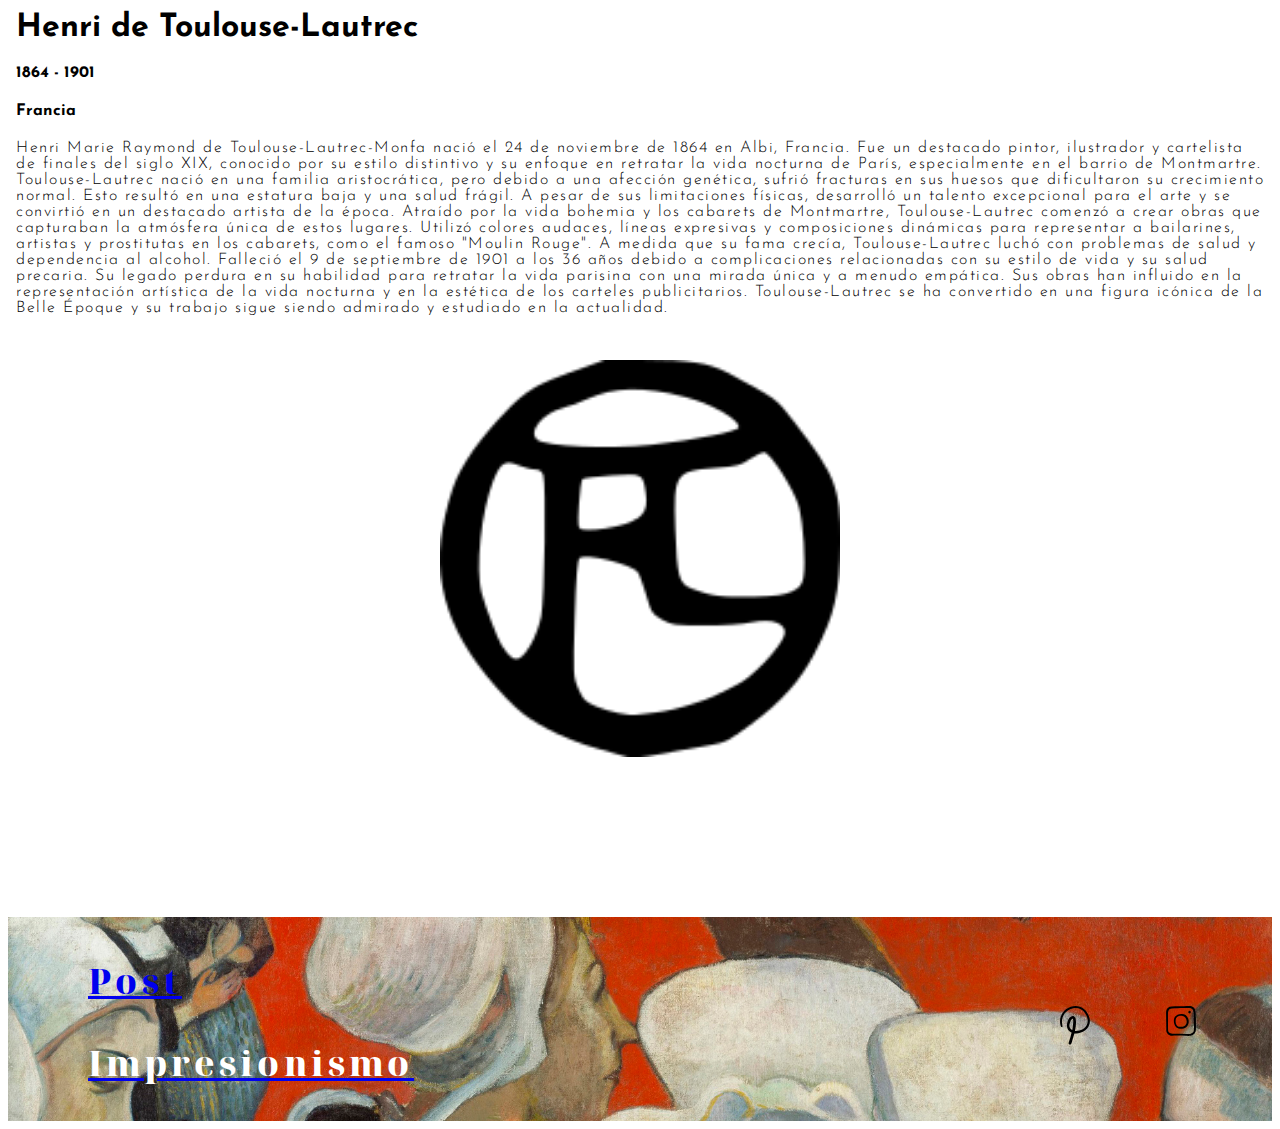
<file: subpaginas/toulouseLautrec.html>
<!DOCTYPE html>
<html lang="en">
  <head>
    <meta charset="utf-8">
    <meta name="viewport" content="width=device-width, initial-scale=1">
    <title>Postimpresionismo</title>
    <link href="https://cdn.jsdelivr.net/npm/bootstrap@5.3.1/dist/css/bootstrap.min.css" rel="stylesheet" integrity="sha384-4bw+/aepP/YC94hEpVNVgiZdgIC5+VKNBQNGCHeKRQN+PtmoHDEXuppvnDJzQIu9" crossorigin="anonymous">
    <link rel="stylesheet" href="../css/index.css"> 
    <link rel="stylesheet" href="https://cdn.jsdelivr.net/npm/swiper@10.2.0/swiper-bundle.min.css">
    <link rel="stylesheet" href="https://fonts.googleapis.com/css2?family=Material+Symbols+Outlined:opsz,wght,FILL,GRAD@24,400,0,0" />

</head>
  <body>
    <main>
<!-- NAV -->
<div class="bg-img-artistas">
<nav class="navbar navbar-expand-lg bg-body-tertiary">
    <div class="container-fluid">
      <a class="navbar-brand" href="../index.html"> Post <br> <p class="impresionismo"> Impresionismo </p></a>
      <button class="navbar-toggler" type="button" data-bs-toggle="collapse" data-bs-target="#navbarNav" aria-controls="navbarNav" aria-expanded="false" aria-label="Toggle navigation">
        <span class="navbar-toggler-icon"></span>
      </button>
      <div class="collapse navbar-collapse" id="navbarNav">
        <ul class="navbar-nav">
          <li class="nav-item">
            <a class="nav-link" href="./historia.html">historia</a>
          </li>
          <li class="nav-item">
            <a class="nav-link" href="./artistas.html">artistas</a>
          </li>
          <li class="nav-item">
            <a class="nav-link" href="./obras.html">obras</a>
          </li>
          <li class="nav-item">
            <a class="nav-link" href="./obrasDestacadas.html">obras destacadas</a>
          </li>
          <li class="nav-item">
            <a class="nav-link" href="./contacto.html">contacto</a>
          </li>
          <li class="nav-item">
            <a class="nav-link" href="./formRegistro.html">registrate</a>
          </li>
          <li class="nav-item">
            <a class="nav-link" href="./formLogin.html"><span class="material-symbols-outlined">
              person
              </span></a>
          </li>
        </ul>
      </div>
    </div>
  </nav>
</div>

<!-- MAIN -->

<ul class="nav justify-content-center">
    <li class="nav-item">
        <a class="nav-link" href="./vanGogh.html">Van Gogh</a>
      </li>
    <li class="nav-item">
      <a class="nav-link" href="./paulGauguin.html">Paul Gauguin</a>
    </li>
    <li class="nav-item">
      <a class="nav-link" href="./paulCezanne.html">Paul Cézanne</a>
    </li>
  </ul>


<div class="container container-hist">
    <div class="row">
        <div class="image-container-historia">
        <img class="image-historia" src="../imagenes/27.jpg" alt="picture of the priest" class="imgArticle">
    </div>
      <div class="col text-hist">
        <h1 class="text-hist">Henri de Toulouse-Lautrec</h1>
        <h4>1864 - 1901</h4>
        <h4>Francia</h4>
        <p class="par-hist">Henri Marie Raymond de Toulouse-Lautrec-Monfa nació el 24 de noviembre de
            1864 en Albi, Francia. Fue un destacado pintor, ilustrador y cartelista de finales del siglo
            XIX, conocido por su estilo distintivo y su enfoque en retratar la vida nocturna de París,
            especialmente en el barrio de Montmartre.
            Toulouse-Lautrec nació en una familia aristocrática, pero debido a una afección
            genética, sufrió fracturas en sus huesos que dificultaron su crecimiento normal. Esto
            resultó en una estatura baja y una salud frágil. A pesar de sus limitaciones físicas, desarrolló
            un talento excepcional para el arte y se convirtió en un destacado artista de la
            época.
            Atraído por la vida bohemia y los cabarets de Montmartre, Toulouse-Lautrec
            comenzó a crear obras que capturaban la atmósfera única de estos lugares. Utilizó colores
            audaces, líneas expresivas y composiciones dinámicas para representar a bailarines,
            artistas y prostitutas en los cabarets, como el famoso "Moulin Rouge".
            A medida que su fama crecía, Toulouse-Lautrec luchó con problemas de salud y
            dependencia al alcohol. Falleció el 9 de septiembre de 1901 a los 36 años debido a
            complicaciones relacionadas con su estilo de vida y su salud precaria.
            Su legado perdura en su habilidad para retratar la vida parisina con una mirada
            única y a menudo empática. Sus obras han influido en la representación artística de la
            vida nocturna y en la estética de los carteles publicitarios. Toulouse-Lautrec se ha convertido
            en una figura icónica de la Belle Époque y su trabajo sigue siendo admirado y
            estudiado en la actualidad.    
        </p>
      </div>
    </div>
  </div>

  <div class="image-container-firmas">
    <img class="firmaLautrec" src="../imagenes/161px-Toulouse-Lautrec_monogram.svg.png" alt="">
   </div>


<!-- FOOTER -->
<div class="bg-img-2-artistas">
    <footer class="footer-artistas">
    
            <a class="navbar-brand postFooter" href="#"> Post <br> <p class="impresionismoFoot"> Impresionismo </p></a>
    <a href="https://www.instagram.com/post_impressionism_artists/?hl=en" target="_blank"> <img class="svg" src="../imagenes/instagram.svg" alt=""></a>
    <a href="https://pin.it/4n1bxn0" target="_blank"> <img class="svg" src="../imagenes/pinterest.svg" alt=""></a>
    
    </footer>
    </div>
    </main>
        <script src="https://cdn.jsdelivr.net/npm/bootstrap@5.3.1/dist/js/bootstrap.bundle.min.js" integrity="sha384-HwwvtgBNo3bZJJLYd8oVXjrBZt8cqVSpeBNS5n7C8IVInixGAoxmnlMuBnhbgrkm" crossorigin="anonymous"></script>
      
        <script src="https://cdn.jsdelivr.net/npm/swiper@10.2.0/swiper-bundle.min.js"></script>
      </body>
    </html>
</file>
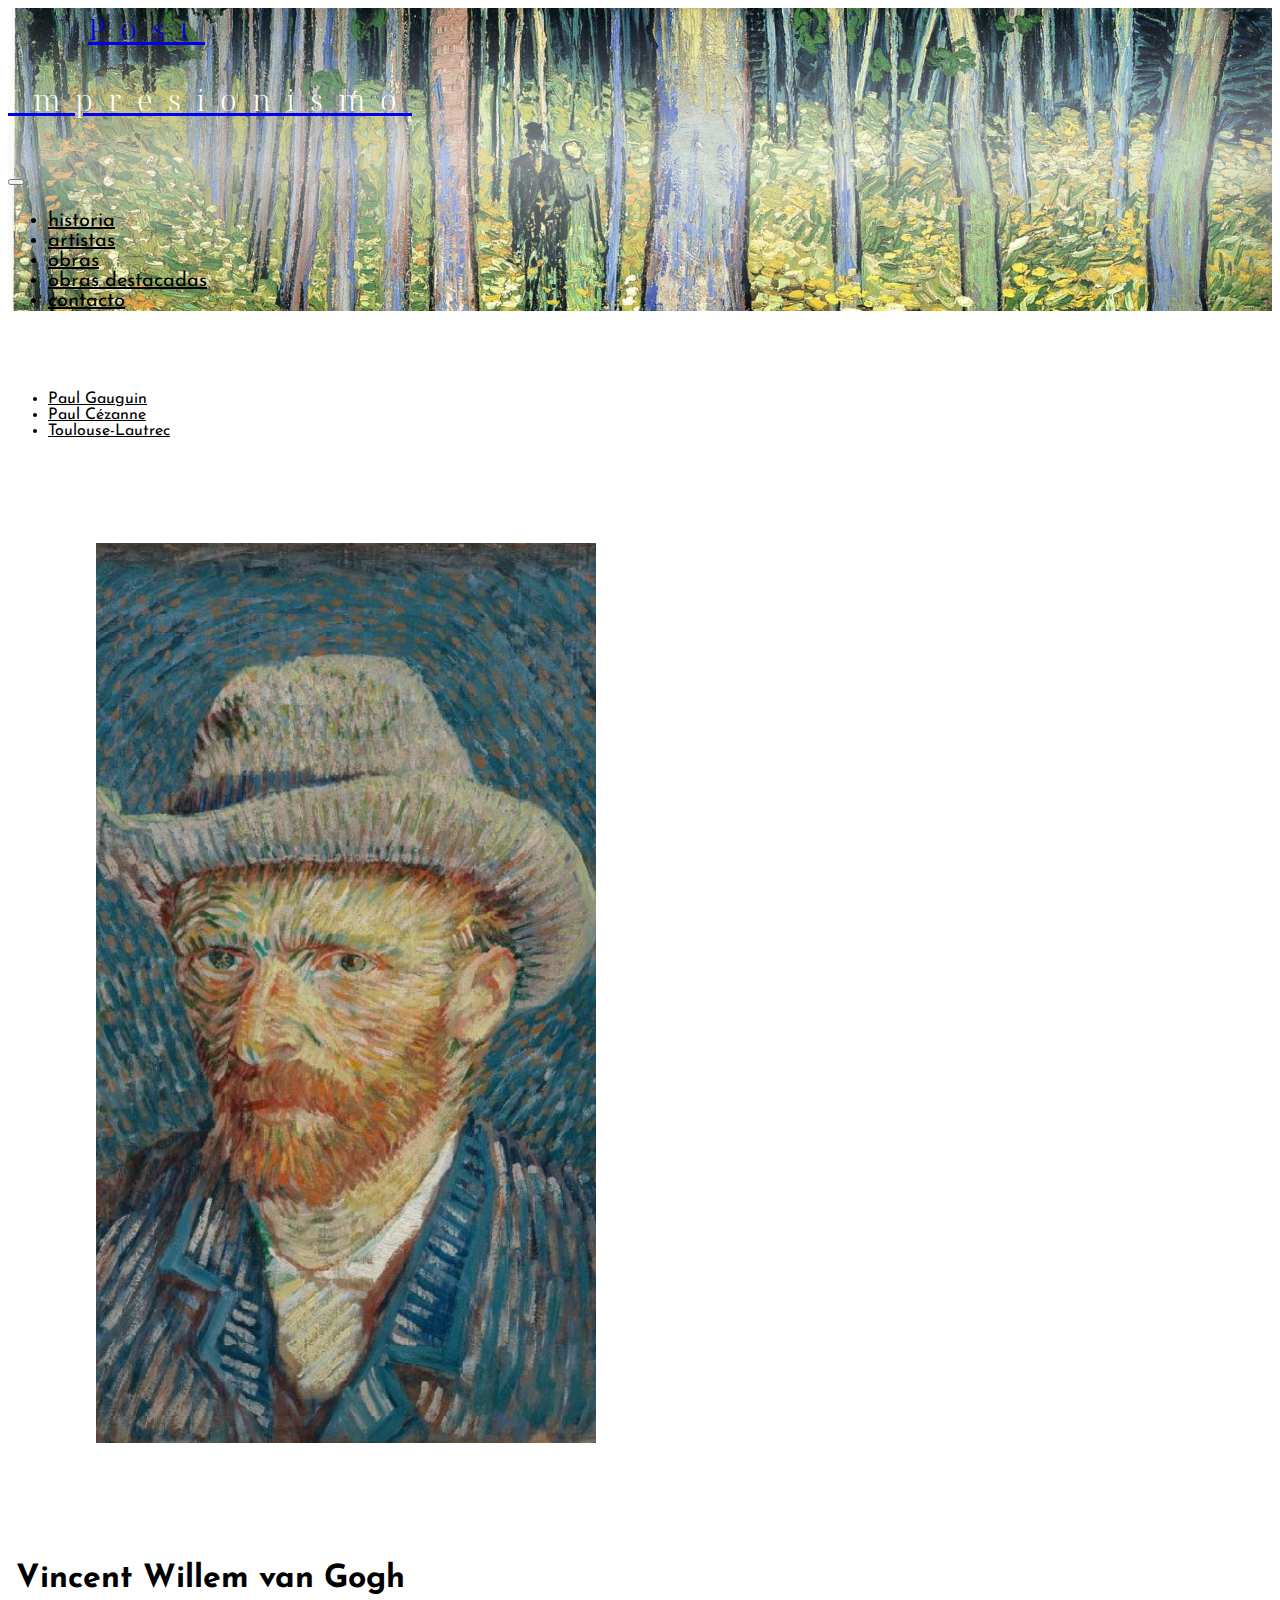
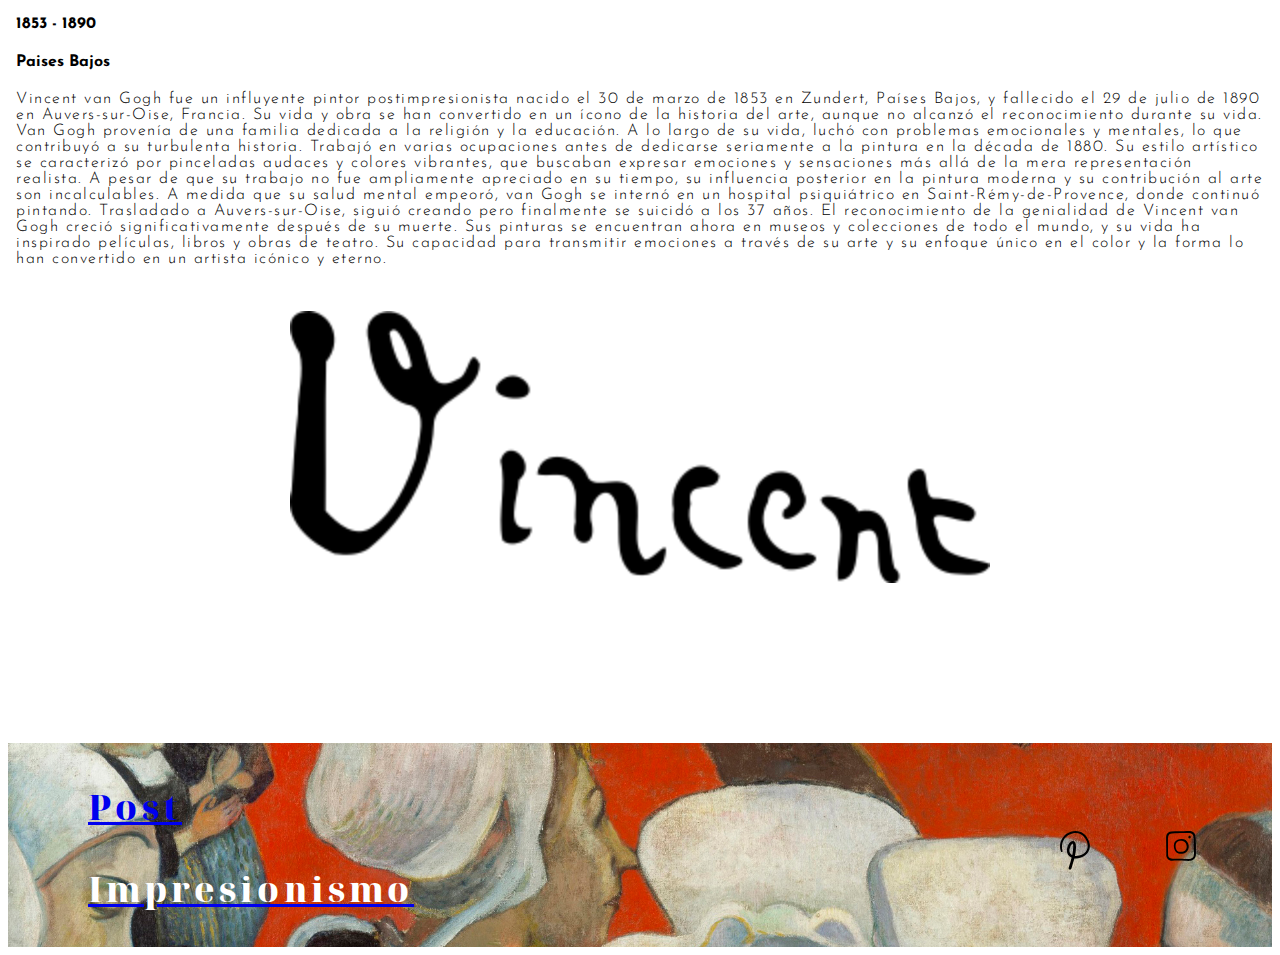
<file: subpaginas/vanGogh.html>
<!DOCTYPE html>
<html lang="en">
  <head>
    <meta charset="utf-8">
    <meta name="viewport" content="width=device-width, initial-scale=1">
    <title>Postimpresionismo</title>
    <link href="https://cdn.jsdelivr.net/npm/bootstrap@5.3.1/dist/css/bootstrap.min.css" rel="stylesheet" integrity="sha384-4bw+/aepP/YC94hEpVNVgiZdgIC5+VKNBQNGCHeKRQN+PtmoHDEXuppvnDJzQIu9" crossorigin="anonymous">
    <link rel="stylesheet" href="../css/index.css"> 
    <link rel="stylesheet" href="https://cdn.jsdelivr.net/npm/swiper@10.2.0/swiper-bundle.min.css">
</head>
  <body>
    <main>
<!-- NAV -->
<div class="bg-img-artistas">
<nav class="navbar navbar-expand-lg bg-body-tertiary">
    <div class="container-fluid">
      <a class="navbar-brand" href="../index.html"> Post <br> <p class="impresionismo"> Impresionismo </p></a>
      <button class="navbar-toggler" type="button" data-bs-toggle="collapse" data-bs-target="#navbarNav" aria-controls="navbarNav" aria-expanded="false" aria-label="Toggle navigation">
        <span class="navbar-toggler-icon"></span>
      </button>
      <div class="collapse navbar-collapse" id="navbarNav">
        <ul class="navbar-nav">
          <li class="nav-item">
            <a class="nav-link" href="./historia.html">historia</a>
          </li>
          <li class="nav-item">
            <a class="nav-link" href="./artistas.html">artistas</a>
          </li>
          <li class="nav-item">
            <a class="nav-link" href="./obras.html">obras</a>
          </li>
          <li class="nav-item">
            <a class="nav-link" href="./obrasDestacadas.html">obras destacadas</a>
          </li>
          <li class="nav-item">
            <a class="nav-link" href="./contacto.html">contacto</a>
          </li>
        </ul>
      </div>
    </div>
  </nav>
</div>

<!-- MAIN -->

<ul class="nav justify-content-center">
  <li class="nav-item">
    <a class="nav-link" href="./paulGauguin.html">Paul Gauguin</a>
  </li>
  <li class="nav-item">
    <a class="nav-link" href="./paulCezanne.html">Paul Cézanne</a>
  </li>
  <li class="nav-item">
    <a class="nav-link" href="./toulouseLautrec.html">Toulouse-Lautrec</a>
  </li>
</ul>

<div class="container container-hist">
    <div class="row">
        <div class="image-container-historia">
        <img class="image-historia" src="../imagenes/vangoghmuseum-s0016V1962-800.jpg" alt="picture of the priest" class="imgArticle">
    </div>
      <div class="col text-hist">
        <h1 class="text-hist">Vincent Willem van Gogh</h1>
        <h4>1853 - 1890</h4>
        <h4>Paises Bajos</h4>
        <p class="par-hist">Vincent van Gogh fue un influyente pintor postimpresionista nacido el 30 de
            marzo de 1853 en Zundert, Países Bajos, y fallecido el 29 de julio de 1890 en
            Auvers-sur-Oise, Francia. Su vida y obra se han convertido en un ícono de la historia del
            arte, aunque no alcanzó el reconocimiento durante su vida.
            Van Gogh provenía de una familia dedicada a la religión y la educación. A lo largo
            de su vida, luchó con problemas emocionales y mentales, lo que contribuyó a su turbulenta
            historia. Trabajó en varias ocupaciones antes de dedicarse seriamente a la pintura
            en la década de 1880.
            Su estilo artístico se caracterizó por pinceladas audaces y colores vibrantes, que
            buscaban expresar emociones y sensaciones más allá de la mera representación realista.
            A pesar de que su trabajo no fue ampliamente apreciado en su tiempo, su influencia
            posterior en la pintura moderna y su contribución al arte son incalculables.
            A medida que su salud mental empeoró, van Gogh se internó en un hospital psiquiátrico
            en Saint-Rémy-de-Provence, donde continuó pintando. Trasladado a
            Auvers-sur-Oise, siguió creando pero finalmente se suicidó a los 37 años.
            El reconocimiento de la genialidad de Vincent van Gogh creció significativamente
            después de su muerte. Sus pinturas se encuentran ahora en museos y colecciones de
            todo el mundo, y su vida ha inspirado películas, libros y obras de teatro. Su capacidad
            para transmitir emociones a través de su arte y su enfoque único en el color y la forma lo
            han convertido en un artista icónico y eterno.
        </p>
      </div>
    </div>
  </div>

  <div class="image-container-firmas">
    <img class="firma" src="../imagenes/VINCENT.png" alt="">
   </div>

<!-- FOOTER -->
<div class="bg-img-2-artistas">
    <footer class="footer-artistas">
    
            <a class="navbar-brand postFooter" href="#"> Post <br> <p class="impresionismoFoot"> Impresionismo </p></a>
    <a href="https://www.instagram.com/post_impressionism_artists/?hl=en" target="_blank"> <img class="svg" src="../imagenes/instagram.svg" alt=""></a>
    <a href="https://pin.it/4n1bxn0" target="_blank"> <img class="svg" src="../imagenes/pinterest.svg" alt=""></a>
    
    </footer>
    </div>
    </main>
        <script src="https://cdn.jsdelivr.net/npm/bootstrap@5.3.1/dist/js/bootstrap.bundle.min.js" integrity="sha384-HwwvtgBNo3bZJJLYd8oVXjrBZt8cqVSpeBNS5n7C8IVInixGAoxmnlMuBnhbgrkm" crossorigin="anonymous"></script>
      
        <script src="https://cdn.jsdelivr.net/npm/swiper@10.2.0/swiper-bundle.min.js"></script>
      </body>
    </html>
</file>
<file: css/index.css>
@import url('https://fonts.googleapis.com/css2?family=Josefin+Sans:ital,wght@0,100;0,200;0,300;0,400;0,500;0,600;0,700;1,100;1,200;1,300;1,400;1,500;1,600;1,700&family=Noto+Serif+Display:ital,wght@0,100;0,200;0,300;0,400;0,500;0,600;0,700;0,800;0,900;1,100;1,200;1,300;1,400;1,500;1,600;1,700;1,800;1,900&display=swap');

body{
    font-family:'Josefin Sans', sans-serif;
}

.navbar-collapse{
    flex-grow: 0;
}

.nav-link{
    color: black;
    transition: all 0.3s linear;
}
.nav-link:hover{
    color: #5C7065;
    text-decoration: underline;
}

.navbar-nav{
    margin-right: 80px;
    font-family:'Josefin Sans', sans-serif;
    color: black;
    font-size: 20px;

}

.navbar-brand{
    font-family:'Noto Serif Display', serif;
    font-weight: 300;
    letter-spacing: 15px;
    font-size: 30px;
    margin-top: 40px;
    margin-left: 80px;

}


.bg-body-tertiary {
    background-color:transparent !important;
}

.bg-img{
    background-image: 
    linear-gradient(to bottom, rgba(245, 246, 252, 0.52), rgba(117, 19, 93, 0) , rgba(117, 19, 93, 0)),
    url(../imagenes/5.webp);
    min-height: 800px;
  background-position: center;
  background-repeat: no-repeat;
  background-size: cover;
  position: relative;
  background: linear-gradient(white, none);

}
.bg-img-historia{
    background-image: 
    linear-gradient(to bottom, rgba(245, 246, 252, 0),rgba(245, 246, 252, 0.52) , rgba(117, 19, 93, 0)),
    url(../imagenes/15.jpeg);
    min-height: 250px;
  background-position: center;
  background-repeat: no-repeat;
  background-size: cover;
  position: relative;
  background: linear-gradient(white, none);

}

.impresionismo{
    color: white;
}

.almendro{
    text-align: right;
    margin-top: 20px;
    margin-right: 40px;
    font-size: 20px;
    font-weight: 400;
    margin-bottom: 40px;

}

.intro{
    font-weight: 300;
    font-size: 20px;
    letter-spacing: 2.5px;
    padding: 10px;
    margin-left: 80px;
    margin-right: 80px;
}


.botonDestacadas{
    margin-left: 7.5%;
    margin-top: 30%;
    border: none;
    padding: 1rem;
    background-color: rgba(255, 255, 255, 0);
    font-size: 25px;
    font-weight:600 ;
    color: white;
}.botonDestacadas:hover{
    color: #000000;
}

/* FOOTER */

.bg-img-2{
    background-image: url(../imagenes/20.jpg);
    min-height: 200px;
  background-position: center;
  background-repeat: no-repeat;
  background-size: cover;
  position: relative;
  background: linear-gradient(white, none);
margin-top: 80px;
}

.postFooter{
font-size: 35px;
font-weight: 800;
letter-spacing: 4px;
display: inline-block;
}

.impresionismoFoot{
    color: white;
}


.svg{
float: right;
margin-top: 7%;
margin-right: 6%;
}

/* SLIDER */
.card-image1{
    position:relative;
    height: 450px;
    width: 315px;
    overflow: hidden;


}

.card-image1 .card-img1{
    height: 100%;
    width: 100%;
    object-fit: cover;
    border-radius: 0;
}

.card-img1{
    filter: grayscale(100%);
    -webkit-filter: grayscale(100%);
    transition: all 0.2s linear ;
}

.card-img1:hover{
    filter: none;
    -webkit-filter: grayscale(0);
    transform: scale(1.1);
}

.card-content{
    padding: 20px;
    display: flex;
    flex-direction:column;  
}

.card{
    display: inline-block;
    --bs-card-border-width: 0;
}

.name{
    font-size: 20px;
}

.slide-container{
    justify-content: center;
    display: flex;
    margin-top: 80px;
}


.image-container-historia{
    position:relative;
    height: 900px;
    width: 500px;
    padding: 80px;
}

.image-container, .image-historia{
    height: 100%;
    width: 100%;
    object-fit: cover;
    border-radius: 0;
}

.text-hist{
margin-top: 40px;
}

.par-hist{
    font-weight: 300;
    font-size: 16px;
    letter-spacing: 1.5px;
}

.par-hist-2 {
font-weight: 300;
font-size: 16px;
letter-spacing: 1.5px;
padding: 10px;
margin-left: 80px;
margin-right: 80px;
}
.container-hist{
    margin-left: 0 !important;
}

.chaumes{
    position:relative;
    max-height: 300px;
    width: 1000px;
    padding: 80px;
    padding-top: 20px;

}
.image-container-chaumes, .chaumes{
    height: 100%;
    width: 100%;
    object-fit:cover;
    border-radius: 0;
}

.title-chaumes{
    margin-left: 80px;
}

/* ARTISTAS */

.firma{
    position:relative;
    max-height: 300px;
    width: 700px;
    padding: 80px;
    padding-top: 20px;

}

.gaugin{
object-position: left;
}

.firmaLautrec{
    position:relative;
    max-height: 400px;
    width: 400px;
    padding: 80px;
    padding-top: 20px;

}

.image-container-firmas{
    display: flex;
    height: 100%;
    width: 100%;
    object-fit:cover;
    border-radius: 0;
    align-items: center;
    justify-content: center;
}

.bg-artistas{
    background-image: url(../imagenes/Poster-for-Manet-and-the-Post-Impressionists.jpg);
}



.bg-img-artistas{
    background-image: 
    linear-gradient(to bottom, rgba(245, 246, 252, 0),rgba(245, 246, 252, 0.52) , rgba(117, 19, 93, 0)),
    url(../imagenes/10.jpeg);
    min-height: 250px;
  background-repeat: no-repeat;
  background-size: cover;
  position: relative;
  background: linear-gradient(white, none);
margin-bottom: 80px;
}

.img-artistas{
width: 500px;
height: 700px;
object-fit: cover;
object-position: left;
padding: 2px;
display: block;
}

.container-artistas{
    display: flex;
    width: 100%;
    flex-wrap: wrap;
    justify-content: center;
}


.cont-img-art{
    position: relative;
}

.image-overlay{
    position: absolute;
    top: 0;
    left: 0;
    width: 100%;
    height: 100%;
    display: flex;
    flex-direction: column;
    align-items: center;
    justify-content: center;
    color: white;
    background-color: rgba(0, 0, 0, 0.184);
    font-size: 40px;
    opacity: 0;
    transition: opacity 0.5s;
}

.image-overlay:hover{
    opacity: 1;
}

.bg-img-2-artistas{
    background-image: url(../imagenes/20.jpg);
    min-height: 200px;
  background-position: center;
  background-repeat: no-repeat;
  background-size: cover;
  position: relative;
  background: linear-gradient(white, none);
  margin-top: 80px;
}

.footer-artistas{
    margin-top: 80px;
}

/* CONTACTO */

.form-label-1{
    display: flex;
align-items:flex-start;
font-weight: 300;
letter-spacing: 5px;
}

.col-form{
    margin-top:80px;
}

.mensaje{
    font-weight: 300;
    font-size: 70px;
    text-align: left;
    letter-spacing: 15px;

}

.mensajeE{
    font-weight: 300;
    font-size: 70px !important;
    text-align: center;
    letter-spacing: 15px;

}

.bg-img-contacto{
    background-image: 
    linear-gradient(to bottom, rgba(245, 246, 252, 0),rgba(245, 246, 252, 0.52) , rgba(117, 19, 93, 0)),
url(../imagenes/13.webp);
    min-height: 250px;
  background-position: center;
  background-repeat: no-repeat;
  background-size: cover;
  position: relative;
  background: linear-gradient(white, none);

}


.btn-primary {
    --bs-btn-color: rgb(0, 0, 0);
    --bs-btn-bg: #0d6dfd00;
    --bs-btn-border-color: #d7d7d7;
    font-weight: 300;
letter-spacing: 5px;
}

.boton-enviar{
    display: flex;
    align-items: flex-start;
}
.btn-primary:hover {
    background-color: #5C7065;
    --bs-btn-hover-border-color: #5C7065;
    --bs-btn-hover-bg: #5C7065;
    --bs-btn-active-bg: #5C7065;
    --bs-btn-active-border-color: #5C7065;


}



/* OBRASDESTACADAS */

.obrasDestacadas{
    overflow: hidden;
}

.containerGallery{
    position: absolute;
    left: 50%;
    top: 50%;
    transform:translate(-50%,-50%);
    width: 1000px;
    height: 600px;
    padding: 50px;
    background-color: #f5f5f5f5;
    box-shadow: 0 30px 50px #3e3e3e;
  
}

#slide{
    width: max-content;
    margin-top: 50px;
}
.itemGallery{
    width: 200px;
    height: 300px;
    background-position: 50% 50%;
    display: inline-block;
    transition: 0.5s;
    background-size: cover;
    position: absolute;
    z-index: 1;
    top: 50%;
    transform: translate(0, -50%);
    border-radius: 20px;
    box-shadow: 0 30px 50px rgb(143, 143, 143);
}

.itemGallery:nth-child(1),
.itemGallery:nth-child(2){
    left: 0;
    top: 0;
    transform: translate(0, 0);
    border-radius: 0;
    width: 100%;
    height: 100%;
    box-shadow: none;
}

.itemGallery:nth-child(3){
    left: 60%;
opacity: 0;
}


.itemGallery:nth-child(4){
    left:calc(60% + 100px);
    opacity: 0;
}

.itemGallery:nth-child(5){
    left:calc(60% + 200px);
    opacity: 0;
}

.itemGallery:nth-child(n+6){
    left:calc(60% + 300px);
    opacity: 0;
}

.itemGallery .contentGallery{
    position: absolute;
    top: 50%;
    left: 100px;
    width: 300px;
    text-align: left;
    padding: 0;
    color: rgb(255, 255, 255);
    transform: translate(0, -50%);
    display: none;
}

.itemGallery:nth-child(2) .contentGallery{
    display: block;
    z-index: 11111;
}

.itemGallery .nameGallery{
    font-size: 40px;
    opacity: 0;
    animation: showcontent 1s ease-in-out 1 forwards;
}

.itemGallery .des{
    margin: 20px 0 ;
    opacity: 0;
    animation: showcontent 1s ease-in-out 0.3s 1 forwards;

}

.itemGallery button{
    padding:10px 20px;
    border: none;
    opacity: 0 ;
    animation: showcontent 1s ease-in-out 0.6s 1 forwards;

}

.espiritu{
    color: black;
}

@keyframes showcontent{
    from{
        opacity: 0;
        transform: translate(0,100px);
        filter: blur(33px);
    }to{
        opacity: 1;
        transform: translate(0,0);
        filter: blur(0 );
    }
}

@keyframes showNext{
    from{
        opacity: 0;
    }
    to{
        opacity: 1;
    }
}


.buttonsGallery{
    position: absolute;
    bottom: 30px;
     z-index: 222222;
     text-align: center;
    width: 100%;
    left: -0%;
}

.buttonsGallery button{
    width: 50px;
    height: 50px;
    border: none;
    border-radius: 50%;
    transition: 0.5s;
}.buttonsGallery button:hover{
    background-color: #5C7065;
}

.botonHome {
    position: absolute;
    z-index: 1;
    top: 3rem;
    left: 5rem;
    background-color: rgba(255, 255, 255, 0);
    border: none;
    font-size: 20px;
    color: white;
}

.bodyDestacadas{
    background-color: #000000;
}


/* OBRAS */

.bodyObras{
    background-color: #000000;
}

.row{
    --bs-gutter-x: 0.5rem;
    padding: 0.5rem;
}

.mb-4 {
    margin-bottom: 0.5rem !important;
}

.h1Obras{
    text-align: center;
    margin-bottom: 40px;
    font-weight: 200;
    color: white;
}

.h1Obras span{
    font-weight: bolder;
}

.bg-img-obras{
    background-image: 
    linear-gradient(to bottom, rgba(245, 246, 252, 0),rgba(245, 246, 252, 0.52) , rgba(117, 19, 93, 0)),
    url(../imagenes/9.jpeg);
    min-height: 250px;
  background-repeat: no-repeat;
  background-size: cover;
  position: relative;
  background: linear-gradient(white, none);
margin-bottom: 80px;
}


/* SEARCH BAR */


.formBuscar{
    align-items: center !important;
    justify-content: center !important;
    display: flex !important;   
    width: 100%;
    font-weight: 300;
    letter-spacing: 5px;
    margin-bottom: 20px;
}


.enviarArtistas{
    background-color: #00000000;
    border: 0;
}

/* Iniciar sesión */

.containerSesion{
    display: grid;
    place-items: center;
    margin-top: 80px;
}

.form-label-2{
    display: flex;
    align-items:flex-start;
    font-weight: 300;
    letter-spacing: 5px;
    margin-bottom: 10px;   
    margin-top: 10px;
}

.infoMail{
    margin-bottom: 20px;
}


.bg-img-reg{
    background-image: 
    linear-gradient(to bottom, rgba(245, 246, 252, 0),rgba(245, 246, 252, 0.52) , rgba(117, 19, 93, 0)),
    url(../imagenes/28.jpg);
    min-height: 250px;
    background-repeat: no-repeat;
    background-size: cover;
    background-position: center;

}
</file>
